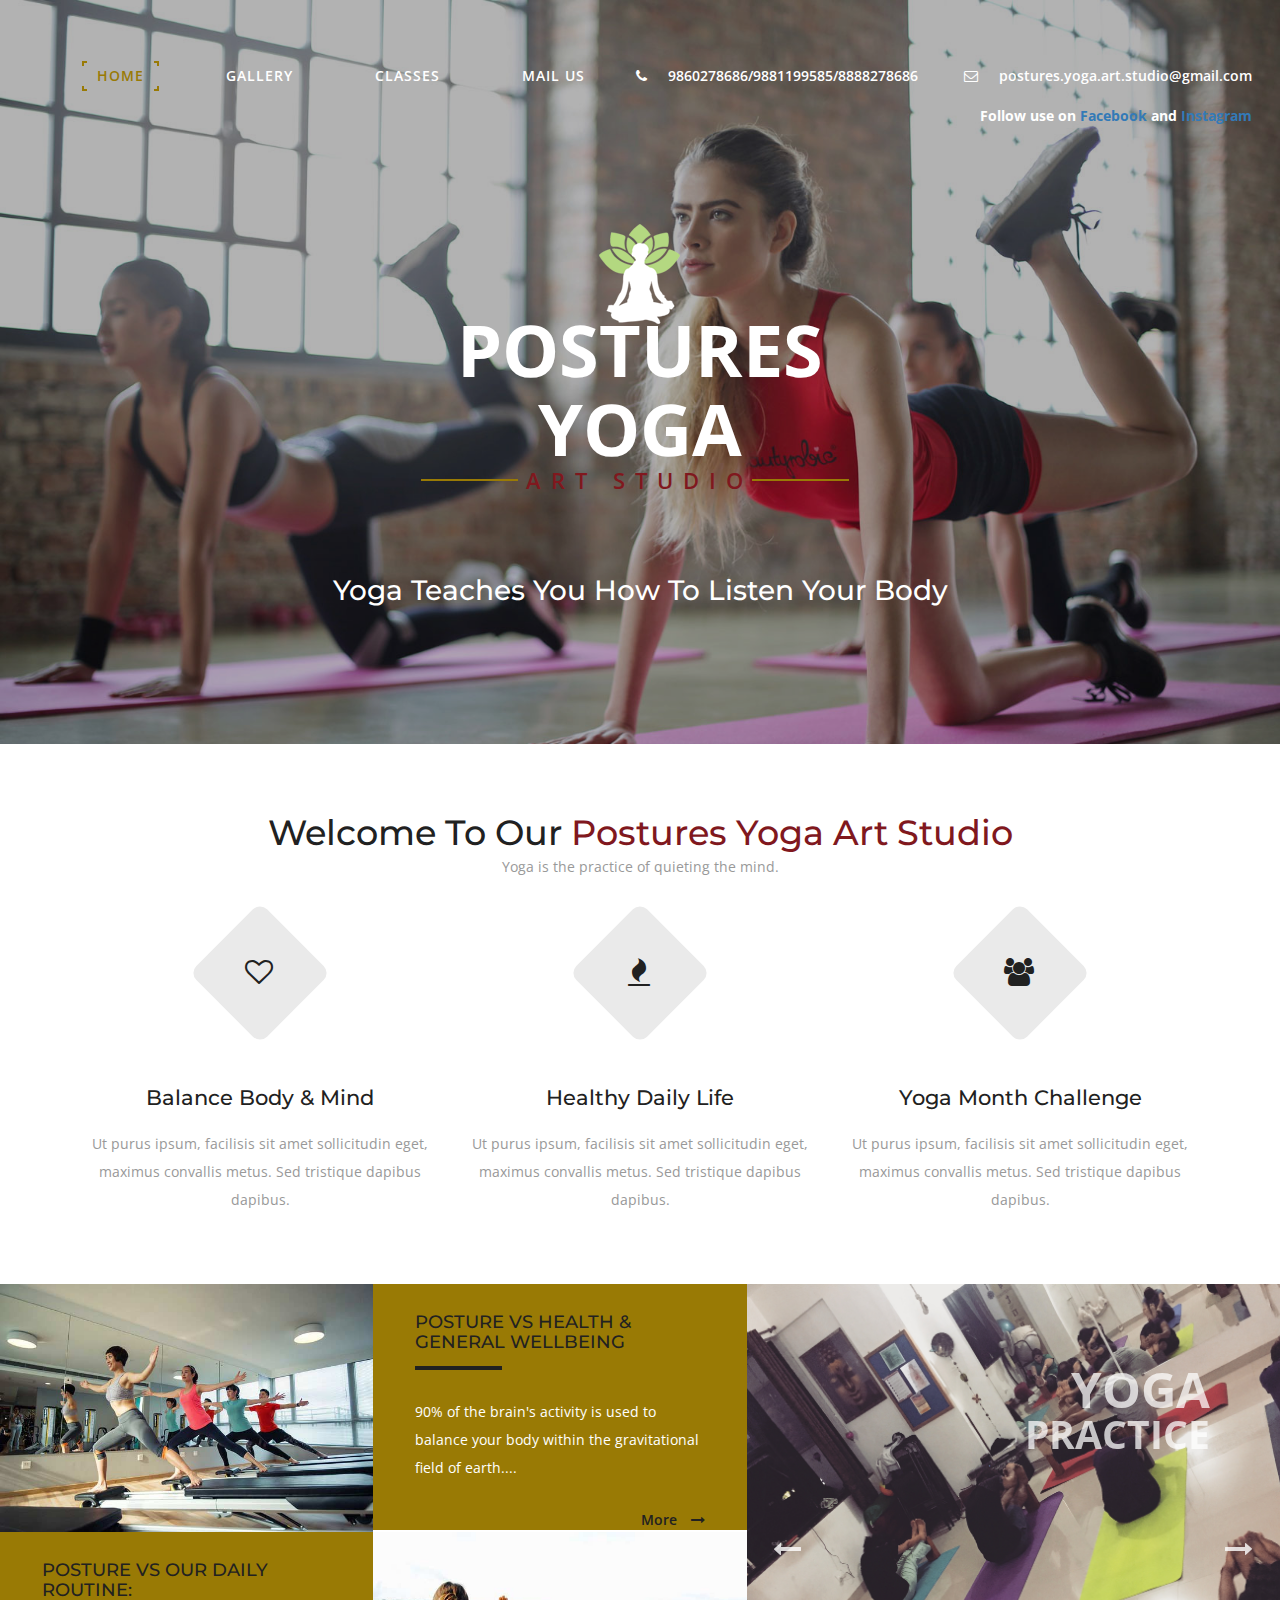
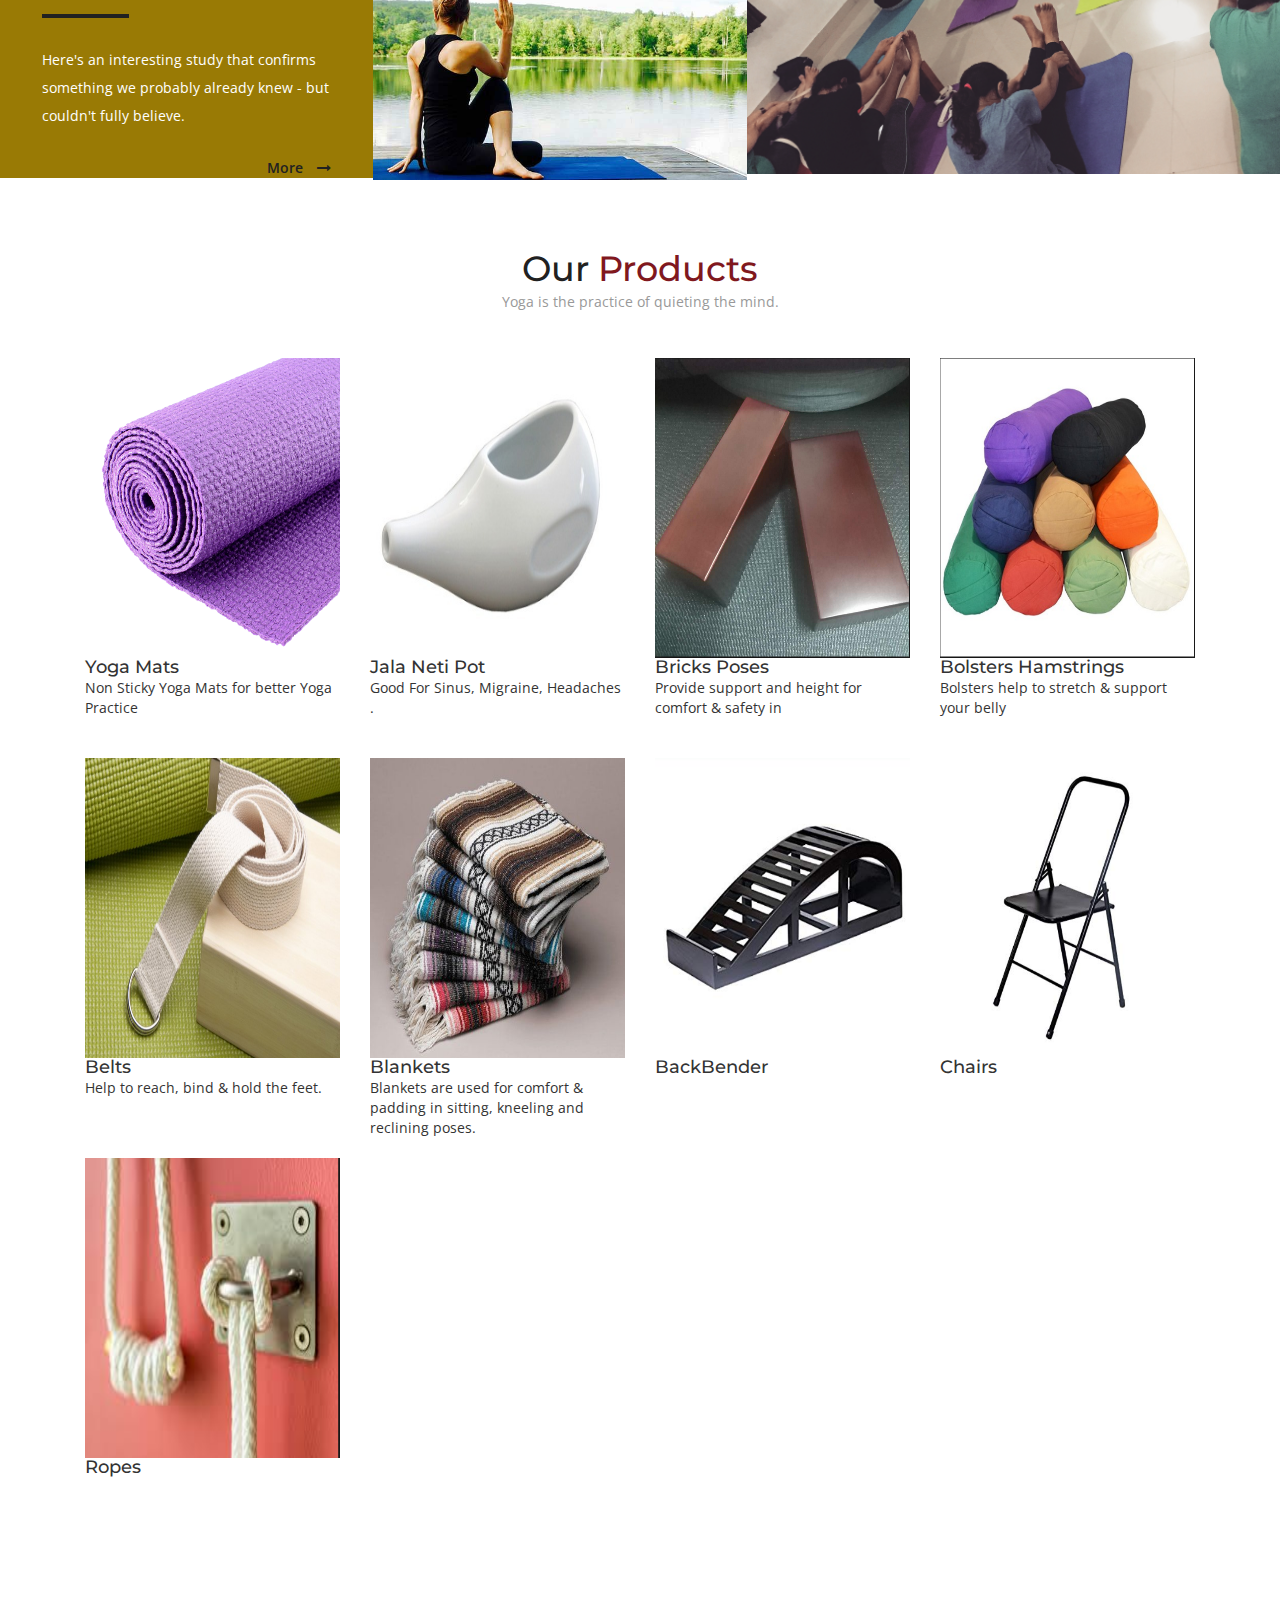
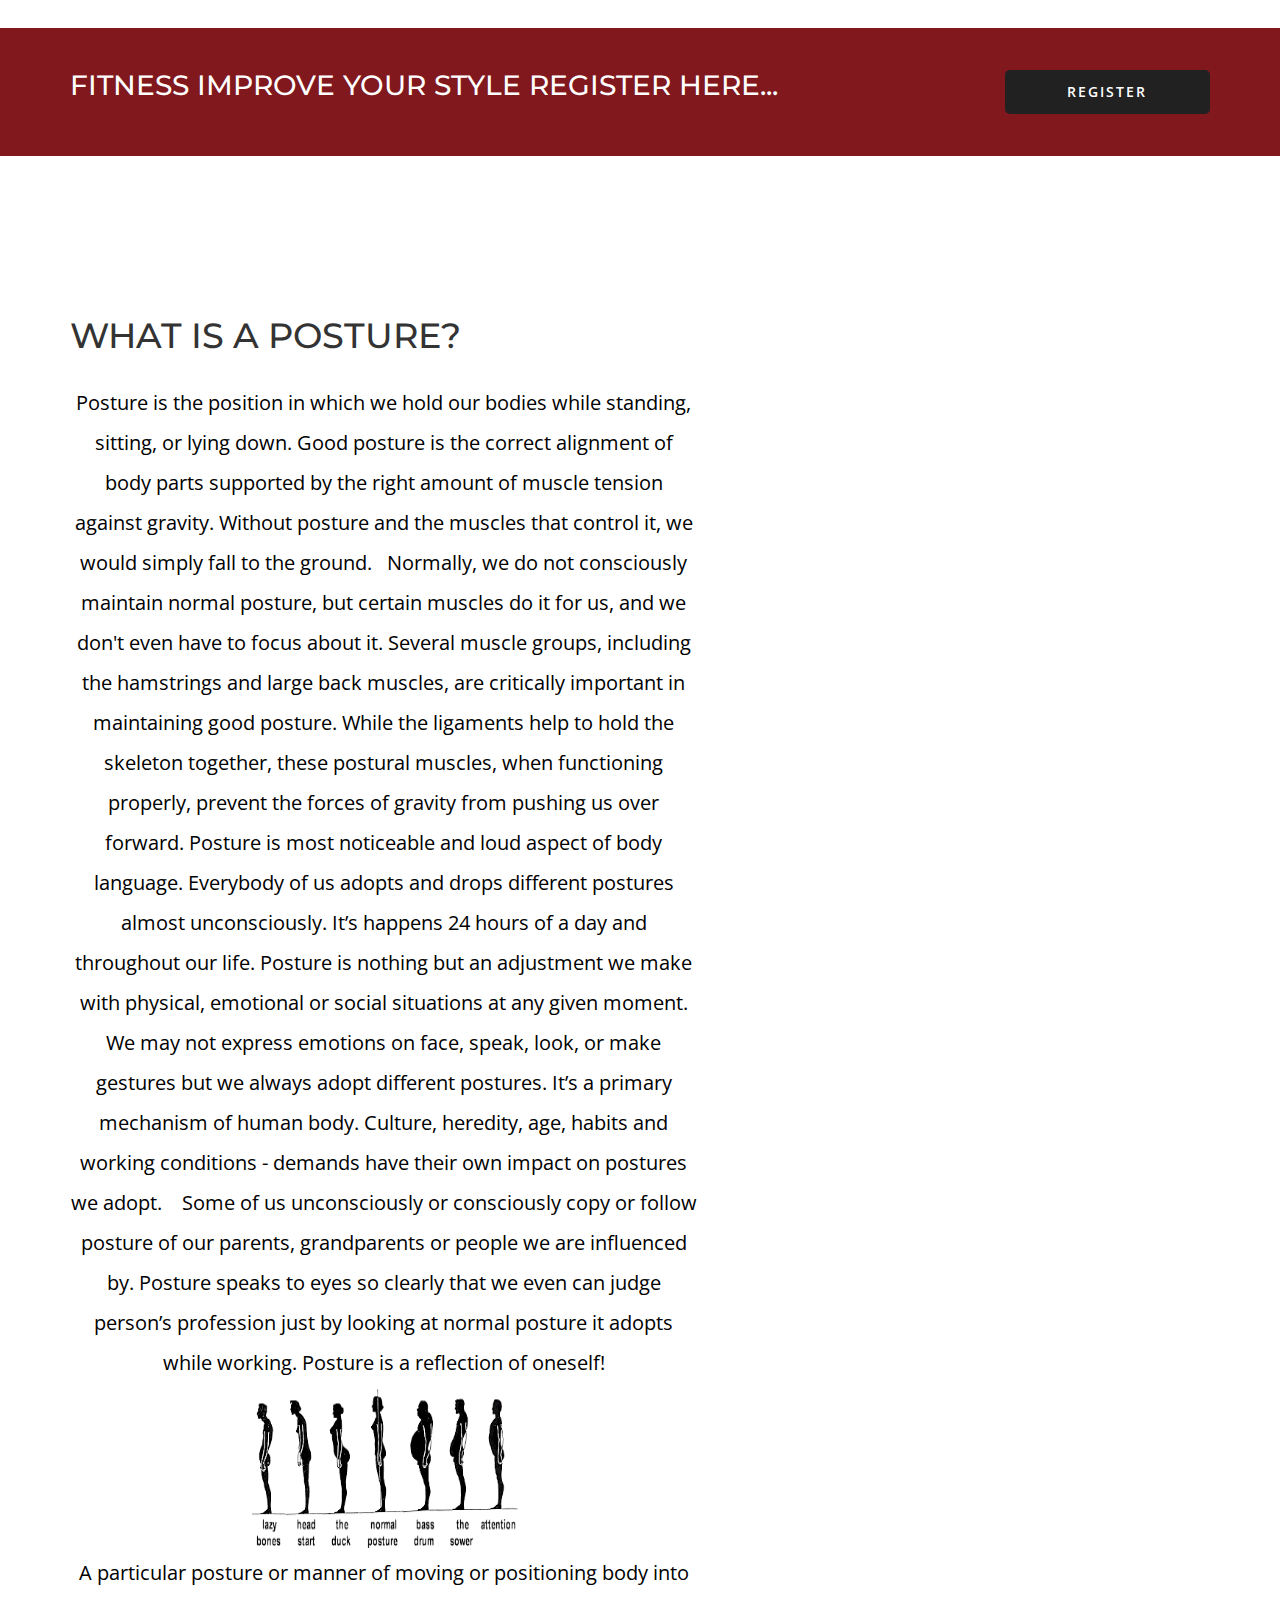
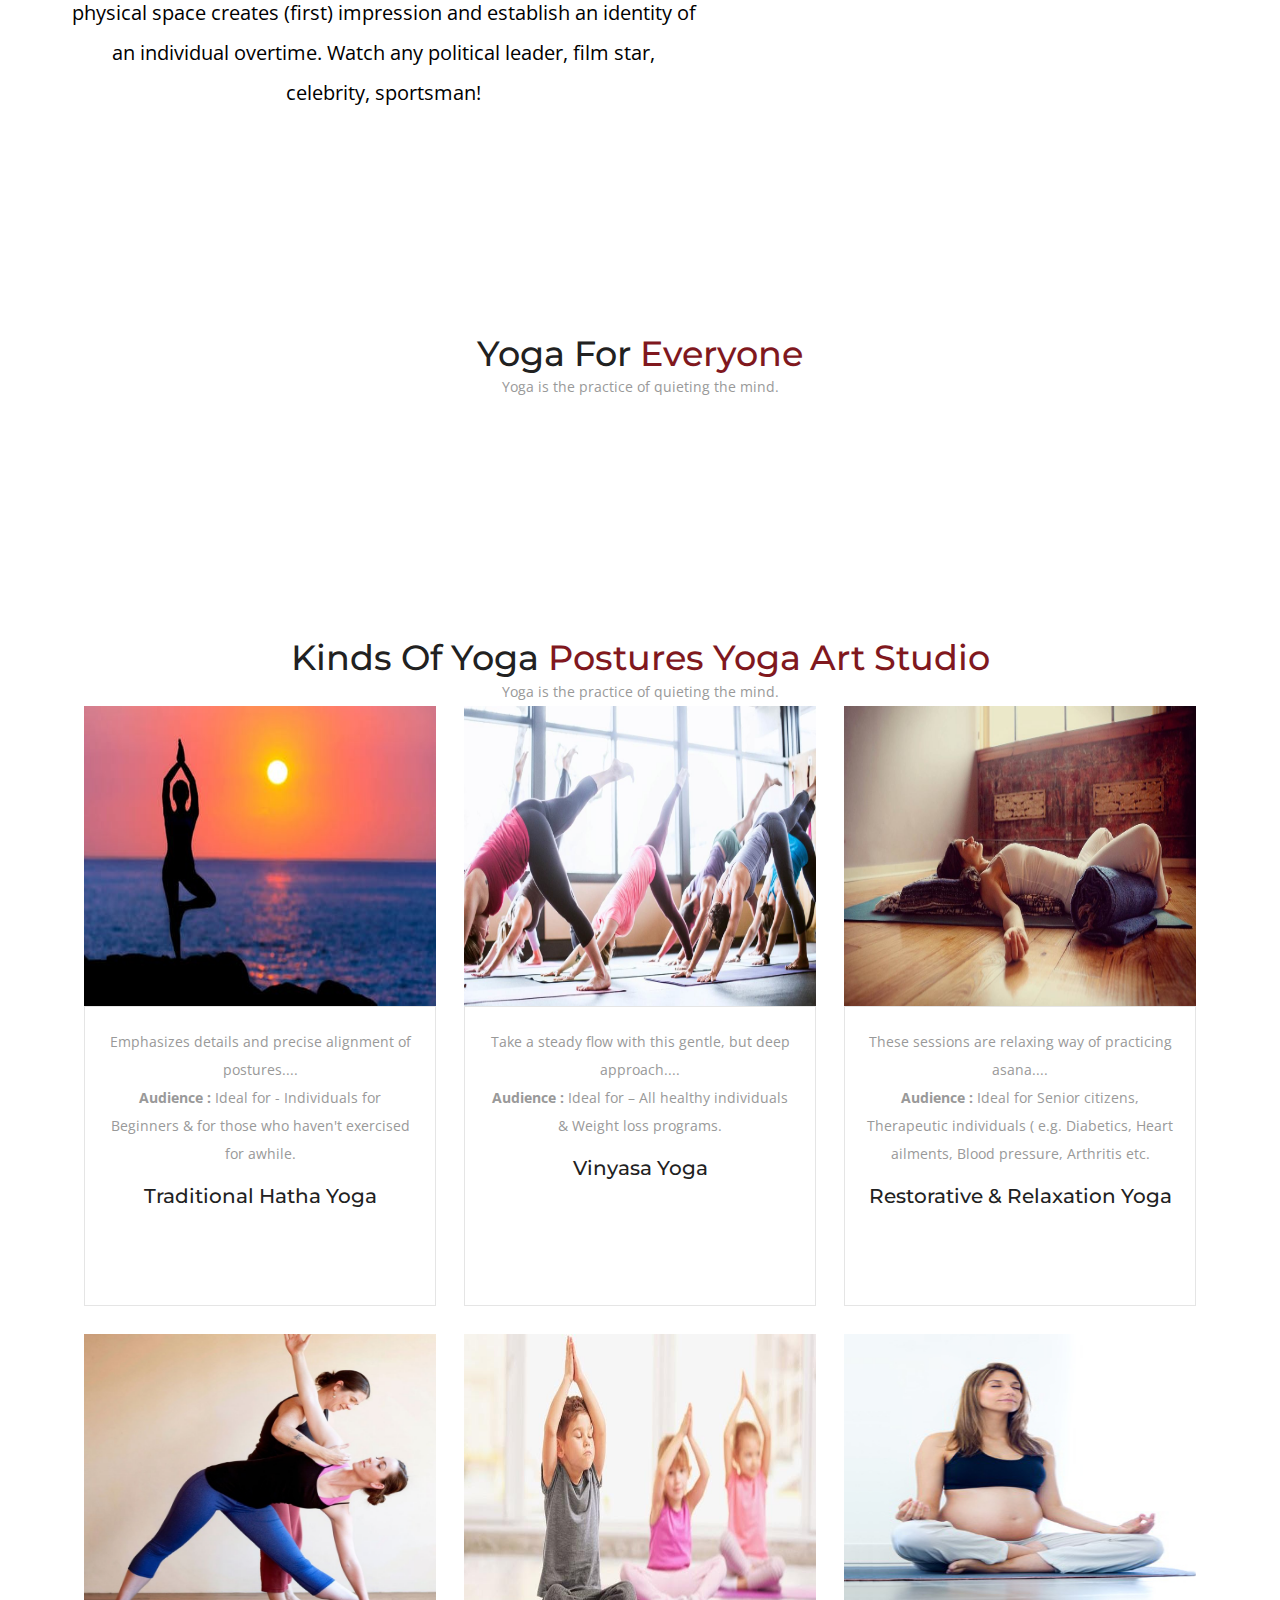
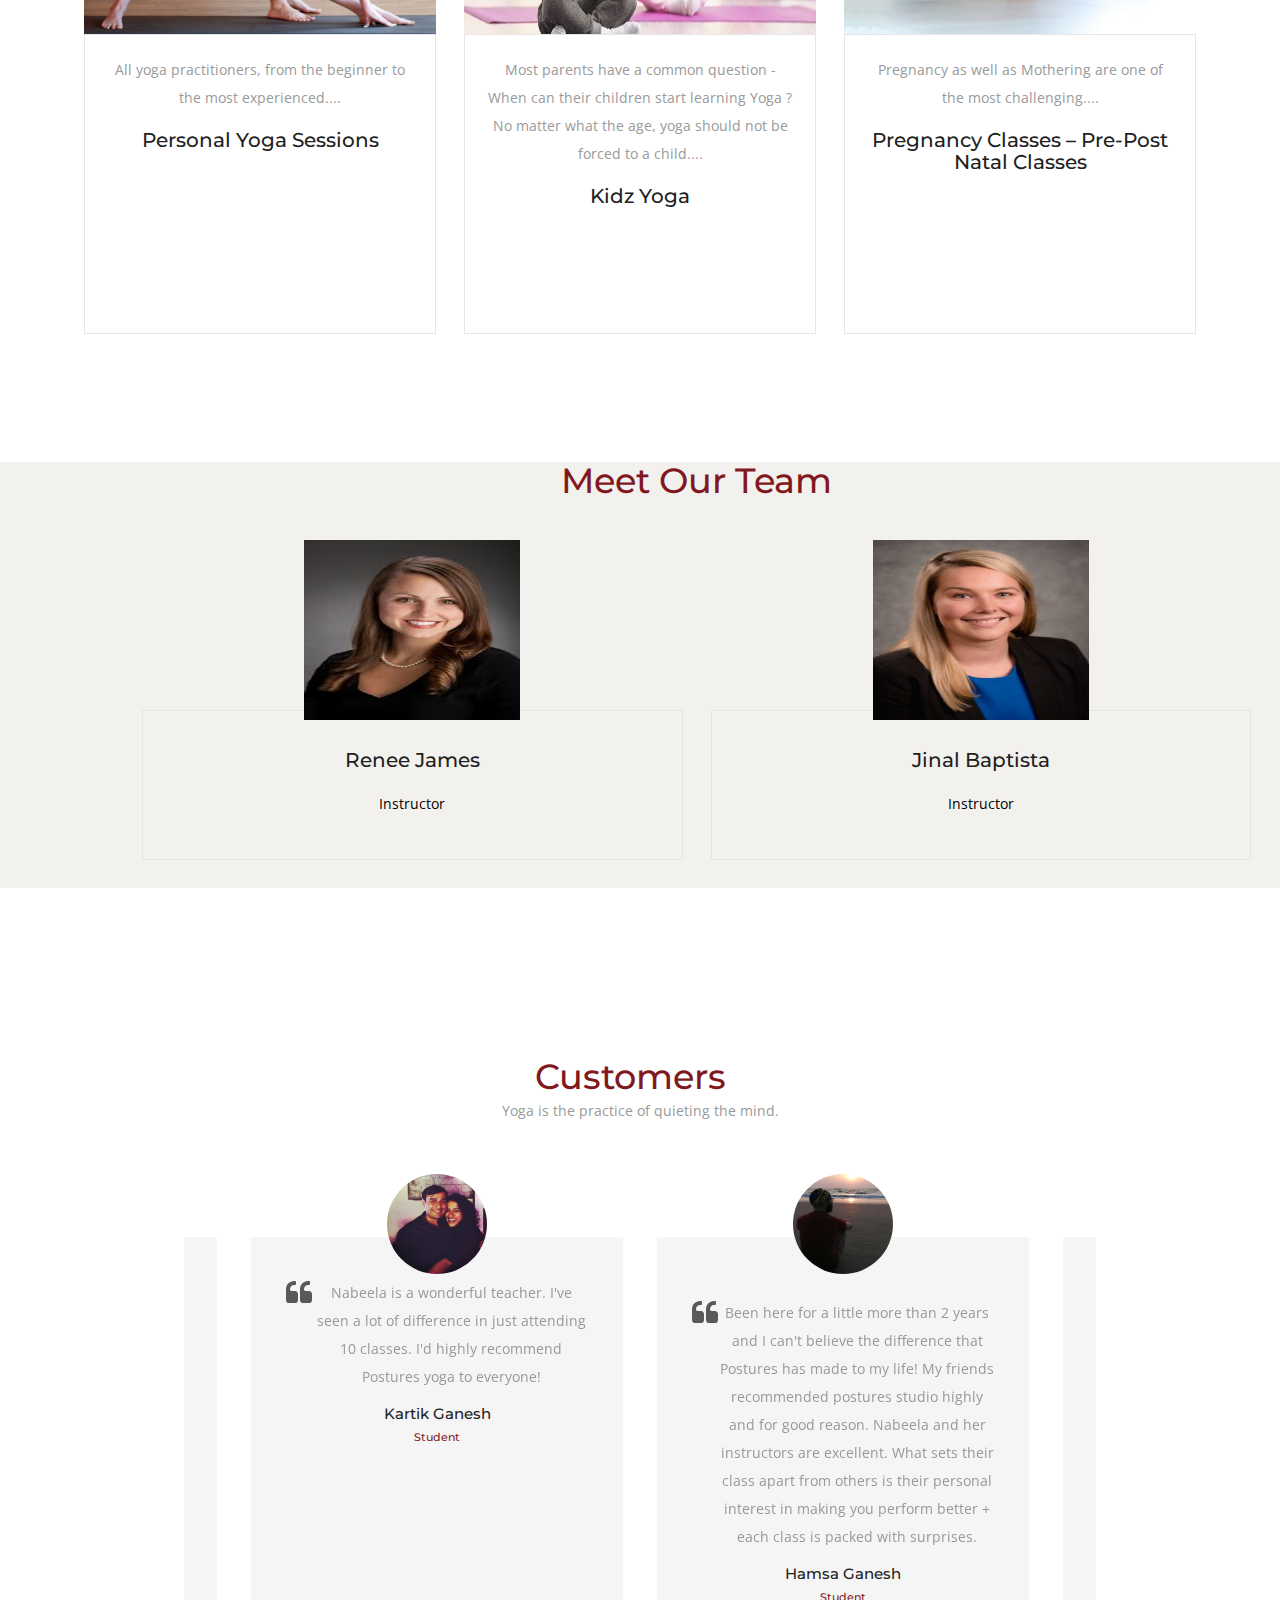
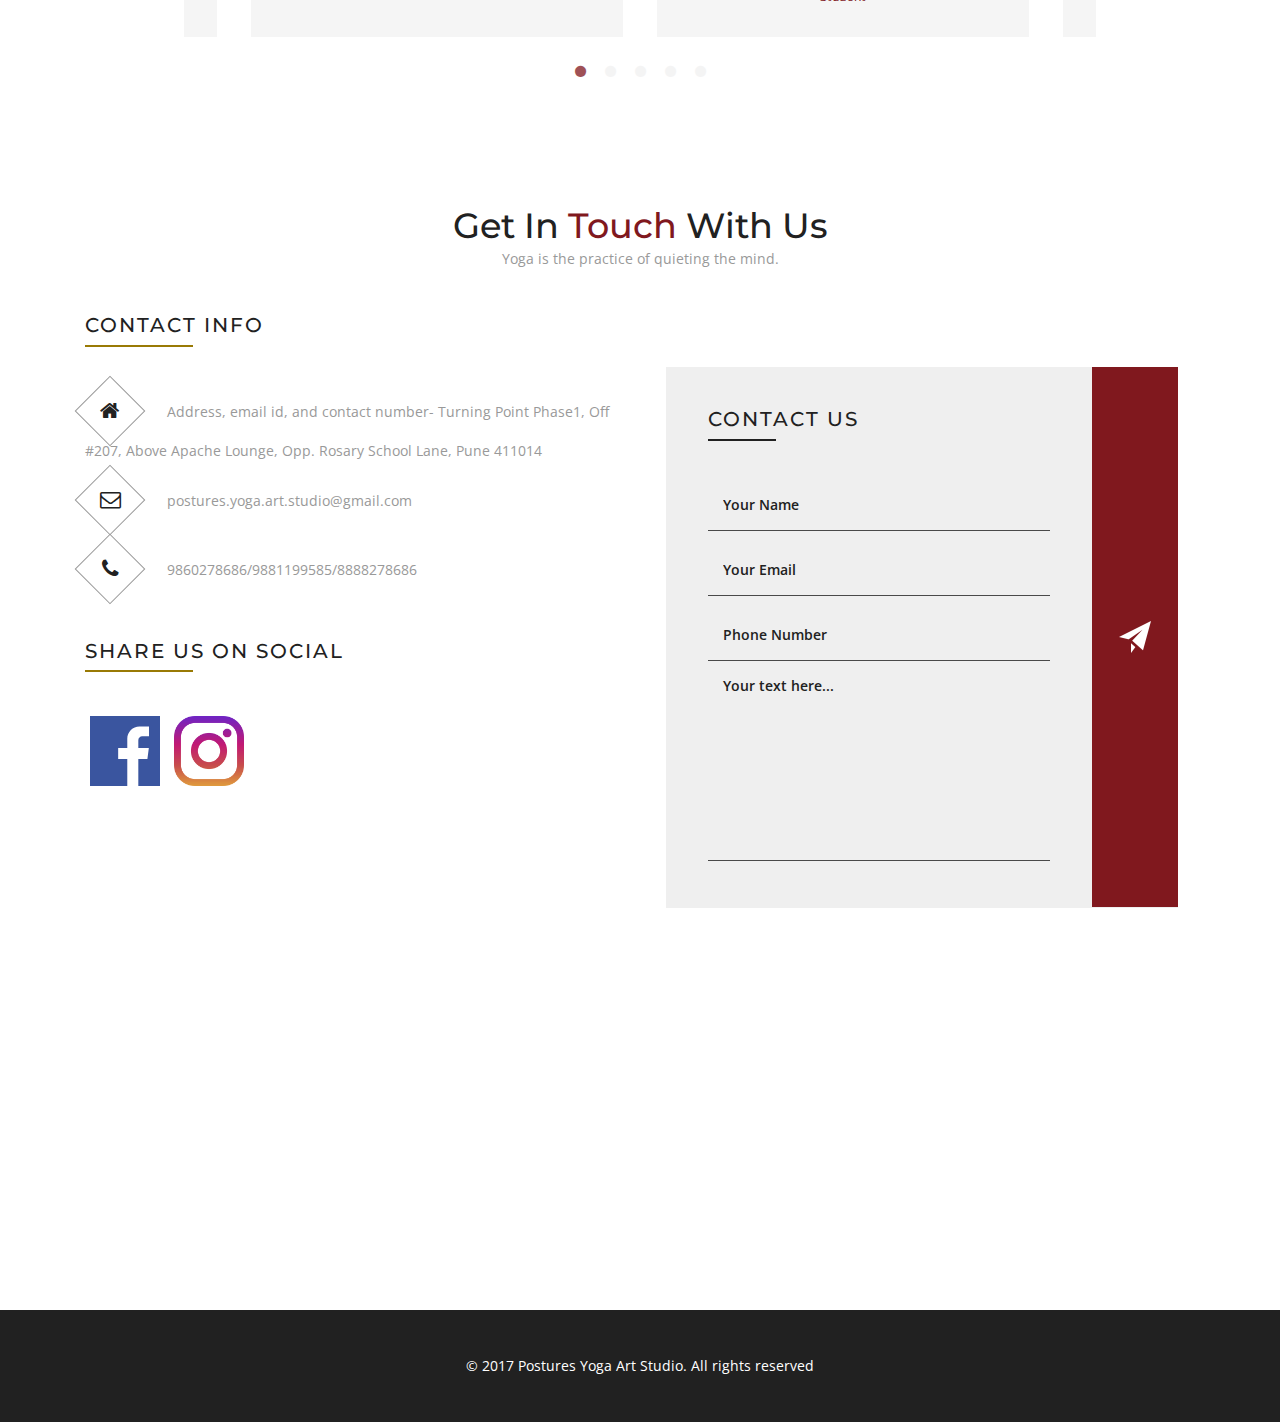
<file: index.html>
<!--
author: W3layouts
author URL: http://w3layouts.com
License: Creative Commons Attribution 3.0 Unported
License URL: http://creativecommons.org/licenses/by/3.0/
-->
<!DOCTYPE html>
<html lang="en">
<head>
<title>Postures Yoga Art Studio a Sports Category Bootstrap Responsive Website Template | Home :: w3layouts</title>
<!-- custom-theme -->
<meta name="viewport" content="width=device-width, initial-scale=1">
<meta http-equiv="Content-Type" content="text/html; charset=utf-8" />
<meta name="keywords" content="Postures Yoga Art Studio Responsive web template, Bootstrap Web Templates, Flat Web Templates, Android Compatible web template, 
Smartphone Compatible web template, free webdesigns for Nokia, Samsung, LG, SonyEricsson, Motorola web design" />
<script type="application/x-javascript"> addEventListener("load", function() { setTimeout(hideURLbar, 0); }, false);
		function hideURLbar(){
			 window.scrollTo(0,1); 
		} </script>
<!-- //custom-theme -->
<link href="css/bootstrap.css" rel="stylesheet" type="text/css" media="all" />
<link href="css/style.css" rel="stylesheet" type="text/css" media="all" />
<!-- js -->
<script type="text/javascript" src="js/jquery-2.1.4.min.js"></script>
<!-- //js -->
<link rel="stylesheet" href="css/flexslider.css" type="text/css" media="screen" property="" />
<link href="css/popup-box.css" rel="stylesheet" type="text/css" media="all" />
<link href="css/simpleLightbox.css" rel="stylesheet" type="text/css" />
<!-- font-awesome-icons -->
<link href="css/font-awesome.css" rel="stylesheet"> 
<!-- //font-awesome-icons -->
<link href="//fonts.googleapis.com/css?family=Montserrat:400,700" rel="stylesheet">
<link href='//fonts.googleapis.com/css?family=Open+Sans:400,300,300italic,400italic,600,600italic,700,700italic,800,800italic' rel='stylesheet' type='text/css'>
</head>
	
<body>
<!-- banner -->
	<div class="banner">
		<div class="center-container"> 
			<div class="w3_agile_header">
				<nav class="navbar navbar-default">
					<div class="navbar-header navbar-left">
						<button type="button" class="navbar-toggle collapsed" data-toggle="collapse" data-target="#bs-example-navbar-collapse-1">
							<span class="sr-only">Toggle navigation</span>
							<span class="icon-bar"></span>
							<span class="icon-bar"></span>
							<span class="icon-bar"></span>
						</button>
					</div>
					<!-- Collect the nav links, forms, and other content for toggling -->
					<div class="collapse navbar-collapse navbar-right" id="bs-example-navbar-collapse-1">
						<nav class="link-effect-14" id="link-effect-14">
							<ul class="nav navbar-nav">
								<li class="active"><a href="index.html"><span>Home</span></a></li>
								<li><a href="#gallery" class="scroll"><span>Gallery</span></a></li>
								<li><a href="#classes" class="scroll"><span>Classes</span></a></li>
								<li><a href="#mail" class="scroll"><span>Mail Us</span></a></li>
							</ul>
							<div class="agile_header_right">
								<ul class="link-effect-14" id="link-effect-14">
									<li ><i class="fa fa-phone" aria-hidden="true" style="color:white"></i>9860278686/9881199585/8888278686</li>
									<li  class="navbar_hover_color"><i class="fa fa-envelope-o" aria-hidden="true" style="color:white"></i><a href="mailto:info@example.com"  style="color:white">postures.yoga.art.studio@gmail.com</a></li>
								</ul><br/>
								<p style="color:white;font-weight: bolder;float: inherit;">Follow use on <a href="https://www.facebook.com/Posturesyogastudio/" target="_blank">Facebook</a> and <a  target="_blank" href="https://www.instagram.com/postures_yoga_art_studio_pune/">Instagram</a></p>
							</div>
						</nav>  
     
					</div>
				</nav>
			</div>
			<!-- <div class="w3_agileits_logo">
				<img src="images/logo.png" alt="Posture yoga Art Studio" class="Posture_logo" />
				 <h1><a href="index.html">Postures Yoga<span> Art Studio</span></a></h1> 
			</div> -->

			<div class="w3_agileits_logo">
				<h1><a href="index.html">Postures Yoga <span>Art Studio</span></a></h1>
			</div>

			<div class="agileits_w3layouts_banner_info">
				<h2>yoga teaches you how to listen your body</h2>
				<!-- <p>Subscribe to our newsletter to get the latest scoop right to your inbox.</p> -->
				
			</div>
		</div>
	</div>
<!-- //banner -->
<!-- banner-bottom -->
	<div id="services" class="banner-bottom">
		<div class="container">
			<h3 class="w3layouts_head">welcome to our <span>Postures Yoga Art Studio</span></h3>
			<p class="w3_para">Yoga is the practice of quieting the mind.</p>
			<div class="w3ls_banner_bottom_grids">
				<div class="col-md-4 agileits_banner_bottom_grid_left">
					<div class="agileinfo_banner_bottom_grid_l_grid">
						<i class="fa fa-heart-o" aria-hidden="true"></i>
					</div>
					<h4>balance body & mind</h4>
					<p>Ut purus ipsum, facilisis sit amet sollicitudin eget, 
						maximus convallis metus. Sed tristique dapibus dapibus.</p>
				</div>
				<div class="col-md-4 agileits_banner_bottom_grid_left">
					<div class="agileinfo_banner_bottom_grid_l_grid">
						<i class="fa fa-fire" aria-hidden="true"></i>
					</div>
					<h4>healthy daily life</h4>
					<p>Ut purus ipsum, facilisis sit amet sollicitudin eget, 
						maximus convallis metus. Sed tristique dapibus dapibus.</p>
				</div>
				<div class="col-md-4 agileits_banner_bottom_grid_left">
					<div class="agileinfo_banner_bottom_grid_l_grid">
						<i class="fa fa-users" aria-hidden="true"></i>
					</div>
					<h4>yoga month challenge</h4>
					<p>Ut purus ipsum, facilisis sit amet sollicitudin eget, 
						maximus convallis metus. Sed tristique dapibus dapibus.</p>
				</div>
				<div class="clearfix"> </div>
			</div>
		</div>
	</div>
<!-- //banner-bottom -->
<!-- services-bottom -->
	<div class="services-bottom">
		<div class="col-md-7 wthree_services_bottom_left">
			<div class="wthree_services_bottom_left_grid">
				<div class="col-md-6 w3_agileits_services_bottom_l_grid">
					<div class="agile_services_bottom_l_grid1">
						<img src="images/1.jpg" alt=" " class="img-responsive" />
						<div class="w3_service_bottom_grid_pos">
							<h3>living skilfully by making yoga</h3>
						</div>
					</div>
				</div>
				<div class="col-md-6 w3_agileits_services_bottom_r_grid">
					<h4>POSTURE Vs HEALTH & General Wellbeing</h4>
					<p style="color:white;">90% of the brain's activity is used to balance your body within the gravitational field of earth....</p>
					<div class="agileits_w3layouts_more">
						<a href="#" data-toggle="modal" data-target="#blog1">More<i class="fa fa-long-arrow-right" aria-hidden="true"></i></a>
					</div>
				</div>
				<div class="clearfix"> </div>
			</div>
			<div class="wthree_services_bottom_left_grid">
				<div class="col-md-6 w3_agileits_services_bottom_r_grid">
					<h4>Posture Vs Our Daily Routine:</h4>
					<p  style="color:white;">
						Here's an interesting study that confirms something we probably already knew - but couldn't fully believe.
					</p>
					<div class="agileits_w3layouts_more">
						<a href="#" data-toggle="modal" data-target="#blog2">More<i class="fa fa-long-arrow-right" aria-hidden="true"></i></a>
					</div>
				</div>
				<div class="col-md-6 w3_agileits_services_bottom_l_grid">
					<div class="agile_services_bottom_l_grid1">
						<img src="images/2.jpg" alt=" " class="img-responsive" />
						<div class="w3_service_bottom_grid_pos">
							<h3>inspiration for joyful living</h3>
						</div>
					</div>
				</div>
				<div class="clearfix"> </div>
			</div>
		</div>
		<div class="col-md-5 wthree_services_bottom_right">
			<section class="slider">
				<div class="flexslider">
					<ul class="slides">
						<li>
							<div class="w3_agile_services_bottom_right_grid">
								<p class="w3layouts_head_slide">Yoga <span>Practice</span></p>
							</div>
						</li>
						<li>
							<div class="w3_agile_services_bottom_right_grid1">
								<p class="w3layouts_head_slide">Yoga <span>Practice</span></p>
							</div>
						</li>
						<li>
							<div class="w3_agile_services_bottom_right_grid2">
								<p class="w3layouts_head_slide">Yoga <span>Practice</span></p>
							</div>
						</li>
					</ul>
				</div>
			</section>
		</div>
		<div class="clearfix"> </div>
	</div>
<!-- //services-bottom -->
<!-- team -->
	<div class="banner-bottom">
		<div class="container">
			<h3 class="w3layouts_head">our <span>products</span></h3>
			<p class="w3_para">Yoga is the practice of quieting the mind.</p>
			<div class="w3ls_banner_bottom_grids">
				<div class="col-md-3 col-s-12 col-xs-12 " style="height: 400px;">
					<div class="w3layouts_team_grid w3layouts_gallery_grid" >

						<img src="images/y1.jpg" alt=" " class="img-responsive" style="width:100%;height:300px;" />
					</div>
					<h4>Yoga Mats</h4>
					<p>Non Sticky Yoga Mats for better Yoga Practice</p>
				</div>
				
				<div class="col-md-3 col-s-12 col-xs-12 " style="height: 400px;">
					<div class="w3layouts_team_grid w3layouts_gallery_grid"  >
						<img src="images/y3.jpg" alt=" " class="img-responsive" style="width:100%;height:300px;" />
					</div>
					<h4>Jala Neti Pot</h4>
					<p>Good For Sinus, Migraine, Headaches .</p>
				</div>
				<div class="col-md-3 col-s-12 col-xs-12 " style="height: 400px;">
					<div class="w3layouts_team_grid w3layouts_gallery_grid"  >
						<img src="images/y4.PNG" alt=" " class="img-responsive" style="width:100%;height:300px;" />
					</div>
					<h4>Bricks Poses</h4>
					<p>Provide support and height for comfort & safety in</p>
				</div>
				<div class="col-md-3 col-s-12 col-xs-12 " style="height: 400px;">
					<div class="w3layouts_team_grid w3layouts_gallery_grid"  >
						<img src="images/y5.PNG" alt=" " class="img-responsive" style="width:100%;height:300px;" />
					</div>
					<h4>Bolsters Hamstrings</h4>
					<p>Bolsters help to stretch & support your belly </p>
				</div>

				<div class="col-md-3 col-s-12 col-xs-12 " style="height: 400px;">
					<div class="w3layouts_team_grid w3layouts_gallery_grid"  >
						<img src="images/y6.PNG" alt=" " class="img-responsive" style="width:100%;height:300px;" />
					</div>
					<h4>Belts</h4>
					<p>Help to reach, bind & hold the feet.</p>
				</div>

				<div class="col-md-3 col-s-12 col-xs-12 " style="height: 400px;">
					<div class="w3layouts_team_grid w3layouts_gallery_grid"  >
						
						<img src="images/y7.jpeg" alt=" " class="img-responsive" style="width:100%;height:300px;" />
					</div>
					<h4>Blankets</h4>
					<p>Blankets are used for comfort & padding in sitting, kneeling    
						and reclining poses.</p>
				</div>

				<div class="col-md-3 col-s-12 col-xs-12 " style="height: 400px;">
						<div class="w3layouts_team_grid w3layouts_gallery_grid"  >
							
							<img src="images/y7.PNG" alt=" " class="img-responsive" style="width:100%;height:300px;" />
						</div>
						<h4>BackBender</h4>
						<p></p>
					</div>

					<div class="col-md-3 col-s-12 col-xs-12 " style="height: 400px;">
							<div class="w3layouts_team_grid w3layouts_gallery_grid"  >
								
								<img src="images/y8.PNG" alt=" " class="img-responsive" style="width:100%;height:300px;" />
							</div>
							<h4>Chairs</h4>
							<p></p>
						</div>


						<div class="col-md-3 col-s-12 col-xs-12 " style="height: 400px;">
								<div class="w3layouts_team_grid w3layouts_gallery_grid"  >
									
									<img src="images/y9.PNG" alt=" " class="img-responsive" style="width:100%;height:300px;" />
								</div>
								<h4>Ropes</h4>
								<p></p>
							</div>

				<div class="clearfix"> </div>
			</div>
		</div>
	</div>
	
<!-- //team -->
<!-- register -->
	<div class="agileits_w3layouts_book">
		<div class="container">
			<div class="agileits_w3layouts_book_left">
				<h3>fitness improve your style register here...</h3>
			</div>
			<div class="agileits_w3layouts_book_right">
				<a href="#small-dialog" class="play-icon popup-with-zoom-anim">Register</a>
			</div>
			<div class="clearfix"> </div>
		</div>
	</div>
	<div class="register">
		<div class="container">
		<div class="agile_register_grid">
				<h3>What is a Posture?</h3>
				<p  style="color:black;font-size:20px;">Posture is the position in which we hold our bodies while standing, sitting, or lying down. Good posture is the correct alignment of body parts supported by the right amount of muscle tension against gravity. Without posture and the muscles that control it, we would simply fall to the ground.
 
						Normally, we do not consciously maintain normal posture, but certain muscles do it for us, and we don't even have to focus about it. Several muscle groups, including the hamstrings and large back muscles, are critically important in maintaining good posture. While the ligaments help to hold the skeleton together, these postural muscles, when functioning properly, prevent the forces of gravity from pushing us over forward.
						
						Posture is most noticeable and loud aspect of body language. Everybody of us adopts and drops different postures almost unconsciously. It’s happens 24 hours of a day and throughout our life. Posture is nothing but an adjustment we make with physical, emotional or social situations at any given moment. We may not express emotions on face, speak, look, or make gestures but we always adopt different postures. It’s a primary mechanism of human body. Culture, heredity, age, habits and working conditions - demands have their own impact on postures we adopt.
						  
					Some of us unconsciously or consciously copy or follow posture of our parents, grandparents or people we are influenced by. Posture speaks to eyes so clearly that we even can judge person’s profession just by looking at normal posture it adopts while working.
						Posture is a reflection of oneself!
						<br/><img src="images/human_posture.png" alt="human_posture" class="Posture_logo" /><br/>
						A particular posture or manner of moving or positioning body into physical space creates (first) impression and establish an identity of an individual overtime. Watch any political leader, film star, celebrity, sportsman!
						</p>
				
			</div>
			
		</div>
	</div>
<!-- //register -->
<!-- gallery -->	
	<div id="gallery" class="gallery">
		<div class="container">
			<h3 class="w3layouts_head">yoga for <span>everyone</span></h3>
			<p class="w3_para">Yoga is the practice of quieting the mind.</p>
		</div>
		<div class="w3ls_banner_bottom_grids">
			<div class="bs-example bs-example-tabs" role="tabpanel" data-example-id="togglable-tabs">
				<ul id="myTab" class="nav nav-tabs" role="tablist" style="visibility: hidden">
					<li role="presentation" class="active"><a href="#home" id="home-tab" role="tab" data-toggle="tab" aria-controls="home" aria-expanded="true">All</a></li>
					<li role="presentation"><a href="#group" role="tab" id="group-tab" data-toggle="tab" aria-controls="group">Group</a></li>
					<li role="presentation"><a href="#asana" role="tab" id="asana-tab" data-toggle="tab" aria-controls="asana">Postures</a></li>
					<!-- <li role="presentation"><a href="#products" role="tab" id="products-tab" data-toggle="tab" aria-controls="products">Products</a></li> -->
				</ul>
				<div id="myTabContent" class="tab-content">
					<div role="tabpanel" class="tab-pane fade in active instagram_pic" id="home" style="height:auto; overflow:auto;margin-bottom: 20px;" aria-labelledby="home-tab">
						
						
						<div class="clearfix"> </div>
					</div>
					
				</div>
			</div>
		</div>
	</div>
<!-- //gallery -->





					<!-- Blogs grid start-->
					<div class="container" style="margin-top:100px;margin-bottom:100px;">
						<h3 class="w3layouts_head">Kinds of yoga <span>Postures Yoga Art Studio</span></h3>
						<p class="w3_para">Yoga is the practice of quieting the mind.</p>	
						<div class="w3_agile_class_grid col-lg-4 col-md-6 col-sm-12 col-xs-12"  >
							<div class="w3layouts_team_grid agileits_w3layouts_class">
								<img src="images/yi1.jpeg" alt=" " class="img-responsive" style="height:300px;width:100%">
								<div class="w3layouts_team_grid_pos">
									<div class="wthree_text">
										<a class="agile_class" href="#" data-toggle="modal" data-target="#yi1">Learn More</a>
									</div>
								</div>
								<div class="agileits_w3layouts_class_pos">
									
								</div>
							</div>
							<div class="w3_agileits_class_grid" style="height:300px;">	
								<p>Emphasizes details and precise alignment 
										of postures.... </p>
								<p>
									<b>Audience : </b> 
									Ideal for -
									Individuals for
									Beginners &  
									for those who 
									haven't exercised 
									for awhile.

								</p>		
								<h4><a href="#" data-toggle="modal" data-target="#yi1">Traditional Hatha Yoga</a></h4>								
							</div>
						</div>


						<div class="w3_agile_class_grid col-lg-4 col-md-6 col-sm-12 col-xs-12" >
							<div class="w3layouts_team_grid agileits_w3layouts_class">
								<img src="images/yi2.jpg" alt=" " class="img-responsive" style="height:300px;width:100%">
								<div class="w3layouts_team_grid_pos">
									<div class="wthree_text">
										<a class="agile_class" href="#" data-toggle="modal" data-target="#yi2">Learn More</a>
									</div>
								</div>
								<div class="agileits_w3layouts_class_pos">
									
								</div>
							</div>
							<div class="w3_agileits_class_grid" style="height:300px;">	
								<p>Take a steady flow with this gentle, but deep approach....
									<p>
										<b>Audience : </b> 
										Ideal for – 
										All healthy individuals &
										Weight loss programs.
	
									</p>
								<h4><a href="#" data-toggle="modal" data-target="#yi2">Vinyasa yoga</a></h4>							
							</div>
						</div>

						<div class="w3_agile_class_grid col-lg-4 col-md-6 col-sm-12 col-xs-12" >
							<div class="w3layouts_team_grid agileits_w3layouts_class">
								<img src="images/yi3.jpg" alt=" " class="img-responsive" style="height:300px;width:100%">
								<div class="w3layouts_team_grid_pos">
									<div class="wthree_text">
										<a class="agile_class" href="#" data-toggle="modal" data-target="#yi3">Learn More</a>
									</div>
								</div>
								<div class="agileits_w3layouts_class_pos">
									
								</div>
							</div>
							<div class="w3_agileits_class_grid" style="height:300px;">	
								<p>These sessions are relaxing way of practicing asana....
									<p>
										<b>Audience : </b> 
										Ideal for  Senior citizens, Therapeutic individuals ( e.g. Diabetics, Heart ailments, Blood pressure, Arthritis etc.
	
									</p>						
											<h4><a href="#" data-toggle="modal" data-target="#yi3">Restorative 
													& Relaxation Yoga</a></h4>							
							</div>
						</div>
							

						<div class="w3_agile_class_grid col-lg-4 col-md-6 col-sm-12 col-xs-12" >
							<div class="w3layouts_team_grid agileits_w3layouts_class">
								<img src="images/yi4.png" alt=" " class="img-responsive" style="height:300px;width:100%">
								<div class="w3layouts_team_grid_pos">
									<div class="wthree_text">
										<a class="agile_class" href="#" data-toggle="modal" data-target="#yi4">Learn More</a>
									</div>
								</div>
								<div class="agileits_w3layouts_class_pos">
									
								</div>
							</div>
							<div class="w3_agileits_class_grid" style="height:300px;">	
								<p>All yoga practitioners, from the beginner to the most experienced....
								</p>
							   
						   <h4><a href="#" data-toggle="modal" data-target="#yi4">Personal Yoga Sessions</a></h4>								
							</div>
						</div>


						<div class="w3_agile_class_grid col-lg-4 col-md-6 col-sm-12 col-xs-12" >
							<div class="w3layouts_team_grid agileits_w3layouts_class">
								<img src="images/yi5.jpg" alt=" " class="img-responsive" style="height:300px;width:100%">
								<div class="w3layouts_team_grid_pos">
									<div class="wthree_text">
										<a class="agile_class" href="#" data-toggle="modal" data-target="#yi5">Learn More</a>
									</div>
								</div>
								<div class="agileits_w3layouts_class_pos">
									
								</div>
							</div>
							<div class="w3_agileits_class_grid" style="height:300px;">	
								<p>
									Most parents have a common question - <br/>
										When can their children start learning Yoga ? <br/>
										No matter what the age, yoga should not be forced to a child....
									</p>
									
								<h4><a href="#" data-toggle="modal" data-target="#yi5">Kidz Yoga</a></h4>		
							</div>
						</div>

						<div class="w3_agile_class_grid col-lg-4 col-md-6 col-sm-12 col-xs-12" >
							<div class="w3layouts_team_grid agileits_w3layouts_class">
								<img src="images/yi6.jpeg" alt=" " class="img-responsive" style="height:300px;width:100%">
								<div class="w3layouts_team_grid_pos">
									<div class="wthree_text">
										<a class="agile_class" href="#" data-toggle="modal" data-target="#yi6">Learn More</a>
									</div>
								</div>
								<div class="agileits_w3layouts_class_pos">
									
								</div>
							</div>
							<div class="w3_agileits_class_grid" style="height:300px;">	
								<p>
									Pregnancy as well as Mothering are one of the most challenging.... 
								</p>		
								<h4><a href="#" data-toggle="modal" data-target="#yi6">Pregnancy Classes – Pre-Post Natal Classes</a></h4>								
							</div>
						</div>
					</div>
					<!--Blogs grid ends-->


<!-- teachers grid starts here-->

<div class="container" style="margin-top:100px;margin-bottom:100px;width:100%;padding-left:10%;background-color: #F3F1EE;">
	<h3 class="w3layouts_head"><span>Meet Our Team</span></h3>
		<br/><br/>
	<div class="w3_agile_class_grid col-lg-6 col-md-6 col-sm-12 col-xs-12"  >
			<div class="w3layouts_team_grid agileits_w3layouts_class" style="display:flex;justify-content: center; margin-bottom: -10px;z-index: 1;">
					<img src="images/t1.jpeg" alt=" " class="img-responsive" style="height: 180px;width: 40%;">
					<div class="w3layouts_team_grid_pos">
						<div class="wthree_text">
							<a class="agile_class" href="#" data-toggle="modal" data-target="#t1">Learn More</a>
						</div>
					</div>
					<div class="agileits_w3layouts_class_pos">
						
					</div>
				</div>
				<div class="w3_agileits_class_grid" style="height:150px;">
						<h4><a href="#" data-toggle="modal" data-target="#t1">Renee James</a></h4>								
	
					<p style="color:black;">
						Instructor
					</p>		
				</div>
		</div>
		<div class="w3_agile_class_grid col-lg-6 col-md-6 col-sm-12 col-xs-12"  >
				<div class="w3layouts_team_grid agileits_w3layouts_class"  style="display:flex;justify-content: center;margin-bottom:-10px; margin-bottom: -10px;z-index: 1;">
						<img src="images/t2.jpg" alt=" " class="img-responsive" style="height: 180px;width: 40%;">
						<div class="w3layouts_team_grid_pos">
							<div class="wthree_text">
								<a class="agile_class" href="#" data-toggle="modal" data-target="#t2">Learn More</a>
							</div>
						</div>
						<div class="agileits_w3layouts_class_pos">
							
						</div>
					</div>
					<div class="w3_agileits_class_grid" style="height:150px;">	
							<h4><a href="#" data-toggle="modal" data-target="#t2">Jinal baptista</a></h4>								

						<p style="color:black;">
							Instructor
						</p>		
					</div>
			</div>
		</div>



<!-- teachers grid ends here-->

	<!-- //stats -->
<!-- stats -->
	<script src="js/jquery.waypoints.min.js"></script>
	<script src="js/jquery.countup.js"></script>
		<script>
			$('.counter').countUp();
		</script>
<!-- //stats -->
<!-- classes -->
	
<!-- //classes -->
<!-- testimonials -->
	<div class="testimonials">
		<div class="container">
			<h3 class="w3layouts_head wthree_head">Our <span>Customers</span> Say's</h3>
			<p class="w3_para">Yoga is the practice of quieting the mind.</p>
			<div class="w3ls_banner_bottom_grids agileinfo_testimonial_grids">
				<section class="center slider">
					<div class="agileits_testimonial_grid">
						<div class="w3l_testimonial_grid" style="height:400px;" >
							<p style="margin-top: 20px;"> Been here for a little more than 2 years and I can't believe the difference that Postures has made to my life! My friends recommended postures studio highly and for good reason. Nabeela and her instructors are excellent. What sets their class apart from others is their personal interest in making you perform better + each class is packed with surprises.</p>
							<h4>Hamsa Ganesh</h4>
							<h5>Student</h5>
							<div class="w3l_testimonial_grid_pos">
								<img src="images/tm1.jpg" alt=" " class="img-responsive testimonials_logo" />
							</div>
						</div>
					</div>


					<div class="agileits_testimonial_grid">
							<div class="w3l_testimonial_grid"  style="height:400px;" >
								<p>  If you are looking for an instructor who will continue to keep the "rigor" high while making sure that you are able to make progress with the postures, then this is the place for you. Props are there to help you (as well as challenge you). </p>
								<h4>Hamsa Ganesh</h4>
								<h5>Student</h5>
								<div class="w3l_testimonial_grid_pos">
									<img src="images/tm2.jpg" alt=" " class="img-responsive testimonials_logo" />
								</div>
							</div>
						</div>


						<div class="agileits_testimonial_grid">
								<div class="w3l_testimonial_grid"  style="height:400px;" >
									<p> The studio in my opinion is unrivalled in this area! The sessions are intense and utmost care,  in terms of appropriate yoga poses, is given to the individual needs/ailments. The teacher emphasises on significant improvement and the methodology is thorough. She helps us in discovering new strength & thinge about our bodies and keeps our feet on the ground. Cheers :)</p>
									<h4>Ankita Narang</h4>
									<h5>Student</h5>
									<div class="w3l_testimonial_grid_pos">
										<img src="images/tm3.png" alt=" " class="img-responsive testimonials_logo" />
									</div>
								</div>
							</div>

							<div class="agileits_testimonial_grid">
									<div class="w3l_testimonial_grid"  style="height:400px;" >
										<p> A class at Postures is the best way to start a morning! The instructions are in both, Hindi and English (if in case Hindi is not your first language). A lot of good vibes and aura in every studio with fantastic instructors Nabeela and Khusboo. 5 stars is an understatement for this venture 😊</p>
										<h4>Jasmine Cain</h4>
										<h5>Student</h5>
										<div class="w3l_testimonial_grid_pos">
											<img src="images/tm4.PNG" alt=" " class="img-responsive testimonials_logo" />
										</div>
									</div>
								</div>
								<div class="agileits_testimonial_grid">
										<div class="w3l_testimonial_grid"  style="height:400px;" >
											<p> Nabeela is a wonderful teacher. I've seen a lot of difference in just attending 10 classes. I'd highly recommend Postures yoga to everyone!</p>
											<h4>Kartik Ganesh</h4>
											<h5>Student</h5>
											<div class="w3l_testimonial_grid_pos">
												<img src="images/tm5.PNG" alt=" " class="img-responsive testimonials_logo" />
											</div>
										</div>
									</div>
					
				</section>
			</div>
		</div>
	</div>
<!-- //testimonials -->
<!-- mail -->
	<div id="mail" class="banner-bottom">
		<div class="container">
			<h3 class="w3layouts_head">Get in <span>touch</span> with us</h3>
			<p class="w3_para">Yoga is the practice of quieting the mind.</p>
			<div class="w3ls_banner_bottom_grids">
				<div class="col-md-6 w3layouts_mail_grid_left">
					<div class="agileits_mail_grid_left">
						<h3>Contact Info</h3>
						<ul>
							<li><label><i class="fa fa-home" aria-hidden="true"></i></label>Address, email id, and contact number-
								Turning Point Phase1, 
								Off #207, Above Apache Lounge, 
								Opp. Rosary School Lane, 
								Pune 411014</li>
							<li><label><i class="fa fa-envelope-o" aria-hidden="true"></i></label><a href="mailto:info@example.com">postures.yoga.art.studio@gmail.com</a></li>
							<li><label><i class="fa fa-phone"  aria-hidden="true"></i></label>9860278686/9881199585/8888278686</li>
						</ul>
					</div>
					<div class="agileits_w3layouts_socila_mail">
						<h3>Share us on social</h3>
						<ul> 
							<a href="https://www.facebook.com/Posturesyogastudio/" target="_blank" ><img src="images/facebook.svg" width="70px" style="margin:5px;" /> </a>
							<a href="https://www.instagram.com/postures_yoga_art_studio_pune/" target="_blank"><img src="images/instagram.png" width="70px"  style="margin:5px;" /></a>

						</ul>
					</div>
				</div>
				<div class="clearfix"> </div>
			</div>
		</div>
	</div>
	<div class="w3_agileits_map">
		<iframe src="https://www.google.com/maps/embed?pb=!1m18!1m12!1m3!1d3782.2267945386407!2d73.9131379508609!3d18.563811287321823!2m3!1f0!2f0!3f0!3m2!1i1024!2i768!4f13.1!3m3!1m2!1s0x3bc2c147b8b3a3bd%3A0xf91ab4d678a3ebd5!2sPostures+Yoga+Art+Studio!5e0!3m2!1sen!2sin!4v1550480253241" width="600" height="450" frameborder="0" style="border:0" allowfullscreen></iframe>		<div class="wthree_mail_pos">
			<form action="#" method="post">
				<div class="col-md-10 w3_agileits_contact_left">
					<h3>Contact Us</h3>
					<input type="text" name="Name" placeholder="Your Name" required="">
					<input type="email" name="Email" placeholder="Your Email" required="">
					<input type="text" name="Phone" placeholder="Phone Number" required="">
					<textarea placeholder="Your text here..." required=""></textarea>
				</div>
				<div class="col-md-2 w3_agileits_contact_right">
					<input type="submit" value="">
				</div>
				<div class="clearfix"> </div>
			</form>
		</div>
	</div>
<!-- //mail -->
<!-- copyright -->
	<div class="w3_agile_copyright">
		<div class="container">
			<p>© 2017 Postures Yoga Art Studio. All rights reserved </p>
		</div>
	</div>
<!-- //copyright -->
<!-- carousal -->
	<script src="js/slick.js" type="text/javascript" charset="utf-8"></script>
	<script type="text/javascript">
		$(document).on('ready', function() {
		  $(".center").slick({
			dots: true,
			infinite: true,
			centerMode: true,
			slidesToShow: 2,
			slidesToScroll: 2,
			responsive: [
				{
				  breakpoint: 768,
				  settings: {
					arrows: true,
					centerMode: false,
					slidesToShow: 2
				  }
				},
				{
				  breakpoint: 480,
				  settings: {
					arrows: true,
					centerMode: false,
					centerPadding: '40px',
					slidesToShow: 1
				  }
				}
			 ]
		  });
		});
	</script>
<!-- //carousal -->
<!-- flexisel -->
	<script type="text/javascript" src="js/jquery.flexisel.js"></script>
	<script type="text/javascript">
		$(window).load(function() {
			$("#flexiselDemo1").flexisel({
				visibleItems: 3,
				animationSpeed: 1000,
				autoPlay: false,
				autoPlaySpeed: 3000,    		
				pauseOnHover: true,
				enableResponsiveBreakpoints: true,
				responsiveBreakpoints: { 
					portrait: { 
						changePoint:480,
						visibleItems: 1
					}, 
					landscape: { 
						changePoint:640,
						visibleItems:2
					},
					tablet: { 
						changePoint:768,
						visibleItems: 3
					}
				}
			});
			
		});
	</script>
<!-- //flexisel -->
<!-- Lightbox -->
	<script src="js/simpleLightbox.js"></script>
	
<!-- //Lightbox -->
<!-- countdown -->
	<script type="text/javascript" src="js/jQuery.yuukCountdown.js" ></script>
    <script>
        $(function(){
            $('#js-countDown').yuukCountDown({
                starttime: '2016/12/17 00:00:00',
                endtime: '2018/6/21 10:59:59',
                notStartCallBack: function(time){
                    console.log("Ready");
                },
                startCallBack: function(time){
                    console.log("Running");
                },
                endCallBack: function(time){
                    console.log("Complete");
                }
            });
        });
    </script>
<!-- //countdown -->
<!-- pop-up-box -->
	<script src="js/jquery.magnific-popup.js" type="text/javascript"></script>
	<script>
		$(document).ready(function() {
		$('.popup-with-zoom-anim').magnificPopup({
			type: 'inline',
			fixedContentPos: false,
			fixedBgPos: true,
			overflowY: 'auto',
			closeBtnInside: true,
			preloader: false,
			midClick: true,
			removalDelay: 300,
			mainClass: 'my-mfp-zoom-in'
		});
																		
		});
	</script>
	<div id="small-dialog" class="mfp-hide w3ls_small_dialog wthree_pop">
		<h3>Register Here...</h3>		
		<div class="agileits_modal_body">
			<form action="#" method="post">
				<div class="col-md-6 wthree_pop_left">
					<label>Your Name</label>
					<div class="agileits_w3layouts_user">
						<i class="fa fa-user" aria-hidden="true"></i>
						<input type="text" name="Your Name" placeholder=" " required="">
					</div>
					<label>Your Email</label>
					<div class="agileits_w3layouts_user">
						<i class="fa fa-envelope-o" aria-hidden="true"></i>
						<input type="email" name="Email" placeholder=" " required="">
					</div>
				</div>
				<div class="col-md-6 wthree_pop_left">
					<label>Phone Number</label>
					<div class="agileits_w3layouts_user">
						<i class="fa fa-phone" aria-hidden="true"></i>
						<input type="text" name="Phone Number" placeholder=" " required="">
					</div>
					<label>Choose your group</label>
					<div class="agileits_w3layouts_user">
						<i class="fa fa-users" aria-hidden="true"></i>
						<select class="w3_agileits_select" onchange="change_country(this.value)" required="">
							<option value="">Hatha Yoga</option>
							<option value="">Iyenger Yoga</option>         
							<option value="">Vinyasa Yoga</option>
							<option value="">Power Yoga</option>
							<option value="">Therapy Yoga</option>
							<option value="">Prenatal / Postnatal Yoga (Pregnancy)</option>         
							<option value="">Kids Yoga</option>
						</select>
					</div>
				</div>
				<div class="clearfix"> </div>
				<div class="wthree_pop_up">
					<div class="wthree_pop_up_grid">
						<label>Choose your class</label>
						<div class="agileits_w3layouts_user agileits_user">
							<i class="fa fa-eye" aria-hidden="true"></i>
							<select class="w3_agileits_select agileinfo_select" onchange="change_country(this.value)" required="">
								<option value="">---</option>
								<option value="">Hatha Yoga</option>
								<option value="">Sadhana Yoga</option>
								<option value="">Kundalini Yoga</option>
								<option value="">Ashtanga Yoga</option>
								<option value="">Advanced Flow</option>
								<option value="">Morning Flow</option>
								<option value="">Yoga Dance</option>
							</select>
						</div>
					</div>
					<div class="wthree_pop_up_grid">
						<label>Comments here..</label>
						<textarea placeholder="" required=""></textarea>
					</div>
				</div>
				<input type="submit" value="Submit Form">
			</form>
		</div>
	</div>
<!-- //pop-up-box -->
<!-- bootstrap-pop-up -->
	<div class="modal video-modal fade" id="blog1" tabindex="-1" role="dialog" aria-labelledby="myModal">
		<div class="modal-dialog" role="document">
			<div class="modal-content">
				<div class="modal-header">
					POSTURE Vs HEALTH & General Wellbeing
					<button type="button" class="close" data-dismiss="modal" aria-label="Close"><span  style="color:white;" aria-hidden="true">&times;</span></button>						
				</div>
				<section>
						<div class="modal-body modal_body_style" >
								<img src="images/1.jpg" alt=" " class="img-responsive"  style="margin:10px;flex-grow: 3;height: 500px;"  />
								<p  style="margin:10px;flex-grow: 4" >
							90% of the brain's activity is used to balance your body within the gravitational field of earth. If your body is mechanically distorted, it will affect the other 10% of the brain's activity, which controls all the other body functions such as breathing, digestion and cognition.

							If the body framework (bone structure and spine) is in an off-balanced or misaligned position it can impede or block the electrical and chemical transmissions of the nervous system, which controls all of your body's functions. This interference to the nervous system can cause or contribute to all kinds of symptoms and illnesses (in other words, the feeling that "I am hurting or I am sick").
							Published research studies indicate that when body balance is restored, the body enters a healing cycle that alleviates pain and symptoms, elevates the immune system, increases blood and oxygen circulation, normalizes nervous system communication and creates more optimum body performance ("I feel good again").
							
							When head tilt develops, the body becomes imbalanced; the brain stem is compressed, restricting the flow of communication between the brain and body.
							Health and healing messages are restricted in the part of the body serviced by these
							compressed nerves. Diminished and impaired function and pain follows. This can cause pain and suffering and decrease the quality of your life.
							When the body is balanced, there is no stress or tension on the brain stem. This allows communications between the brain and body to travel back and forth unimpeded, promoting maximum health and healing.</p>
					</div>

					
				</section>
			</div>
		</div>
	</div>
<!-- //bootstrap-pop-up -->


<!-- bootstrap-pop-up -->
<div class="modal video-modal fade" id="blog2" tabindex="-1" role="dialog" aria-labelledby="myModal">
	<div class="modal-dialog" role="document">
		<div class="modal-content">
			<div class="modal-header">
				Posture Vs Our Daily Routine: 
				<button type="button" class="close" data-dismiss="modal" aria-label="Close"><span  style="color:white;" aria-hidden="true">&times;</span></button>						
			</div>
			<section>
					<div class="modal-body modal_body_style" >
							<img src="images/2.jpg" alt=" " class="img-responsive"  style="margin:10px;flex-grow: 3;height: 500px;"  />
							<div  style="margin:10px;flex-grow: 4" >
								<b>The long-term effects of poor posture are - </b>
								<ul>
									
									<li>Affect bodily systems (such as digestion, elimination, breathing, muscles, joints and ligaments), a person who has poor posture may often be tired or unable to work efficiently or move properly. </li>
									<li>Limit your range of motion - muscles can be permanently shortened or stretched when a slumped over position becomes your normal position. Muscles and ligaments that have been shortened or stretched no longer function, as they should.</li>
									<li>Increase discomfort and pain - it can often cause headaches and pain in the shoulders, arms, hands and around the eyes resulting from a forward-head position. Rounded shoulders can trigger the headaches at the base of your skull where the shoulder muscles attach. </li>
									<li>Create pain in the jaw - a forward-head position can lead to jaw pain. This kind of pain (known as TMJ, temporomandibular joint disease) was once considered only a dental problem. Today we know that TMJ pain also may be caused or aggravated by faulty posture.</li> 
									<li>Decrease lung capacity - reducing the amount of oxygen in your body can decrease the space in your chest cavity, restricting efficient functioning of your lungs. </li>
									<li>Cause low back pain - one of the most common consequences of bad posture. For people over 35, low back pain is often interpreted as a sure sign of age, although it may have been developing since childhood. </li>
									<li>Cause nerve interference - your spine is the basis of posture. If your posture is bad, your spine can be misaligned. Spinal misalignments may cause interference in nerve function. </li>
									<li>Affect proper bowel function - even this important bodily task may be affected by faulty posture. If you have a rounded shoulder, head-forward posture, it may affect your bowels. If your spine arches and sways forward, your intestines may sag and cause constipation. </li>
									<li>Make you look older than you are - when you are slumped over, or hunched over, not standing straight, you can add years to your appearance. For women, the more rounded the shoulders, the more breasts may sag. Any woman, no matter what her age, can help reduce the sag in her breasts by nearly 50% by simply standing tall. </li>
							</ul></div>
								
								
								
					</div>

				
			</section>
		</div>
	</div>
</div>
<!-- //bootstrap-pop-up -->



<!-- bootstrap-pop-up -->
<div class="modal video-modal fade" id="yi1" tabindex="-1" role="dialog" aria-labelledby="myModal">
	<div class="modal-dialog" role="document">
		<div class="modal-content">
			<div class="modal-header">
				Posture & Hormones 
				<button type="button" class="close" data-dismiss="modal" aria-label="Close"><span  style="color:white;" aria-hidden="true">&times;</span></button>						
			</div>
			<section>
					<div class="modal-body modal_body_style" >
							<img src="images/yi1.jpeg" alt=" " class="img-responsive"  style="margin:10px;flex-grow: 3;height: 500px;"  />
							<p  style="margin:10px;flex-grow: 4" >
						What kind of classes are conducted in Traditional yoga class types?
						Each week a different area is focused on to be able to focus on specific types of stretches. Counter-poses are always done at the end of the class.
						<br/><b>Backbends</b> are rejuvenating, give energy and courage and combat depression. The mind and body become alert.
					    <br/><b>Twists</b> are very effective in relieving back aches, headaches and stiffness in the neck and shoulders.
						<br/><b>Standing poses</b> are invigorating. They refresh the body and mind by removing tension, aches and pains.
						<br/><b>Seated poses</b> are calming. They remove fatigue, refresh the brain, and soothe the nerves. They regularise blood pressure, and aid recovery from illness.
						<br/><b>Supine and prone poses</b> stretch the abdomen, and increase the mobility of the spine and hips.
						<br/><b>Inverted poses</b> revitalise the whole system. They improve circulation and tone the glandular system.
						<br/><b>Balancing poses</b> develop lightness, strength and agility. Muscle tone is developed, coordination and concentration is increased.
						Every class has a Relaxation technique like <b>Shavasana</b> - It is a blessing, brings peace to body and mind. Pranayama, the science of breath control, calms and strengthens the mind is also taught as  a part of the program.
					</p>
			
					</div>

				
			</section>
		</div>
	</div>
</div>
<!-- //bootstrap-pop-up -->






<!-- bootstrap-pop-up -->
<div class="modal video-modal fade" id="yi2" tabindex="-1" role="dialog" aria-labelledby="myModal">
	<div class="modal-dialog" role="document">
		<div class="modal-content">
			<div class="modal-header">
					Vinyasa Class 
				<button type="button" class="close" data-dismiss="modal" aria-label="Close"><span  style="color:white;" aria-hidden="true">&times;</span></button>						
			</div>
			<section>
					<div class="modal-body modal_body_style" >
							<img src="images/yi2.jpg" alt=" " class="img-responsive"  style="margin:10px;flex-grow: 3;height: 500px;"  />
							<p  style="margin:10px;flex-grow: 4" >

							Vinyasa yoga focuses on sequences of poses at a faster pace than traditional yoga class. It requires proper breathing techniques. Breathing and meditation develop a mind to body connection in the workout. In addition to increased strength and flexibility, reduced stress and anxiety can lead to a combination of physical, mental and emotional benefits.
							<br/>Vinyasa yoga class participants move through a series of linked poses more quickly. The poses are synchronized to specific breathing patterns designed to lead the participant into the next pose. An example is the Sun Salutation Series, a warmup using all of your muscle groups. The series can move from a standing position to lunging positions, floor poses, back to lunging positions, and end up with a standing position or pranayam.
							<br/>Gentle Vinyasa classes focus on basic movements at a slower pace for beginners to learn proper alignment and breathing. Flowing, sculpting and cardio-based classes are for intermediate to advanced participants, increasing intensity levels and movement speed. Instructional variations include slow to fast sequences, simple to complex and part to whole, focusing on progression through skill levels of students.
							<br/><br/>
							<b>Benefits</b>
							<br/>The increased pace of the Vinyasa yoga class focuses on muscular strength and endurance. Increased circulation and respiration improves cardiovascular endurance levels. 
							<br/>Most poses in a Vinyasa class are exhilarating and enjoyable. They develop speed, alertness and stamina.
					</p>
				</div>

				
			</section>
		</div>
	</div>
</div>
<!-- //bootstrap-pop-up -->



<!-- bootstrap-pop-up -->
<div class="modal video-modal fade" id="yi3" tabindex="-1" role="dialog" aria-labelledby="myModal">
		<div class="modal-dialog" role="document">
			<div class="modal-content">
				<div class="modal-header">
						Restorative-Relaxation Yoga 
					<button type="button" class="close" data-dismiss="modal" aria-label="Close"><span  style="color:white;" aria-hidden="true">&times;</span></button>						
				</div>
				<section>
						<div class="modal-body modal_body_style" >
								<img src="images/yi3.jpg" alt=" " class="img-responsive"  style="margin:10px;flex-grow: 3;height: 500px;"  />
								<p  style="margin:10px;flex-grow: 4" >
								Restorative or Yin Yoga is a practice that allows you to deeply relax, and develop states of restful bliss and inner peace. You will become refocused, rejuvenated and revitalised as you allow your body to be passively stretched, and your mind to focus on the present moment.
								<br/>The Yoga postures are practiced with a big emphasis on the use of Yoga props - bolsters, blocks/bricks, blankets and belts which help your body stretch and open passively, while being held and supported with very little physical effort. This allows you to hold postures longer and focus your mind on the breath or a mantra. The more the body is supported by the props the deeper the relaxation will be. You will feel the sweetness of both body and mind as the restorative energy starts to flow.
								
								<br/>A restorative class starts with some gentle stretching to warm the muscles and open the joint spaces. Similar to any other well structured hatha yoga class your body will be placed in various positions to ensure balance of the physical body, forward bends, backwards bends, twists and inversions are practiced with reliance and trust in the props.
								
								<br/>The benefits speak for itself. The parasympathetic nervous system (rest and digest) is stimulated, immune response is stimulate, regulates blood pressure, increases flexibility, pain relief, helps to rehabilitate injuries, releases stress, improves concentration, helps with developing deeper sleep.
								
								<b>Benefits - </b><br/> Restorative Yoga is grounding and calming. This type of practice is an antidote to a stressful urban lifestyle but is most beneficial as a compliment to your usual Yoga practice.
						</p>
					</div>
	
					
				</section>
			</div>
		</div>
	</div>
	<!-- //bootstrap-pop-up -->


	<!-- bootstrap-pop-up -->
<div class="modal video-modal fade" id="yi4" tabindex="-1" role="dialog" aria-labelledby="myModal">
		<div class="modal-dialog" role="document">
			<div class="modal-content">
				<div class="modal-header">
						Personal YOGA Sessions 
					<button type="button" class="close" data-dismiss="modal" aria-label="Close"><span  style="color:white;" aria-hidden="true">&times;</span></button>						
				</div>
				<section>
						<div class="modal-body modal_body_style" >
								<img src="images/yi4.png" alt=" " class="img-responsive"  style="margin:10px;flex-grow: 3;height: 500px;"  />
								<p  style="margin:10px;flex-grow: 4" >

								<b> Practice</b><br/> 
								All yoga practitioners, from the beginner to the most experienced, benefit from private instruction. Every private yoga experience at Postures Yoga Studio begins with a personalized assessment to ensure your program is designed to address your needs and objectives. This may include practice of asana / poses, instruction on pranayama and meditation, focused alignment work. The variety and amount of this will be tailored based on individual assessment. 
								<br/>
								<b>Why Personal Yoga?</b><br/>
								Personal training can help you discover the untapped potential in your yoga practice. Explore in-depth aspects of yoga practice that include the below and more : <br/>
								<br/><b>Mastering Alignments - </b> <br/> Gain knowledge on how to correct your postures – learn to use proper muscles, breathing and technique to conduct asanas correctly and safely, thereby preventing injuries. 
								<br/><b>Stretching - </b> <br/> Stretching is a joyful way to improve your overall health, detoxify and achieve a leaner look. Improve flexibility, range of motion in your joints, blood circulation and relieve stress. 
								<br/><b>Core Strengthening – </b> <br/> Understand how a strong core is important to many asanas, and develop the core strength to do advanced postures like inversions and strength-oriented asanas.
								<br/><b>Yoga Therapy - </b> <br/> Restore individual imbalances in the neck, shoulder, lower back and knee. Combat fatigue, stress, insomnia, constipation, migraines and digestive problems. 
						</p>
					</div>
	
					
				</section>
			</div>
		</div>
	</div>
	<!-- //bootstrap-pop-up -->

	<!-- bootstrap-pop-up -->
<div class="modal video-modal fade" id="yi5" tabindex="-1" role="dialog" aria-labelledby="myModal">
		<div class="modal-dialog" role="document">
			<div class="modal-content">
				<div class="modal-header">
						KIDZ YOGA  
					<button type="button" class="close" data-dismiss="modal" aria-label="Close"><span  style="color:white;" aria-hidden="true">&times;</span></button>						
				</div>
				<section>
						<div class="modal-body modal_body_style" >
								<img src="images/yi5.jpg" alt=" " class="img-responsive"  style="margin:10px;flex-grow: 3;height: 500px;"  />
								<p  style="margin:10px;flex-grow: 4" >

								Most parents have a common question - <br/>
								When can their children start learning Yoga ? <br/>
								No matter what the age, yoga should not be forced to a child, however the right age to start learning is at the age of six. 
								If you practice Yoga regularly in your home, it is likely that your child may start to imitate you. In that case, let them continue and have fun! 
								Yoga is introduced as a game imitating the positions and sounds of animals. In this way, they are not only learning Yoga positions but also about animals and the sounds they make. Sometimes children imitate the postures & other times they just watch. During these classes, children are also exposed to relaxing music and are able to sing, draw, paint and have a good time. Its loads of fun !
								They are taught how to breathe correctly, these techniques teach them to be calm and deal with challenges whenever they need them.  
								Children have soft bones and joints and it is a great advantage to start practicing Yoga at an early age to keep their bodies flexible and healthy. 
								The effects of Yoga go beyond a healthy and flexible body. It also relaxes the mind and aids the nervous system. Here are some of the many benefits that practicing Yoga can have on your child: 
								<br/>
								<b>- Learn to breathe properly.</b>
								<b>- Be alert and relaxed.</b>
								<b>- Strengthen the immune system.</b>
								<b>- Feel more comfortable and in control of one's surroundings.</b>
							    <b>- Improve physical flexibility.</b>
							    <b>- Calm the nerves.</b>
							    <b>- Sleep deeply and relax.</b>
						        <b>- Relax the mind & improve memory.</b>
					            <b>- Promote a sense of well-being.</b>
								<br/>
								As a final take the teachings of Yoga are not related with any religion or cult, one can practice Yoga regardless of whether they're Hindus, Christian, Muslim, or follow any other belief!
								<br/><br/>
								The regular practice of Yoga allows one to experience a connection with the spiritual world. This connection makes one internally strong!
								<br/>
								There are special SUNDAY batches conducted at the studio. Please ask the teacher for the batch timings.
						</p>
					</div>
	
					
				</section>
			</div>
		</div>
	</div>
	<!-- //bootstrap-pop-up -->



<!-- bootstrap-pop-up -->
<div class="modal video-modal fade" id="yi6" tabindex="-1" role="dialog" aria-labelledby="myModal">
	<div class="modal-dialog" role="document">
		<div class="modal-content">
			<div class="modal-header">
					Pregnancy Classes – Pre-Post Natal Classes 
				<button type="button" class="close" data-dismiss="modal" aria-label="Close"><span aria-hidden="true" style="color:white;">&times;</span></button>						
			</div>
			<section>
				<div class="modal-body modal_body_style" >
					<img src="images/yi6.jpeg" alt=" " class="img-responsive"  style="margin:10px;flex-grow: 3;height: 500px;"  />
					<p  style="margin:10px;flex-grow: 4" >
							Pregnancy as well as Mothering are one of the most challenging and fulfilling times in a woman’s life. An appropriate yoga practice can help stay healthy, happy and calm, both as we prepare for and recover from the baby’s arrival. 
							Pre-natal sequence is designed specifically to help moms-to-be develop the strength, flexibility and mental focus that will help them in the delivery process and also face the new challenges of mothering. Yoga done during pregnancy leads to easy delivery, getting in shape back with ease after delivery. This helps to keep the baby & mother relaxed all 9 months!
							
							The post-natal program addresses the need of the mother who want to get back in shape while also releasing tension and fatigue. 
							A 60-minute routine provides safe ways to build core strength, as well as effective tools for increasing energy and reducing stress. Use of props are encouraged to help attain asanas with ease. 
							There are special batches conducted at the studio. Please ask the teacher for more details on the batch schedule.
					</p>
				</div>

				
			</section>
		</div>
	</div>
</div>
<!-- //bootstrap-pop-up -->

<!-- bootstrap-pop-up -->
<div class="modal video-modal fade" id="t1" tabindex="-1" role="dialog" aria-labelledby="myModal">
		<div class="modal-dialog" role="document">
			<div class="modal-content">
				<div class="modal-header">
						Renee James 
					<button type="button" class="close" data-dismiss="modal" aria-label="Close"><span aria-hidden="true" style="color:white;">&times;</span></button>						
				</div>
				<section>
					<div class="modal-body modal_body_style" >
						<img src="images/t1.jpeg" alt=" " class="img-responsive"  style="margin:10px;flex-grow: 3;height: 500px;"  />
						<p  style="margin:10px;flex-grow: 4" >
								ABOUT MY TEACHINGS.
To begin with I took training under Power Yoga gurus in Singapore and train students for their institute. 
I then studied from Yoga Light Studio in Koregaon Park, Pune. It was here, I learnt yoga in depth. It gave me an opportunity to conduct studio batches & various personal trainings for students having Back issues, Spondilitis & Cervical ailments, Migraine problems, Diabetics, Weight loss & Normal fitness programs. 
It has been a truly enriching experience so far. I thank all my gurus under whom I have done my training thus making me capable of spreading the same knowledge around! 

Yoga with Nabeela 
It is cleansing, refreshing and healing. 
"In my yoga practice with Nabeela, I can extend my limitations, with less effort; hold postures longer and have more confidence and joy in doing my practice.
"I see changes outside my Yoga practice too: I have more energy, more patience in my Training workshops, and I'm not so stressed any more. It has brought a peace and balance within the everyday struggle in life. – Stuti Singh, Training Faculty – WNS Global Services.

While doing yoga with Nabeela, I felt like I was releasing pent-up emotions, discovering new patterns of movement and how to break them. This has definitely expanded my boundaries. I discovered dozens of new ways to move my body, which was elevating. There is no doubt that I will apply these principles in my everyday life. Any routine can be broken...the combination for adjusting my response to any given situation is infinite.-Divya Bhatia, Director – Yellow Tree Consultancy

Before I started doing yoga, Wondered in my head. Will I do it right,  worried about my body – how it will look, is this the right exercise? – or just thinking what could be the best thing I needed to do in my day.
After I began yoga with Nabeela a lot of this was cleared away and I began to connect with the practice. I had this strong feeling of 'coming home' when I practiced yoga. I felt right and comfortable, but also like nowhere I have ever been before. Doing yoga allowed me to drop into the moment and experience the gift of yoga, which to me is a gentle connection to the divinity inside me.
Through this practise feel like a lot of energy blocks have been removed and I am able to connect more physically and spiritually with self. This is actually the biggest change. – Monica, Entrepreneur. 



						</p>
					</div>
	
					
				</section>
			</div>
		</div>
	</div>
	<!-- //bootstrap-pop-up -->

	<!-- bootstrap-pop-up -->
<div class="modal video-modal fade" id="t2" tabindex="-1" role="dialog" aria-labelledby="myModal">
		<div class="modal-dialog" role="document">
			<div class="modal-content">
				<div class="modal-header">
						Pregnancy Classes – Pre-Post Natal Classes 
					<button type="button" class="close" data-dismiss="modal" aria-label="Close"><span aria-hidden="true" style="color:white;">&times;</span></button>						
				</div>
				<section>
					<div class="modal-body modal_body_style" >
						<img src="images/t2.jpg" alt=" " class="img-responsive"  style="margin:10px;flex-grow: 3;height: 500px;"  />
						<p  style="margin:10px;flex-grow: 4" >
								ABOUT MY TEACHINGS.
To begin with I took training under Power Yoga gurus in Singapore and train students for their institute. 
I then studied from Yoga Light Studio in Koregaon Park, Pune. It was here, I learnt yoga in depth. It gave me an opportunity to conduct studio batches & various personal trainings for students having Back issues, Spondilitis & Cervical ailments, Migraine problems, Diabetics, Weight loss & Normal fitness programs. 
It has been a truly enriching experience so far. I thank all my gurus under whom I have done my training thus making me capable of spreading the same knowledge around! 


Yoga with Nabeela 
It is cleansing, refreshing and healing. 
"In my yoga practice with Nabeela, I can extend my limitations, with less effort; hold postures longer and have more confidence and joy in doing my practice.
"I see changes outside my Yoga practice too: I have more energy, more patience in my Training workshops, and I'm not so stressed any more. It has brought a peace and balance within the everyday struggle in life. – Stuti Singh, Training Faculty – WNS Global Services.

While doing yoga with Nabeela, I felt like I was releasing pent-up emotions, discovering new patterns of movement and how to break them. This has definitely expanded my boundaries. I discovered dozens of new ways to move my body, which was elevating. There is no doubt that I will apply these principles in my everyday life. Any routine can be broken...the combination for adjusting my response to any given situation is infinite.-Divya Bhatia, Director – Yellow Tree Consultancy

Before I started doing yoga, Wondered in my head. Will I do it right,  worried about my body – how it will look, is this the right exercise? – or just thinking what could be the best thing I needed to do in my day.
After I began yoga with Nabeela a lot of this was cleared away and I began to connect with the practice. I had this strong feeling of 'coming home' when I practiced yoga. I felt right and comfortable, but also like nowhere I have ever been before. Doing yoga allowed me to drop into the moment and experience the gift of yoga, which to me is a gentle connection to the divinity inside me.
Through this practise feel like a lot of energy blocks have been removed and I am able to connect more physically and spiritually with self. This is actually the biggest change. – Monica, Entrepreneur. 



						</p>
					</div>
	
					
				</section>
			</div>
		</div>
	</div>
	<!-- //bootstrap-pop-up -->

<!-- flexSlider -->
	<script defer src="js/jquery.flexslider.js"></script>
	<script type="text/javascript">
		$(window).load(function(){
		  $('.flexslider').flexslider({
			animation: "slide",
			start: function(slider){
			  $('body').removeClass('loading');
			}
		  });
		});
  </script>
<!-- //flexSlider -->
<!-- for bootstrap working -->
	<script src="js/bootstrap.js"></script>
<!-- //for bootstrap working -->
<!-- start-smooth-scrolling -->
<script type="text/javascript" src="js/move-top.js"></script>
<script type="text/javascript" src="js/easing.js"></script>
<script type="text/javascript">
	jQuery(document).ready(function($) {
		$(".scroll").click(function(event){		
			event.preventDefault();
			$('html,body').animate({scrollTop:$(this.hash).offset().top},1000);
		});
	});
</script>
<!-- start-smooth-scrolling -->
<!-- here stars scrolling icon -->
	<script type="text/javascript">
		$(document).ready(function() {
			/*
				var defaults = {
				containerID: 'toTop', // fading element id
				containerHoverID: 'toTopHover', // fading element hover id
				scrollSpeed: 1200,
				easingType: 'linear' 
				};
			*/
								
			$().UItoTop({ easingType: 'easeOutQuart' });
								
			});
	</script>
<!-- //here ends scrolling icon -->

<!-- get instagram images start-->
<script>
var token = '1769818313.9ce2013.eb7ca56f6c96496f84db40d79a9c3a86', // learn how to obtain it below
    username = 'Postures_yoga_art_studio_pune', // rudrastyh - my username :)
    num_photos = 12;
 
$.ajax({ // the first ajax request returns the ID of user rudrastyh
	url: 'https://api.instagram.com/v1/users/self',
	dataType: 'jsonp',
	type: 'GET',
	data: {access_token: token, q: username}, // actually it is just the search by username
	success: function(data){
		console.log(data);
		$.ajax({
			url: 'https://api.instagram.com/v1/users/self/media/recent', // specify the ID of the first found user
			dataType: 'jsonp',
			type: 'GET',
			data: {access_token: token, count: num_photos},
			success: function(data2){
				console.log(data2);

				for(x in data2.data){

					$('.instagram_pic').append('<div class="col-md-3 w3layouts_gallery_grid_insta">'+
							'<a  href="'+data2.data[x].images.standard_resolution.url+'">'+
								'<div class="w3layouts_team_grid">'+
									'<img src="'+data2.data[x].images.standard_resolution.url+'" style="height:300px;width:100%" alt=" "  class="img-responsive" />'+
									'<div class="w3layouts_team_grid_pos">'+
										'<div class="wthree_text">'+
											'<h4>Postures Yoga Art Studio</h4>'+
										'</div>'+
									'</div>'+
								'</div>'+
							'</a>'+
						'</div>');  

					
					// $('.instagram_pic').append('<li><img src="'+data2.data[x].images.thumbnail.url+'"></li>');  
				}
				$('.w3layouts_gallery_grid_insta a').simpleLightbox();
				// $('.w3layouts_gallery_grid a').simpleLightbox();


    			},
			error: function(data2){
				console.log(data2);
			}
		});
	},
	error: function(data){
		console.log(data);
	}
});

</script>
<!--get instagram images end-->


</body>
</html>
</file>
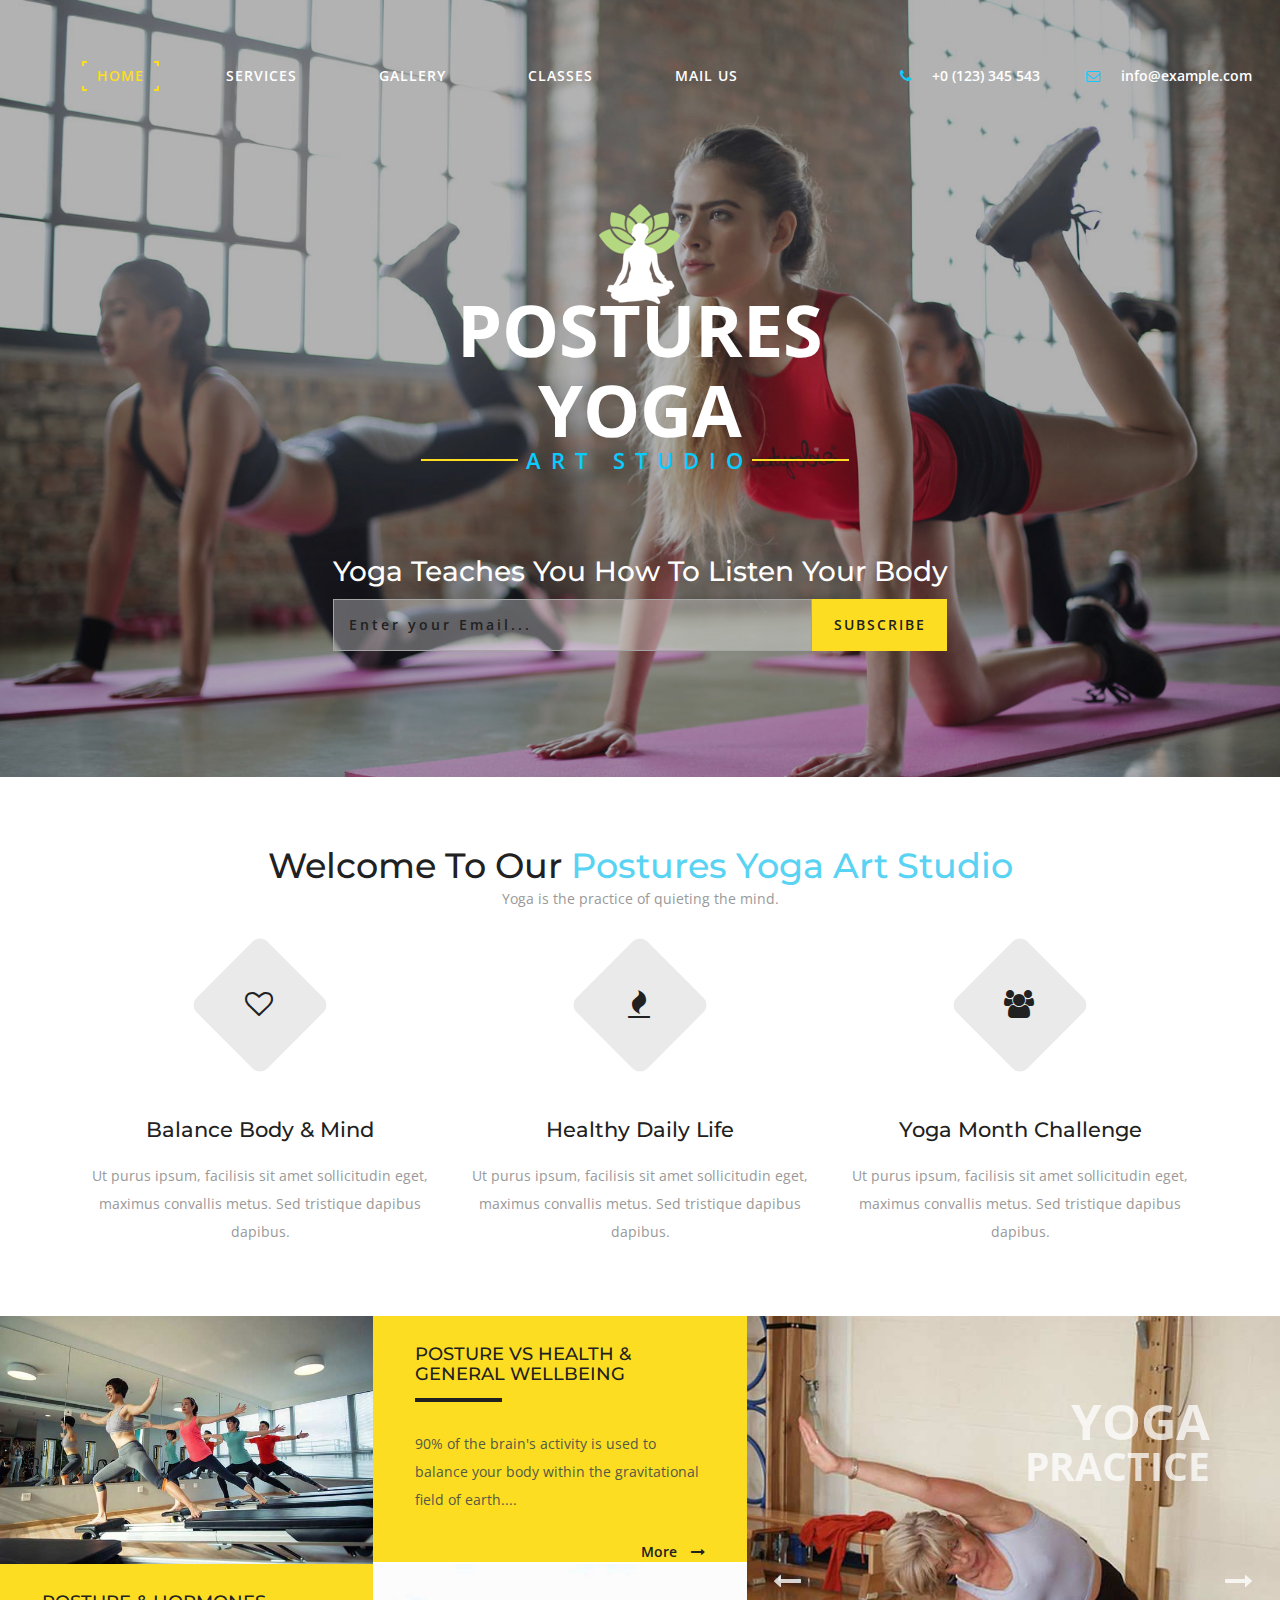
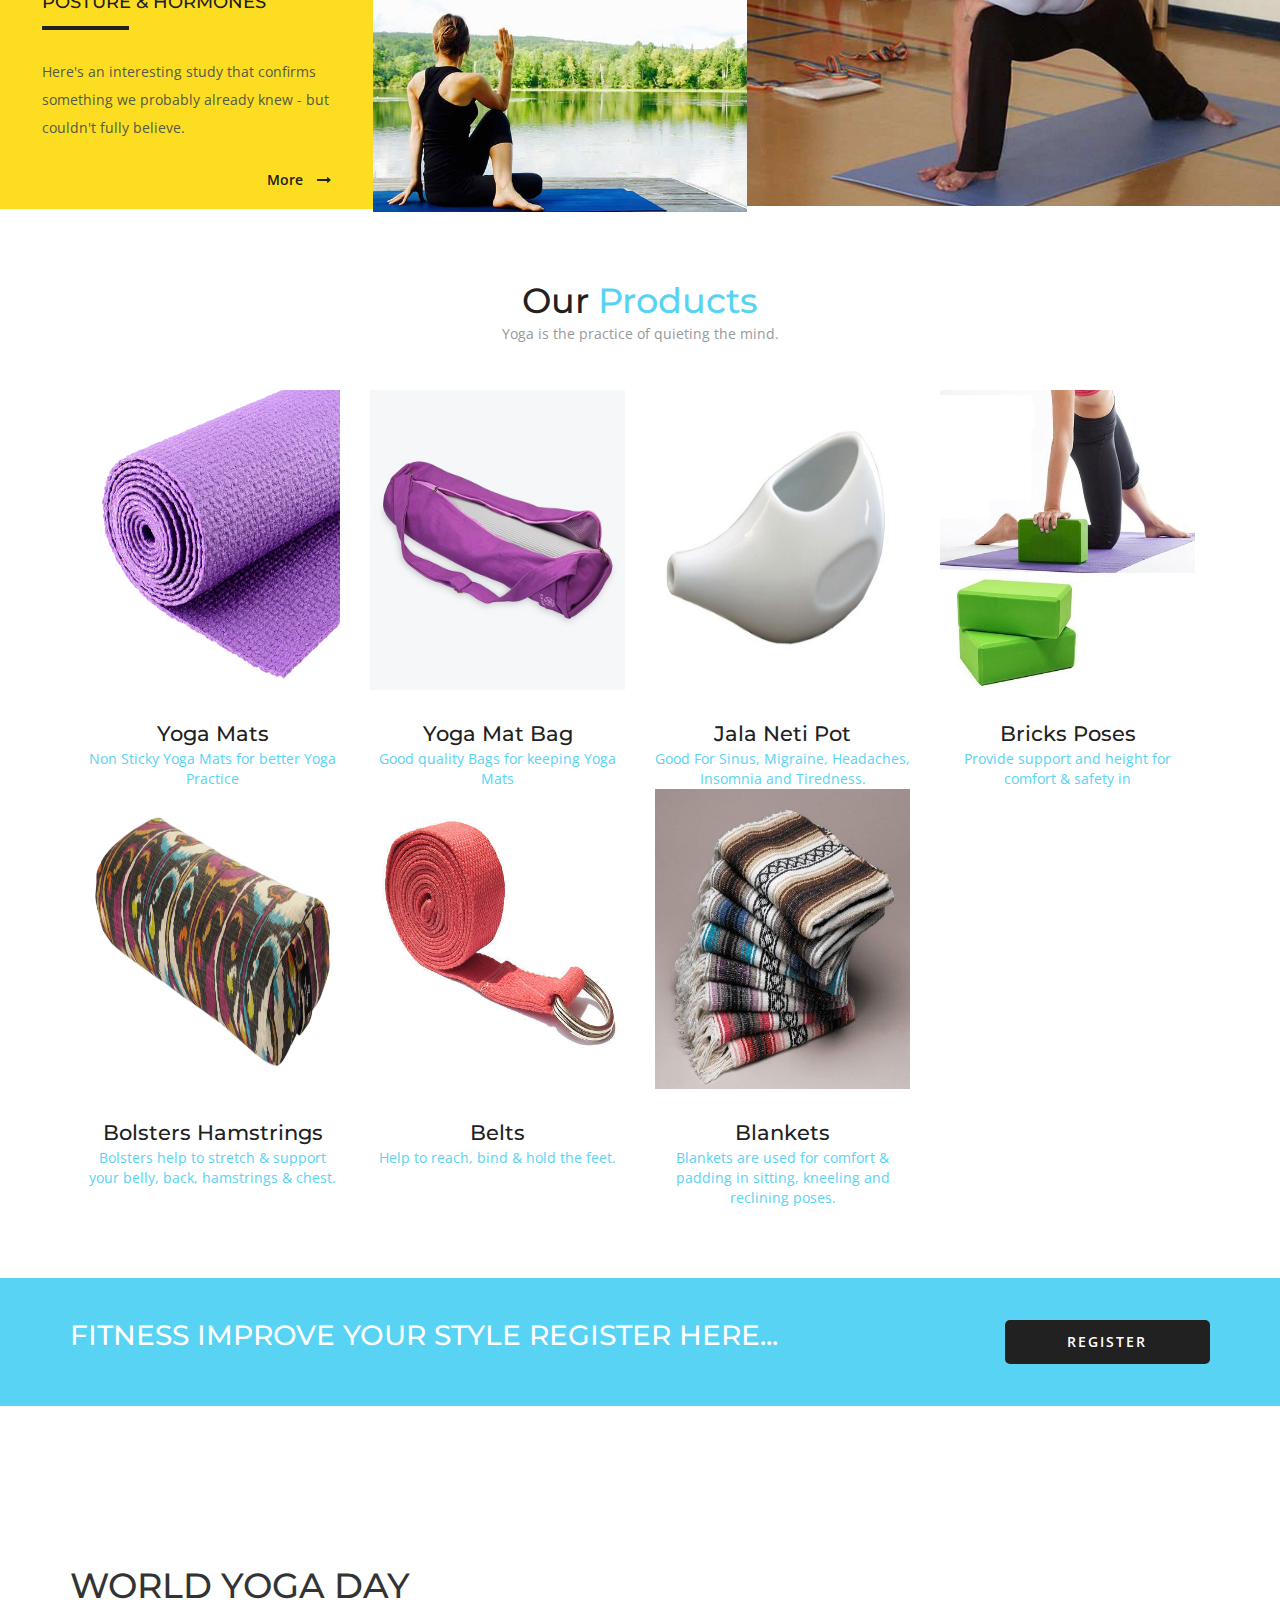
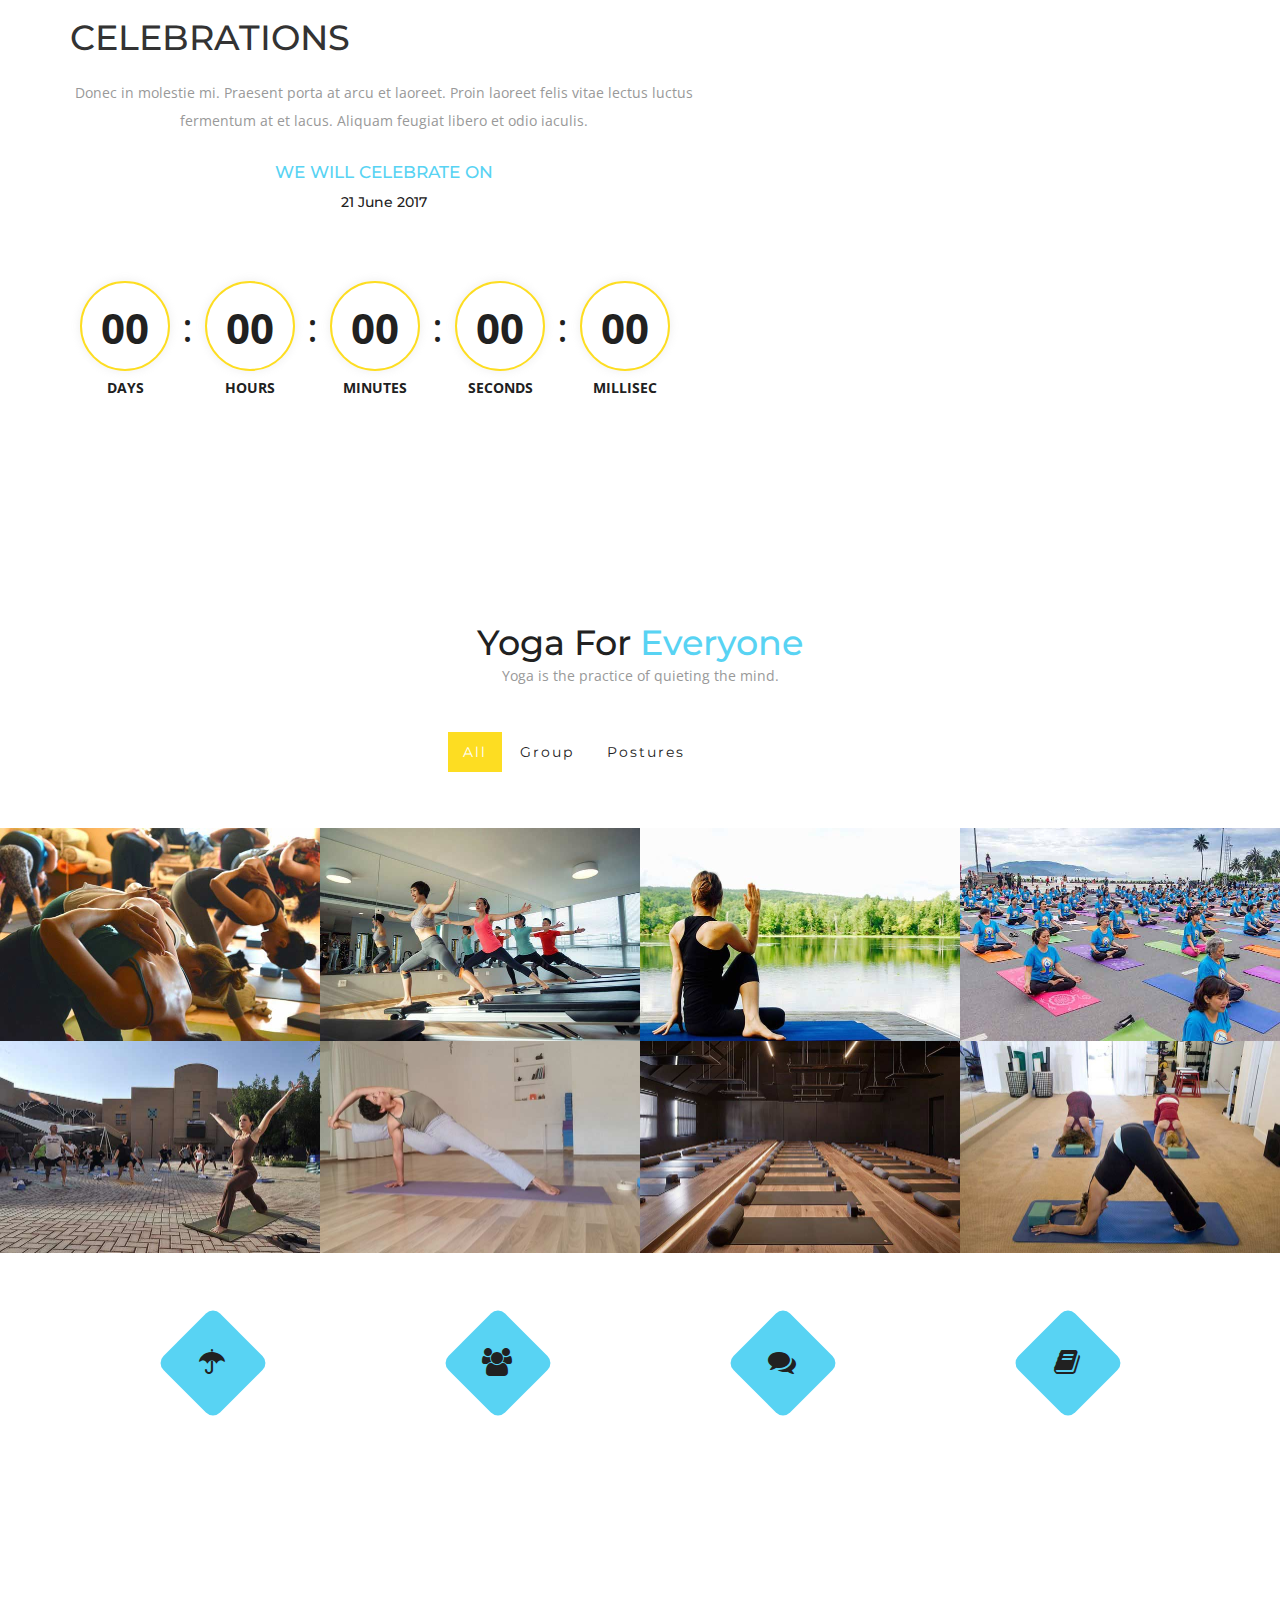
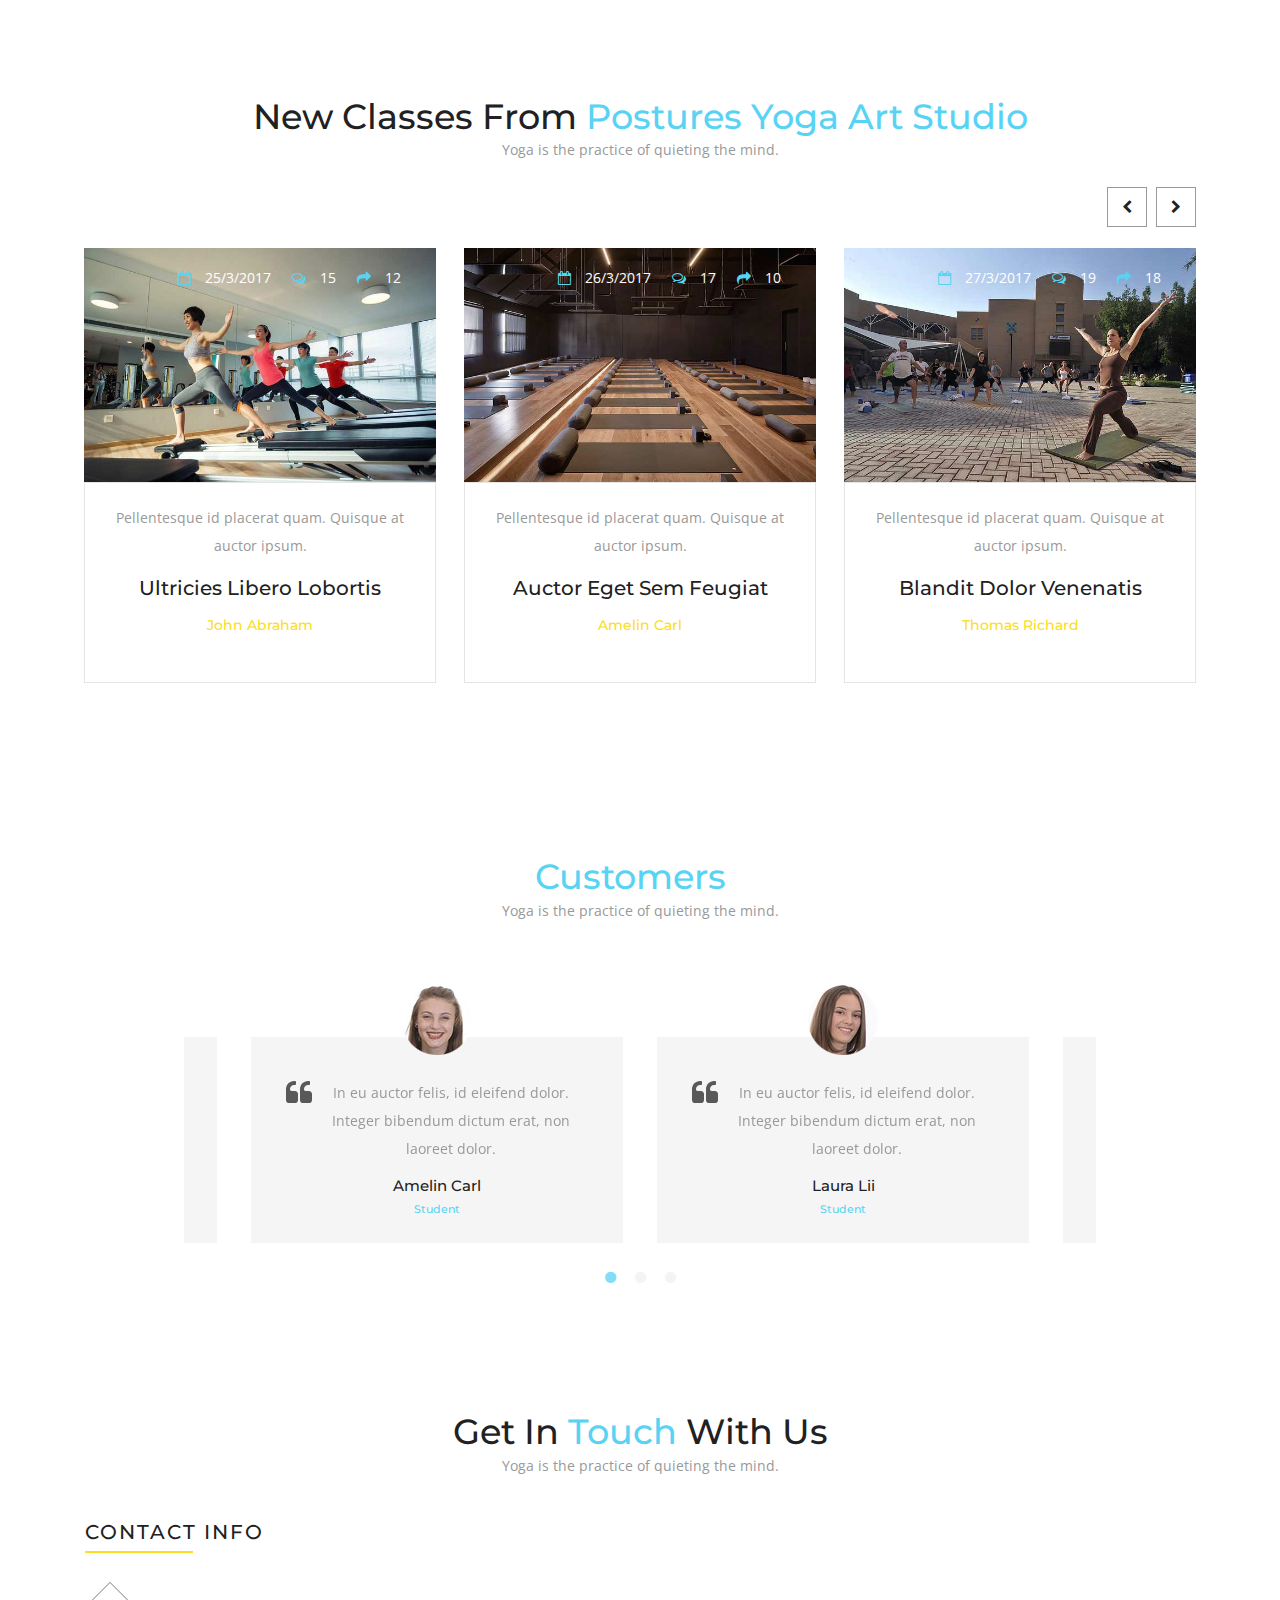
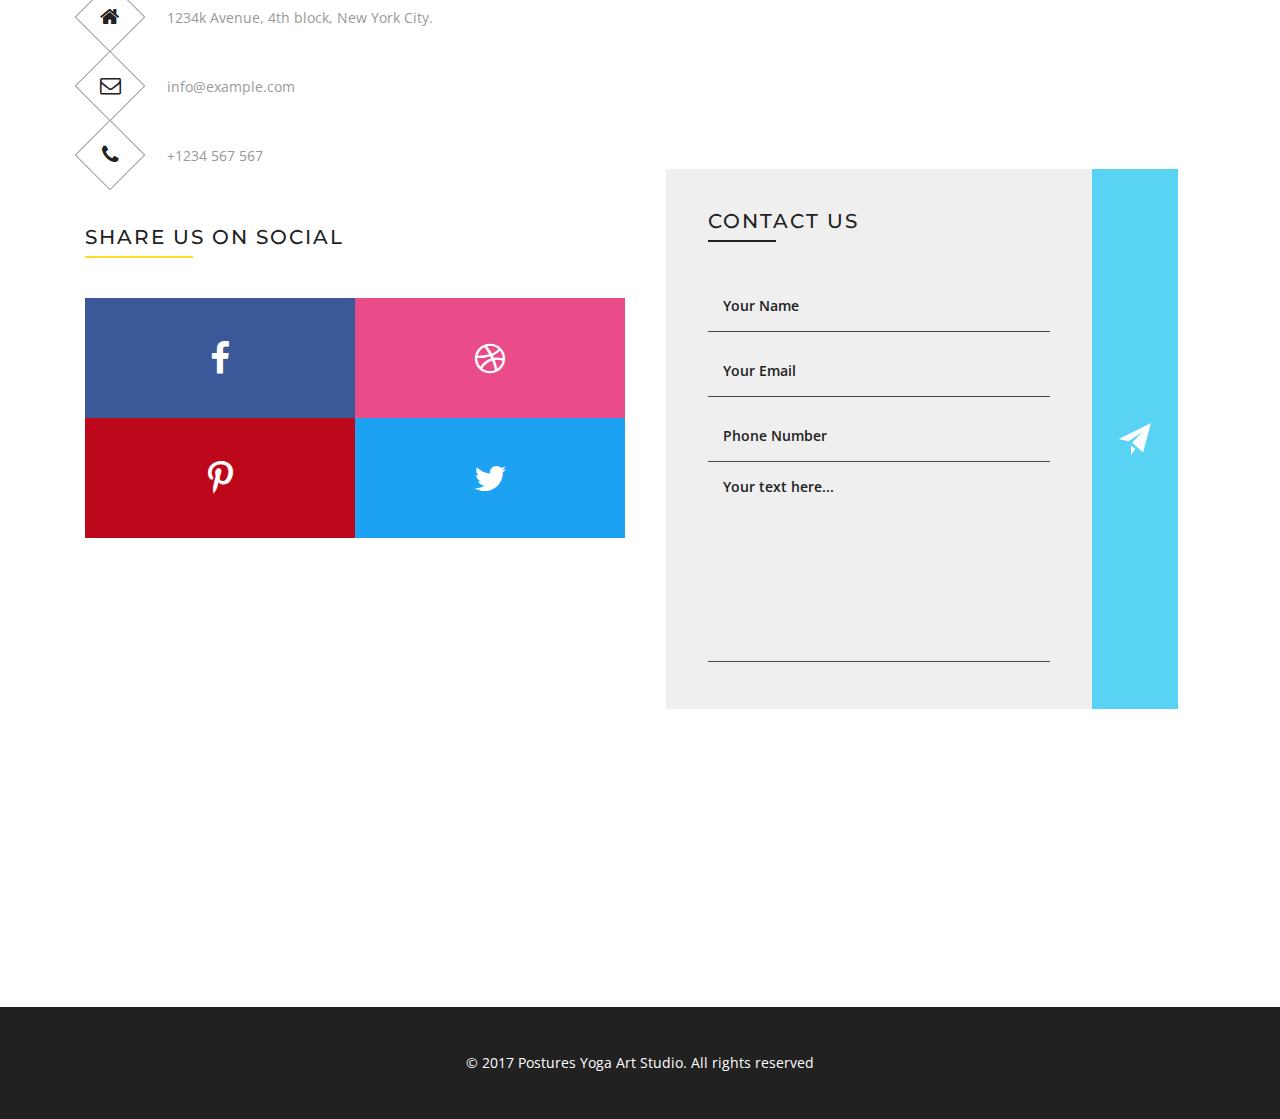
<file: web/index.html>
<!--
author: W3layouts
author URL: http://w3layouts.com
License: Creative Commons Attribution 3.0 Unported
License URL: http://creativecommons.org/licenses/by/3.0/
-->
<!DOCTYPE html>
<html lang="en">
<head>
<title>Postures Yoga Art Studio a Sports Category Bootstrap Responsive Website Template | Home :: w3layouts</title>
<!-- custom-theme -->
<meta name="viewport" content="width=device-width, initial-scale=1">
<meta http-equiv="Content-Type" content="text/html; charset=utf-8" />
<meta name="keywords" content="Postures Yoga Art Studio Responsive web template, Bootstrap Web Templates, Flat Web Templates, Android Compatible web template, 
Smartphone Compatible web template, free webdesigns for Nokia, Samsung, LG, SonyEricsson, Motorola web design" />
<script type="application/x-javascript"> addEventListener("load", function() { setTimeout(hideURLbar, 0); }, false);
		function hideURLbar(){ window.scrollTo(0,1); } </script>
<!-- //custom-theme -->
<link href="css/bootstrap.css" rel="stylesheet" type="text/css" media="all" />
<link href="css/style.css" rel="stylesheet" type="text/css" media="all" />
<!-- js -->
<script type="text/javascript" src="js/jquery-2.1.4.min.js"></script>
<!-- //js -->
<link rel="stylesheet" href="css/flexslider.css" type="text/css" media="screen" property="" />
<link href="css/popup-box.css" rel="stylesheet" type="text/css" media="all" />
<link href="css/simpleLightbox.css" rel="stylesheet" type="text/css" />
<!-- font-awesome-icons -->
<link href="css/font-awesome.css" rel="stylesheet"> 
<!-- //font-awesome-icons -->
<link href="//fonts.googleapis.com/css?family=Montserrat:400,700" rel="stylesheet">
<link href='//fonts.googleapis.com/css?family=Open+Sans:400,300,300italic,400italic,600,600italic,700,700italic,800,800italic' rel='stylesheet' type='text/css'>
</head>
	
<body>
<!-- banner -->
	<div class="banner">
		<div class="center-container">
			<div class="w3_agile_header">
				<nav class="navbar navbar-default">
					<div class="navbar-header navbar-left">
						<button type="button" class="navbar-toggle collapsed" data-toggle="collapse" data-target="#bs-example-navbar-collapse-1">
							<span class="sr-only">Toggle navigation</span>
							<span class="icon-bar"></span>
							<span class="icon-bar"></span>
							<span class="icon-bar"></span>
						</button>
					</div>
					<!-- Collect the nav links, forms, and other content for toggling -->
					<div class="collapse navbar-collapse navbar-right" id="bs-example-navbar-collapse-1">
						<nav class="link-effect-14" id="link-effect-14">
							<ul class="nav navbar-nav">
								<li class="active"><a href="index.html"><span>Home</span></a></li>
								<li><a href="#services" class="scroll"><span>Services</span></a></li>
								<li><a href="#gallery" class="scroll"><span>Gallery</span></a></li>
								<li><a href="#classes" class="scroll"><span>Classes</span></a></li>
								<li><a href="#mail" class="scroll"><span>Mail Us</span></a></li>
							</ul>
							<div class="agile_header_right">
								<ul>
									<li><i class="fa fa-phone" aria-hidden="true"></i>+0 (123) 345 543</li>
									<li><i class="fa fa-envelope-o" aria-hidden="true"></i><a href="mailto:info@example.com">info@example.com</a></li>
								</ul>
							</div>
						</nav>
					</div>
				</nav>
			</div>
			<div class="w3_agileits_logo">
				<h1><a href="index.html">Postures Yoga<span> Art Studio</span></a></h1>
			</div>
			<div class="agileits_w3layouts_banner_info">
				<h2>yoga teaches you how to listen your body</h2>
				<!-- <p>Subscribe to our newsletter to get the latest scoop right to your inbox.</p> -->
				<form action="#" method="post"> 
					<input type="email" name="email" placeholder="Enter your Email..." required="">
					<input type="submit" value="Subscribe">
				</form>
			</div>
		</div>
	</div>
<!-- //banner -->
<!-- banner-bottom -->
	<div id="services" class="banner-bottom">
		<div class="container">
			<h3 class="w3layouts_head">welcome to our <span>Postures Yoga Art Studio</span></h3>
			<p class="w3_para">Yoga is the practice of quieting the mind.</p>
			<div class="w3ls_banner_bottom_grids">
				<div class="col-md-4 agileits_banner_bottom_grid_left">
					<div class="agileinfo_banner_bottom_grid_l_grid">
						<i class="fa fa-heart-o" aria-hidden="true"></i>
					</div>
					<h4>balance body & mind</h4>
					<p>Ut purus ipsum, facilisis sit amet sollicitudin eget, 
						maximus convallis metus. Sed tristique dapibus dapibus.</p>
				</div>
				<div class="col-md-4 agileits_banner_bottom_grid_left">
					<div class="agileinfo_banner_bottom_grid_l_grid">
						<i class="fa fa-fire" aria-hidden="true"></i>
					</div>
					<h4>healthy daily life</h4>
					<p>Ut purus ipsum, facilisis sit amet sollicitudin eget, 
						maximus convallis metus. Sed tristique dapibus dapibus.</p>
				</div>
				<div class="col-md-4 agileits_banner_bottom_grid_left">
					<div class="agileinfo_banner_bottom_grid_l_grid">
						<i class="fa fa-users" aria-hidden="true"></i>
					</div>
					<h4>yoga month challenge</h4>
					<p>Ut purus ipsum, facilisis sit amet sollicitudin eget, 
						maximus convallis metus. Sed tristique dapibus dapibus.</p>
				</div>
				<div class="clearfix"> </div>
			</div>
		</div>
	</div>
<!-- //banner-bottom -->
<!-- services-bottom -->
	<div class="services-bottom">
		<div class="col-md-7 wthree_services_bottom_left">
			<div class="wthree_services_bottom_left_grid">
				<div class="col-md-6 w3_agileits_services_bottom_l_grid">
					<div class="agile_services_bottom_l_grid1">
						<img src="images/1.jpg" alt=" " class="img-responsive" />
						<div class="w3_service_bottom_grid_pos">
							<h3>living skilfully by making yoga</h3>
						</div>
					</div>
				</div>
				<div class="col-md-6 w3_agileits_services_bottom_r_grid">
					<h4>POSTURE Vs HEALTH & General Wellbeing</h4>
					<p>90% of the brain's activity is used to balance your body within the gravitational field of earth....</p>
					<div class="agileits_w3layouts_more">
						<a href="#" data-toggle="modal" data-target="#blog1">More<i class="fa fa-long-arrow-right" aria-hidden="true"></i></a>
					</div>
				</div>
				<div class="clearfix"> </div>
			</div>
			<div class="wthree_services_bottom_left_grid">
				<div class="col-md-6 w3_agileits_services_bottom_r_grid">
					<h4>Posture & Hormones</h4>
					<p>Here's an interesting study that confirms something we probably already knew - but couldn't fully believe.</p>
					<div class="agileits_w3layouts_more">
						<a href="#" data-toggle="modal" data-target="#blog2">More<i class="fa fa-long-arrow-right" aria-hidden="true"></i></a>
					</div>
				</div>
				<div class="col-md-6 w3_agileits_services_bottom_l_grid">
					<div class="agile_services_bottom_l_grid1">
						<img src="images/2.jpg" alt=" " class="img-responsive" />
						<div class="w3_service_bottom_grid_pos">
							<h3>inspiration for joyful living</h3>
						</div>
					</div>
				</div>
				<div class="clearfix"> </div>
			</div>
		</div>
		<div class="col-md-5 wthree_services_bottom_right">
			<section class="slider">
				<div class="flexslider">
					<ul class="slides">
						<li>
							<div class="w3_agile_services_bottom_right_grid">
								<p class="w3layouts_head_slide">Yoga <span>Practice</span></p>
							</div>
						</li>
						<li>
							<div class="w3_agile_services_bottom_right_grid1">
								<p class="w3layouts_head_slide">Yoga <span>Practice</span></p>
							</div>
						</li>
						<li>
							<div class="w3_agile_services_bottom_right_grid2">
								<p class="w3layouts_head_slide">Yoga <span>Practice</span></p>
							</div>
						</li>
					</ul>
				</div>
			</section>
		</div>
		<div class="clearfix"> </div>
	</div>
<!-- //services-bottom -->
<!-- team -->
	<div class="banner-bottom">
		<div class="container">
			<h3 class="w3layouts_head">our <span>products</span></h3>
			<p class="w3_para">Yoga is the practice of quieting the mind.</p>
			<div class="w3ls_banner_bottom_grids">
				<div class="col-md-3 w3_agile_team_grid" >
					<div class="w3layouts_team_grid">
						<img src="images/y1.jpg" alt=" " class="img-responsive" style="width:100%;height:300px;" />
						<div class="w3layouts_team_grid_pos">
							<div class="wthree_text">
								<ul class="agileits_social_list">
									<li><a href="#" class="w3_agile_facebook"><i class="fa fa-facebook" aria-hidden="true"></i></a></li>
									<li><a href="#" class="agile_twitter"><i class="fa fa-twitter" aria-hidden="true"></i></a></li>
									<li><a href="#" class="w3_agile_dribble"><i class="fa fa-dribbble" aria-hidden="true"></i></a></li>
								</ul>
							</div>
						</div>
					</div>
					<h4>Yoga Mats</h4>
					<p>Non Sticky Yoga Mats for better Yoga Practice</p>
				</div>
				<div class="col-md-3 w3_agile_team_grid">
					<div class="w3layouts_team_grid">
						<img src="images/y2.jpg" alt=" " class="img-responsive" style="width:100%;height:300px;"/>
						<div class="w3layouts_team_grid_pos">
							<div class="wthree_text">
								<ul class="agileits_social_list">
									<li><a href="#" class="w3_agile_facebook"><i class="fa fa-facebook" aria-hidden="true"></i></a></li>
									<li><a href="#" class="agile_twitter"><i class="fa fa-twitter" aria-hidden="true"></i></a></li>
									<li><a href="#" class="w3_agile_dribble"><i class="fa fa-dribbble" aria-hidden="true"></i></a></li>
								</ul>
							</div>
						</div>
					</div>
					<h4>Yoga Mat Bag </h4>
					<p>Good quality Bags for keeping Yoga Mats</p>
				</div>
				<div class="col-md-3 w3_agile_team_grid">
					<div class="w3layouts_team_grid">
						<img src="images/y3.jpg" alt=" " class="img-responsive" style="width:100%;height:300px;" />
						<div class="w3layouts_team_grid_pos">
							<div class="wthree_text">
								<ul class="agileits_social_list">
									<li><a href="#" class="w3_agile_facebook"><i class="fa fa-facebook" aria-hidden="true"></i></a></li>
									<li><a href="#" class="agile_twitter"><i class="fa fa-twitter" aria-hidden="true"></i></a></li>
									<li><a href="#" class="w3_agile_dribble"><i class="fa fa-dribbble" aria-hidden="true"></i></a></li>
								</ul>
							</div>
						</div>
					</div>
					<h4>Jala Neti Pot</h4>
					<p>Good For Sinus, Migraine, Headaches, Insomnia and Tiredness.</p>
				</div>
				<div class="col-md-3 w3_agile_team_grid">
					<div class="w3layouts_team_grid">
						<img src="images/y4.jpg" alt=" " class="img-responsive" style="width:100%;height:300px;" />
						<div class="w3layouts_team_grid_pos">
							<div class="wthree_text">
								<ul class="agileits_social_list">
									<li><a href="#" class="w3_agile_facebook"><i class="fa fa-facebook" aria-hidden="true"></i></a></li>
									<li><a href="#" class="agile_twitter"><i class="fa fa-twitter" aria-hidden="true"></i></a></li>
									<li><a href="#" class="w3_agile_dribble"><i class="fa fa-dribbble" aria-hidden="true"></i></a></li>
								</ul>
							</div>
						</div>
					</div>
					<h4>Bricks Poses</h4>
					<p>Provide support and height for comfort & safety in</p>
				</div>
				<div class="col-md-3 w3_agile_team_grid">
					<div class="w3layouts_team_grid">
						<img src="images/y5.jpg" alt=" " class="img-responsive" style="width:100%;height:300px;" />
						<div class="w3layouts_team_grid_pos">
							<div class="wthree_text">
								<ul class="agileits_social_list">
									<li><a href="#" class="w3_agile_facebook"><i class="fa fa-facebook" aria-hidden="true"></i></a></li>
									<li><a href="#" class="agile_twitter"><i class="fa fa-twitter" aria-hidden="true"></i></a></li>
									<li><a href="#" class="w3_agile_dribble"><i class="fa fa-dribbble" aria-hidden="true"></i></a></li>
								</ul>
							</div>
						</div>
					</div>
					<h4>Bolsters Hamstrings</h4>
					<p>Bolsters help to stretch & support your belly, back, hamstrings         
						& chest.</p>
				</div>

				<div class="col-md-3 w3_agile_team_grid">
					<div class="w3layouts_team_grid">
						<img src="images/y6.jpg" alt=" " class="img-responsive" style="width:100%;height:300px;" />
						<div class="w3layouts_team_grid_pos">
							<div class="wthree_text">
								<ul class="agileits_social_list">
									<li><a href="#" class="w3_agile_facebook"><i class="fa fa-facebook" aria-hidden="true"></i></a></li>
									<li><a href="#" class="agile_twitter"><i class="fa fa-twitter" aria-hidden="true"></i></a></li>
									<li><a href="#" class="w3_agile_dribble"><i class="fa fa-dribbble" aria-hidden="true"></i></a></li>
								</ul>
							</div>
						</div>
					</div>
					<h4>Belts</h4>
					<p>Help to reach, bind & hold the feet.</p>
				</div>

				<div class="col-md-3 w3_agile_team_grid">
					<div class="w3layouts_team_grid">
						<img src="images/y7.jpeg" alt=" " class="img-responsive" style="width:100%;height:300px;" />
						<div class="w3layouts_team_grid_pos">
							<div class="wthree_text">
								<ul class="agileits_social_list">
									<li><a href="#" class="w3_agile_facebook"><i class="fa fa-facebook" aria-hidden="true"></i></a></li>
									<li><a href="#" class="agile_twitter"><i class="fa fa-twitter" aria-hidden="true"></i></a></li>
									<li><a href="#" class="w3_agile_dribble"><i class="fa fa-dribbble" aria-hidden="true"></i></a></li>
								</ul>
							</div>
						</div>
					</div>
					<h4>Blankets</h4>
					<p>Blankets are used for comfort & padding in sitting, kneeling    
						and reclining poses.</p>
				</div>

				<div class="clearfix"> </div>
			</div>
		</div>
	</div>
<!-- //team -->
<!-- register -->
	<div class="agileits_w3layouts_book">
		<div class="container">
			<div class="agileits_w3layouts_book_left">
				<h3>fitness improve your style register here...</h3>
			</div>
			<div class="agileits_w3layouts_book_right">
				<a href="#small-dialog" class="play-icon popup-with-zoom-anim">Register</a>
			</div>
			<div class="clearfix"> </div>
		</div>
	</div>
	<div class="register">
		<div class="container">
			<div class="agile_register_grid">
				<h3>world yoga day celebrations</h3>
				<p>Donec in molestie mi. Praesent porta at arcu et laoreet. Proin 
					laoreet felis vitae lectus luctus fermentum at et lacus. Aliquam 
					feugiat libero et odio iaculis.</p>
				<h4>we will celebrate on</h4>
				<h5>21 June 2017</h5>
			</div>
			<div class="countdown agile">
				<div class="countdown-time agileits_w3layouts">
					<ul class="clearfix w3_agileits" id="js-countDown">
						<li class="item"><i class="day">00</i><span>days</span></li>
						<li class="blank">:</li>
						<li class="item"><i class="hour">00</i><span>hours</span></li>
						<li class="blank">:</li>
						<li class="item"><i class="minute">00</i><span>minutes</span></li>
						<li class="blank">:</li>
						<li class="item"><i class="second">00</i><span>seconds</span></li>
						<li class="blank">:</li>
						<li class="item"><i class="ms">00</i><span>millisec</span></li>
					</ul>
				</div>
			</div>
		</div>
	</div>
<!-- //register -->
<!-- gallery -->	
	<div id="gallery" class="gallery">
		<div class="container">
			<h3 class="w3layouts_head">yoga for <span>everyone</span></h3>
			<p class="w3_para">Yoga is the practice of quieting the mind.</p>
		</div>
		<div class="w3ls_banner_bottom_grids">
			<div class="bs-example bs-example-tabs" role="tabpanel" data-example-id="togglable-tabs">
				<ul id="myTab" class="nav nav-tabs" role="tablist">
					<li role="presentation" class="active"><a href="#home" id="home-tab" role="tab" data-toggle="tab" aria-controls="home" aria-expanded="true">All</a></li>
					<li role="presentation"><a href="#group" role="tab" id="group-tab" data-toggle="tab" aria-controls="group">Group</a></li>
					<li role="presentation"><a href="#asana" role="tab" id="asana-tab" data-toggle="tab" aria-controls="asana">Postures</a></li>
					<!-- <li role="presentation"><a href="#products" role="tab" id="products-tab" data-toggle="tab" aria-controls="products">Products</a></li> -->
				</ul>
				<div id="myTabContent" class="tab-content">
					<div role="tabpanel" class="tab-pane fade in active" id="home" aria-labelledby="home-tab">
						<div class="col-md-3 w3layouts_gallery_grid">
							<a title="Donec sapien massa, placerat ac sodales ac, feugiat quis est." href="images/11.jpg">
								<div class="w3layouts_team_grid">
									<img src="images/11.jpg" alt=" " class="img-responsive" />
									<div class="w3layouts_team_grid_pos">
										<div class="wthree_text">
											<h4>Postures Yoga Art Studio</h4>
										</div>
									</div>
								</div>
							</a>
						</div>
						<div class="col-md-3 w3layouts_gallery_grid">
							<a title="Donec sapien massa, placerat ac sodales ac, feugiat quis est." href="images/1.jpg">
								<div class="w3layouts_team_grid">
									<img src="images/1.jpg" alt=" " class="img-responsive" />
									<div class="w3layouts_team_grid_pos">
										<div class="wthree_text">
											<h4>Postures Yoga Art Studio</h4>
										</div>
									</div>
								</div>
							</a>
						</div>
						<div class="col-md-3 w3layouts_gallery_grid">
							<a title="Donec sapien massa, placerat ac sodales ac, feugiat quis est." href="images/2.jpg">
								<div class="w3layouts_team_grid">
									<img src="images/2.jpg" alt=" " class="img-responsive" />
									<div class="w3layouts_team_grid_pos">
										<div class="wthree_text">
											<h4>Postures Yoga Art Studio</h4>
										</div>
									</div>
								</div>
							</a>
						</div>
						<div class="col-md-3 w3layouts_gallery_grid">
							<a title="Donec sapien massa, placerat ac sodales ac, feugiat quis est." href="images/12.jpg">
								<div class="w3layouts_team_grid">
									<img src="images/12.jpg" alt=" " class="img-responsive" />
									<div class="w3layouts_team_grid_pos">
										<div class="wthree_text">
											<h4>Postures Yoga Art Studio</h4>
										</div>
									</div>
								</div>
							</a>
						</div>
						<div class="col-md-3 w3layouts_gallery_grid">
							<a title="Donec sapien massa, placerat ac sodales ac, feugiat quis est." href="images/13.jpg">
								<div class="w3layouts_team_grid">
									<img src="images/13.jpg" alt=" " class="img-responsive" />
									<div class="w3layouts_team_grid_pos">
										<div class="wthree_text">
											<h4>Postures Yoga Art Studio</h4>
										</div>
									</div>
								</div>
							</a>
						</div>
						<div class="col-md-3 w3layouts_gallery_grid">
							<a title="Donec sapien massa, placerat ac sodales ac, feugiat quis est." href="images/14.jpg">
								<div class="w3layouts_team_grid">
									<img src="images/14.jpg" alt=" " class="img-responsive" />
									<div class="w3layouts_team_grid_pos">
										<div class="wthree_text">
											<h4>Postures Yoga Art Studio</h4>
										</div>
									</div>
								</div>
							</a>
						</div>
						<div class="col-md-3 w3layouts_gallery_grid">
							<a title="Donec sapien massa, placerat ac sodales ac, feugiat quis est." href="images/15.jpg">
								<div class="w3layouts_team_grid">
									<img src="images/15.jpg" alt=" " class="img-responsive" />
									<div class="w3layouts_team_grid_pos">
										<div class="wthree_text">
											<h4>Postures Yoga Art Studio</h4>
										</div>
									</div>
								</div>
							</a>
						</div>
						<div class="col-md-3 w3layouts_gallery_grid">
							<a title="Donec sapien massa, placerat ac sodales ac, feugiat quis est." href="images/16.jpg">
								<div class="w3layouts_team_grid">
									<img src="images/16.jpg" alt=" " class="img-responsive" />
									<div class="w3layouts_team_grid_pos">
										<div class="wthree_text">
											<h4>Postures Yoga Art Studio</h4>
										</div>
									</div>
								</div>
							</a>
						</div>
						<div class="clearfix"> </div>
					</div>
					<div role="tabpanel" class="tab-pane fade" id="group" aria-labelledby="group-tab">
						<div class="col-md-3 w3layouts_gallery_grid">
							<a title="Donec sapien massa, placerat ac sodales ac, feugiat quis est." href="images/11.jpg">
								<div class="w3layouts_team_grid">
									<img src="images/11.jpg" alt=" " class="img-responsive">
									<div class="w3layouts_team_grid_pos">
										<div class="wthree_text">
											<h4>Postures Yoga Art Studio</h4>
										</div>
									</div>
								</div>
							</a>
						</div>
						<div class="col-md-3 w3layouts_gallery_grid">
							<a title="Donec sapien massa, placerat ac sodales ac, feugiat quis est." href="images/1.jpg">
								<div class="w3layouts_team_grid">
									<img src="images/1.jpg" alt=" " class="img-responsive">
									<div class="w3layouts_team_grid_pos">
										<div class="wthree_text">
											<h4>Postures Yoga Art Studio</h4>
										</div>
									</div>
								</div>
							</a>
						</div>
						<div class="col-md-3 w3layouts_gallery_grid">
							<a title="Donec sapien massa, placerat ac sodales ac, feugiat quis est." href="images/12.jpg">
								<div class="w3layouts_team_grid">
									<img src="images/12.jpg" alt=" " class="img-responsive">
									<div class="w3layouts_team_grid_pos">
										<div class="wthree_text">
											<h4>Postures Yoga Art Studio</h4>
										</div>
									</div>
								</div>
							</a>
						</div>
						<div class="col-md-3 w3layouts_gallery_grid">
							<a title="Donec sapien massa, placerat ac sodales ac, feugiat quis est." href="images/13.jpg">
								<div class="w3layouts_team_grid">
									<img src="images/13.jpg" alt=" " class="img-responsive">
									<div class="w3layouts_team_grid_pos">
										<div class="wthree_text">
											<h4>Postures Yoga Art Studio</h4>
										</div>
									</div>
								</div>
							</a>
						</div>
						<div class="clearfix"> </div>
					</div>
					<div role="tabpanel" class="tab-pane fade" id="asana" aria-labelledby="asana-tab">
						<div class="col-md-3 w3layouts_gallery_grid">
							<a title="Donec sapien massa, placerat ac sodales ac, feugiat quis est." href="images/2.jpg">
								<div class="w3layouts_team_grid">
									<img src="images/2.jpg" alt=" " class="img-responsive">
									<div class="w3layouts_team_grid_pos">
										<div class="wthree_text">
											<h4>Postures Yoga Art Studio</h4>
										</div>
									</div>
								</div>
							</a>
						</div>
						<div class="col-md-3 w3layouts_gallery_grid">
							<a title="Donec sapien massa, placerat ac sodales ac, feugiat quis est." href="images/11.jpg">
								<div class="w3layouts_team_grid">
									<img src="images/11.jpg" alt=" " class="img-responsive">
									<div class="w3layouts_team_grid_pos">
										<div class="wthree_text">
											<h4>Postures Yoga Art Studio</h4>
										</div>
									</div>
								</div>
							</a>
						</div>
						<div class="col-md-3 w3layouts_gallery_grid">
							<a title="Donec sapien massa, placerat ac sodales ac, feugiat quis est." href="images/14.jpg">
								<div class="w3layouts_team_grid">
									<img src="images/14.jpg" alt=" " class="img-responsive">
									<div class="w3layouts_team_grid_pos">
										<div class="wthree_text">
											<h4>Postures Yoga Art Studio</h4>
										</div>
									</div>
								</div>
							</a>
						</div>
						<div class="col-md-3 w3layouts_gallery_grid">
							<a title="Donec sapien massa, placerat ac sodales ac, feugiat quis est." href="images/1.jpg">
								<div class="w3layouts_team_grid">
									<img src="images/1.jpg" alt=" " class="img-responsive">
									<div class="w3layouts_team_grid_pos">
										<div class="wthree_text">
											<h4>Postures Yoga Art Studio</h4>
										</div>
									</div>
								</div>
							</a>
						</div>
						<div class="col-md-3 w3layouts_gallery_grid">
							<a title="Donec sapien massa, placerat ac sodales ac, feugiat quis est." href="images/12.jpg">
								<div class="w3layouts_team_grid">
									<img src="images/12.jpg" alt=" " class="img-responsive">
									<div class="w3layouts_team_grid_pos">
										<div class="wthree_text">
											<h4>Postures Yoga Art Studio</h4>
										</div>
									</div>
								</div>
							</a>
						</div>
						<div class="col-md-3 w3layouts_gallery_grid">
							<a title="Donec sapien massa, placerat ac sodales ac, feugiat quis est." href="images/13.jpg">
								<div class="w3layouts_team_grid">
									<img src="images/13.jpg" alt=" " class="img-responsive">
									<div class="w3layouts_team_grid_pos">
										<div class="wthree_text">
											<h4>Postures Yoga Art Studio</h4>
										</div>
									</div>
								</div>
							</a>
						</div>
						<div class="clearfix"> </div>
					</div>
					<div role="tabpanel" class="tab-pane fade" id="products" aria-labelledby="products-tab">
						<div class="col-md-3 w3layouts_gallery_grid">
							<a title="Donec sapien massa, placerat ac sodales ac, feugiat quis est." href="images/15.jpg">
								<div class="w3layouts_team_grid">
									<img src="images/15.jpg" alt=" " class="img-responsive">
									<div class="w3layouts_team_grid_pos">
										<div class="wthree_text">
											<h4>Postures Yoga Art Studio</h4>
										</div>
									</div>
								</div>
							</a>
						</div>
						<div class="clearfix"> </div>
					</div>
				</div>
			</div>
		</div>
	</div>
<!-- //gallery -->
<!-- stats -->
	<div class="stats">
		<div class="container">
			<div class="col-md-3 w3_counter_grid">
				<div class="w3_agileits_counter_grid">
					<i class="fa fa-umbrella" aria-hidden="true"></i>
				</div>
				<p class="counter">1,965</p>
				<h3>Work shop</h3>
			</div>
			<div class="col-md-3 w3_counter_grid">
				<div class="w3_agileits_counter_grid">
					<i class="fa fa-users" aria-hidden="true"></i>
				</div>
				<p class="counter">432</p>
				<h3>teachers</h3>
			</div>
			<div class="col-md-3 w3_counter_grid">
				<div class="w3_agileits_counter_grid">
					<i class="fa fa-comments" aria-hidden="true"></i>
				</div>
				<p class="counter">690</p>
				<h3>feedbacks</h3>
			</div>
			<div class="col-md-3 w3_counter_grid">
				<div class="w3_agileits_counter_grid">
					<i class="fa fa-book" aria-hidden="true"></i>
				</div>
				<p class="counter">124</p>
				<h3>Classes</h3>
			</div>
			<div class="clearfix"> </div>
		</div>
	</div>
<!-- //stats -->
<!-- stats -->
	<script src="js/jquery.waypoints.min.js"></script>
	<script src="js/jquery.countup.js"></script>
		<script>
			$('.counter').countUp();
		</script>
<!-- //stats -->
<!-- classes -->
	<div id="classes" class="banner-bottom">
		<div class="container">
			<h3 class="w3layouts_head">new classes from <span>Postures Yoga Art Studio</span></h3>
			<p class="w3_para">Yoga is the practice of quieting the mind.</p>
			<div class="w3layouts_classes_grids">
				<ul id="flexiselDemo1">	
					<li>
						<div class="w3_agile_class_grid">
							<div class="w3layouts_team_grid agileits_w3layouts_class">
								<img src="images/1.jpg" alt=" " class="img-responsive">
								<div class="w3layouts_team_grid_pos">
									<div class="wthree_text">
										<a class="agile_class" href="#" data-toggle="modal" data-target="#myModal">Learn More</a>
									</div>
								</div>
								<div class="agileits_w3layouts_class_pos">
									<ul>
										<li><i class="fa fa-calendar-o" aria-hidden="true"></i>25/3/2017</li>
										<li><i class="fa fa-comments-o" aria-hidden="true"></i><a href="#">15</a></li>
										<li><i class="fa fa-share" aria-hidden="true"></i><a href="#">12</a></li>
									</ul>
								</div>
							</div>
							<div class="w3_agileits_class_grid">	
								<p>Pellentesque id placerat quam. Quisque at auctor ipsum.</p>
								<h4><a href="#" data-toggle="modal" data-target="#myModal">ultricies libero lobortis</a></h4>
								<h5>John Abraham</h5>
								
							</div>
						</div>
					</li>
					<li>
						<div class="w3_agile_class_grid">
							<div class="w3layouts_team_grid agileits_w3layouts_class">
								<img src="images/15.jpg" alt=" " class="img-responsive">
								<div class="w3layouts_team_grid_pos">
									<div class="wthree_text">
										<a class="agile_class" href="#" data-toggle="modal" data-target="#myModal">Learn More</a>
									</div>
								</div>
								<div class="agileits_w3layouts_class_pos">
									<ul>
										<li><i class="fa fa-calendar-o" aria-hidden="true"></i>26/3/2017</li>
										<li><i class="fa fa-comments-o" aria-hidden="true"></i><a href="#">17</a></li>
										<li><i class="fa fa-share" aria-hidden="true"></i><a href="#">10</a></li>
									</ul>
								</div>
							</div>
							<div class="w3_agileits_class_grid">	
								<p>Pellentesque id placerat quam. Quisque at auctor ipsum.</p>
								<h4><a href="#" data-toggle="modal" data-target="#myModal">auctor eget sem feugiat</a></h4>
								<h5>Amelin Carl</h5>
							
							</div>
						</div>
					</li>
					<li>
						<div class="w3_agile_class_grid">
							<div class="w3layouts_team_grid agileits_w3layouts_class">
								<img src="images/13.jpg" alt=" " class="img-responsive">
								<div class="w3layouts_team_grid_pos">
									<div class="wthree_text">
										<a class="agile_class" href="#" data-toggle="modal" data-target="#myModal">Learn More</a>
									</div>
								</div>
								<div class="agileits_w3layouts_class_pos">
									<ul>
										<li><i class="fa fa-calendar-o" aria-hidden="true"></i>27/3/2017</li>
										<li><i class="fa fa-comments-o" aria-hidden="true"></i><a href="#">19</a></li>
										<li><i class="fa fa-share" aria-hidden="true"></i><a href="#">18</a></li>
									</ul>
								</div>
							</div>
							<div class="w3_agileits_class_grid">	
								<p>Pellentesque id placerat quam. Quisque at auctor ipsum.</p>
								<h4><a href="#" data-toggle="modal" data-target="#myModal">blandit dolor venenatis</a></h4>
								<h5>Thomas Richard</h5>
								
							</div>
						</div>
					</li>
					<li>
						<div class="w3_agile_class_grid">
							<div class="w3layouts_team_grid agileits_w3layouts_class">
								<img src="images/14.jpg" alt=" " class="img-responsive">
								<div class="w3layouts_team_grid_pos">
									<div class="wthree_text">
										<a class="agile_class" href="#" data-toggle="modal" data-target="#myModal">Learn More</a>
									</div>
								</div>
								<div class="agileits_w3layouts_class_pos">
									<ul>
										<li><i class="fa fa-calendar-o" aria-hidden="true"></i>28/3/2017</li>
										<li><i class="fa fa-comments-o" aria-hidden="true"></i><a href="#">21</a></li>
										<li><i class="fa fa-share" aria-hidden="true"></i><a href="#">18</a></li>
									</ul>
								</div>
							</div>
							<div class="w3_agileits_class_grid">	
								<p>Pellentesque id placerat quam. Quisque at auctor ipsum.</p>
								<h4><a href="#" data-toggle="modal" data-target="#myModal">cursus urna urna quis</a></h4>
								<h5>Laura Lii</h5>
								
							</div>
						</div>
					</li>
				</ul>
			</div>
		</div>
	</div>
<!-- //classes -->
<!-- testimonials -->
	<div class="testimonials">
		<div class="container">
			<h3 class="w3layouts_head wthree_head">Our <span>Customers</span> Say's</h3>
			<p class="w3_para">Yoga is the practice of quieting the mind.</p>
			<div class="w3ls_banner_bottom_grids agileinfo_testimonial_grids">
				<section class="center slider">
					<div class="agileits_testimonial_grid">
						<div class="w3l_testimonial_grid">
							<p>In eu auctor felis, id eleifend dolor. Integer bibendum dictum erat, 
								non laoreet dolor.</p>
							<h4>Laura Lii</h4>
							<h5>Student</h5>
							<div class="w3l_testimonial_grid_pos">
								<img src="images/4.png" alt=" " class="img-responsive" />
							</div>
						</div>
					</div>
					<div class="agileits_testimonial_grid">
						<div class="w3l_testimonial_grid">
							<p>In eu auctor felis, id eleifend dolor. Integer bibendum dictum erat, 
								non laoreet dolor.</p>
							<h4>John Abraham</h4>
							<h5>Student</h5>
							<div class="w3l_testimonial_grid_pos">
								<img src="images/2.png" alt=" " class="img-responsive" />
							</div>
						</div>
					</div>
					<div class="agileits_testimonial_grid">
						<div class="w3l_testimonial_grid">
							<p>In eu auctor felis, id eleifend dolor. Integer bibendum dictum erat, 
								non laoreet dolor.</p>
							<h4>Amelin Carl</h4>
							<h5>Student</h5>
							<div class="w3l_testimonial_grid_pos">
								<img src="images/3.png" alt=" " class="img-responsive" />
							</div>
						</div>
					</div>
				</section>
			</div>
		</div>
	</div>
<!-- //testimonials -->
<!-- mail -->
	<div id="mail" class="banner-bottom">
		<div class="container">
			<h3 class="w3layouts_head">Get in <span>touch</span> with us</h3>
			<p class="w3_para">Yoga is the practice of quieting the mind.</p>
			<div class="w3ls_banner_bottom_grids">
				<div class="col-md-6 w3layouts_mail_grid_left">
					<div class="agileits_mail_grid_left">
						<h3>Contact Info</h3>
						<ul>
							<li><label><i class="fa fa-home" aria-hidden="true"></i></label>1234k Avenue, 4th block, New York City.</li>
							<li><label><i class="fa fa-envelope-o" aria-hidden="true"></i></label><a href="mailto:info@example.com">info@example.com</a></li>
							<li><label><i class="fa fa-phone" aria-hidden="true"></i></label>+1234 567 567</li>
						</ul>
					</div>
					<div class="agileits_w3layouts_socila_mail">
						<h3>Share us on social</h3>
						<ul>
							<li><a href="#" class="w3_facebook"><i class="fa fa-facebook" aria-hidden="true"></i></a></li>
							<li><a href="#" class="w3l_dribbble"><i class="fa fa-dribbble" aria-hidden="true"></i></a></li>
							<li><a href="#" class="agileits_pinterest"><i class="fa fa-pinterest-p" aria-hidden="true"></i></a></li>
							<li><a href="#" class="w3ls_twitter"><i class="fa fa-twitter" aria-hidden="true"></i></a></li>
						</ul>
					</div>
				</div>
				<div class="clearfix"> </div>
			</div>
		</div>
	</div>
	<div class="w3_agileits_map">
		<iframe src="https://www.google.com/maps/embed?pb=!1m18!1m12!1m3!1d387145.86654334463!2d-74.25818682528057!3d40.70531100753592!2m3!1f0!2f0!3f0!3m2!1i1024!2i768!4f13.1!3m3!1m2!1s0x89c24fa5d33f083b%3A0xc80b8f06e177fe62!2sNew+York%2C+NY%2C+USA!5e0!3m2!1sen!2sin!4v1485763511247" style="border:0"></iframe>
		<div class="wthree_mail_pos">
			<form action="#" method="post">
				<div class="col-md-10 w3_agileits_contact_left">
					<h3>Contact Us</h3>
					<input type="text" name="Name" placeholder="Your Name" required="">
					<input type="email" name="Email" placeholder="Your Email" required="">
					<input type="text" name="Phone" placeholder="Phone Number" required="">
					<textarea placeholder="Your text here..." required=""></textarea>
				</div>
				<div class="col-md-2 w3_agileits_contact_right">
					<input type="submit" value="">
				</div>
				<div class="clearfix"> </div>
			</form>
		</div>
	</div>
<!-- //mail -->
<!-- copyright -->
	<div class="w3_agile_copyright">
		<div class="container">
			<p>© 2017 Postures Yoga Art Studio. All rights reserved </p>
		</div>
	</div>
<!-- //copyright -->
<!-- carousal -->
	<script src="js/slick.js" type="text/javascript" charset="utf-8"></script>
	<script type="text/javascript">
		$(document).on('ready', function() {
		  $(".center").slick({
			dots: true,
			infinite: true,
			centerMode: true,
			slidesToShow: 2,
			slidesToScroll: 2,
			responsive: [
				{
				  breakpoint: 768,
				  settings: {
					arrows: true,
					centerMode: false,
					slidesToShow: 2
				  }
				},
				{
				  breakpoint: 480,
				  settings: {
					arrows: true,
					centerMode: false,
					centerPadding: '40px',
					slidesToShow: 1
				  }
				}
			 ]
		  });
		});
	</script>
<!-- //carousal -->
<!-- flexisel -->
	<script type="text/javascript" src="js/jquery.flexisel.js"></script>
	<script type="text/javascript">
		$(window).load(function() {
			$("#flexiselDemo1").flexisel({
				visibleItems: 3,
				animationSpeed: 1000,
				autoPlay: false,
				autoPlaySpeed: 3000,    		
				pauseOnHover: true,
				enableResponsiveBreakpoints: true,
				responsiveBreakpoints: { 
					portrait: { 
						changePoint:480,
						visibleItems: 1
					}, 
					landscape: { 
						changePoint:640,
						visibleItems:2
					},
					tablet: { 
						changePoint:768,
						visibleItems: 3
					}
				}
			});
			
		});
	</script>
<!-- //flexisel -->
<!-- Lightbox -->
	<script src="js/simpleLightbox.js"></script>
	<script>
		$('.w3layouts_gallery_grid a').simpleLightbox();
	</script>
<!-- //Lightbox -->
<!-- countdown -->
	<script type="text/javascript" src="js/jQuery.yuukCountdown.js" ></script>
    <script>
        $(function(){
            $('#js-countDown').yuukCountDown({
                starttime: '2016/12/17 00:00:00',
                endtime: '2018/6/21 10:59:59',
                notStartCallBack: function(time){
                    console.log("Ready");
                },
                startCallBack: function(time){
                    console.log("Running");
                },
                endCallBack: function(time){
                    console.log("Complete");
                }
            });
        });
    </script>
<!-- //countdown -->
<!-- pop-up-box -->
	<script src="js/jquery.magnific-popup.js" type="text/javascript"></script>
	<script>
		$(document).ready(function() {
		$('.popup-with-zoom-anim').magnificPopup({
			type: 'inline',
			fixedContentPos: false,
			fixedBgPos: true,
			overflowY: 'auto',
			closeBtnInside: true,
			preloader: false,
			midClick: true,
			removalDelay: 300,
			mainClass: 'my-mfp-zoom-in'
		});
																		
		});
	</script>
	<div id="small-dialog" class="mfp-hide w3ls_small_dialog wthree_pop">
		<h3>Register Here...</h3>		
		<div class="agileits_modal_body">
			<form action="#" method="post">
				<div class="col-md-6 wthree_pop_left">
					<label>Your Name</label>
					<div class="agileits_w3layouts_user">
						<i class="fa fa-user" aria-hidden="true"></i>
						<input type="text" name="Your Name" placeholder=" " required="">
					</div>
					<label>Your Email</label>
					<div class="agileits_w3layouts_user">
						<i class="fa fa-envelope-o" aria-hidden="true"></i>
						<input type="email" name="Email" placeholder=" " required="">
					</div>
				</div>
				<div class="col-md-6 wthree_pop_left">
					<label>Phone Number</label>
					<div class="agileits_w3layouts_user">
						<i class="fa fa-phone" aria-hidden="true"></i>
						<input type="text" name="Phone Number" placeholder=" " required="">
					</div>
					<label>Choose your group</label>
					<div class="agileits_w3layouts_user">
						<i class="fa fa-users" aria-hidden="true"></i>
						<select class="w3_agileits_select" onchange="change_country(this.value)" required="">
							<option value="">---</option>
							<option value="">Any Time</option>
							<option value="">Morning Group</option>         
							<option value="">Evening Group</option>
						</select>
					</div>
				</div>
				<div class="clearfix"> </div>
				<div class="wthree_pop_up">
					<div class="wthree_pop_up_grid">
						<label>Choose your class</label>
						<div class="agileits_w3layouts_user agileits_user">
							<i class="fa fa-eye" aria-hidden="true"></i>
							<select class="w3_agileits_select agileinfo_select" onchange="change_country(this.value)" required="">
								<option value="">---</option>
								<option value="">Hatha Yoga</option>
								<option value="">Sadhana Yoga</option>
								<option value="">Kundalini Yoga</option>
								<option value="">Ashtanga Yoga</option>
								<option value="">Advanced Flow</option>
								<option value="">Morning Flow</option>
								<option value="">Yoga Dance</option>
							</select>
						</div>
					</div>
					<div class="wthree_pop_up_grid">
						<label>Comments here..</label>
						<textarea placeholder="" required=""></textarea>
					</div>
				</div>
				<input type="submit" value="Submit Form">
			</form>
		</div>
	</div>
<!-- //pop-up-box -->
<!-- bootstrap-pop-up -->
	<div class="modal video-modal fade" id="blog1" tabindex="-1" role="dialog" aria-labelledby="myModal">
		<div class="modal-dialog" role="document">
			<div class="modal-content">
				<div class="modal-header">
					POSTURE Vs HEALTH & General Wellbeing
					<button type="button" class="close" data-dismiss="modal" aria-label="Close"><span aria-hidden="true">&times;</span></button>						
				</div>
				<section>
					<div class="modal-body">
						<img src="images/1.jpg" alt=" " class="img-responsive" />
						<p>90% of the brain's activity is used to balance your body within the gravitational field of earth. If your body is mechanically distorted, it will affect the other 10% of the brain's activity, which controls all the other body functions such as breathing, digestion and cognition.

							If the body framework (bone structure and spine) is in an off-balanced or misaligned position it can impede or block the electrical and chemical transmissions of the nervous system, which controls all of your body's functions. This interference to the nervous system can cause or contribute to all kinds of symptoms and illnesses (in other words, the feeling that "I am hurting or I am sick").
							Published research studies indicate that when body balance is restored, the body enters a healing cycle that alleviates pain and symptoms, elevates the immune system, increases blood and oxygen circulation, normalizes nervous system communication and creates more optimum body performance ("I feel good again").
							
							When head tilt develops, the body becomes imbalanced; the brain stem is compressed, restricting the flow of communication between the brain and body.
							Health and healing messages are restricted in the part of the body serviced by these
							compressed nerves. Diminished and impaired function and pain follows. This can cause pain and suffering and decrease the quality of your life.
							When the body is balanced, there is no stress or tension on the brain stem. This allows communications between the brain and body to travel back and forth unimpeded, promoting maximum health and healing.</p>
					</div>

					
				</section>
			</div>
		</div>
	</div>
<!-- //bootstrap-pop-up -->


<!-- bootstrap-pop-up -->
<div class="modal video-modal fade" id="blog2" tabindex="-1" role="dialog" aria-labelledby="myModal">
	<div class="modal-dialog" role="document">
		<div class="modal-content">
			<div class="modal-header">
				Posture & Hormones 
				<button type="button" class="close" data-dismiss="modal" aria-label="Close"><span aria-hidden="true">&times;</span></button>						
			</div>
			<section>
				<div class="modal-body">
					<img src="images/1.jpg" alt=" " class="img-responsive" />
					<p>Here's an interesting study that confirms something we probably already knew - but couldn't fully believe:
						Your posture and your expression actually change your hormone levels, and affect your health, the level of pain that you may suffer, your strength, personal power and much more.
						If you act confidently and expressively, and take on dominant postures, then you change your hormone levels for the better. When you act like a peacock spreading its feathers, and assume an expansive, powerful position, you boost your testosterone and decrease your cortisol levels.
						The increased testosterone helps with your energy level, strength, mood, sense of wellbeing, libido and pain tolerance.
						Cortisol is a stress hormone, which in the long term can be extremely damaging to the body under conditions of ongoing worry. Cortisol is one of the major aging hormones. Continual high levels of cortisol cause bone loss, breakdown of collagen in the skin (ie old skin), adrenal stress, and a tendency to metabolic syndrome.
						New habits that reduce cortisol promote a long and healthy life. So next time your boss criticises you, or you have a painful hip, don't cower or roll into a miserable ball. Instead, take a deep breath, and stand tall and confident.</p>
				</div>

				
			</section>
		</div>
	</div>
</div>
<!-- //bootstrap-pop-up -->



<!-- bootstrap-pop-up -->
<div class="modal video-modal fade" id="yt1" tabindex="-1" role="dialog" aria-labelledby="myModal">
	<div class="modal-dialog" role="document">
		<div class="modal-content">
			<div class="modal-header">
				Posture & Hormones 
				<button type="button" class="close" data-dismiss="modal" aria-label="Close"><span aria-hidden="true">&times;</span></button>						
			</div>
			<section>
				<div class="modal-body">
					<img src="images/yi1.jpeg" alt=" " class="img-responsive" />
					<p>
						What kind of classes are conducted in Traditional yoga class types?
						Each week a different area is focused on to be able to focus on specific types of stretches. Counter-poses are always done at the end of the class.
						<b>Backbends</b> are rejuvenating, give energy and courage and combat depression. The mind and body become alert.
					    <b>Twists</b> are very effective in relieving back aches, headaches and stiffness in the neck and shoulders.
						<b>Standing poses</b> are invigorating. They refresh the body and mind by removing tension, aches and pains.
						<b>Seated poses</b> are calming. They remove fatigue, refresh the brain, and soothe the nerves. They regularise blood pressure, and aid recovery from illness.
						<b>Supine and prone poses</b> stretch the abdomen, and increase the mobility of the spine and hips.
						<b>Inverted poses</b> revitalise the whole system. They improve circulation and tone the glandular system.
						<b>Balancing poses</b> develop lightness, strength and agility. Muscle tone is developed, coordination and concentration is increased.
						Every class has a Relaxation technique like <b>Shavasana</b> - It is a blessing, brings peace to body and mind. Pranayama, the science of breath control, calms and strengthens the mind is also taught as  a part of the program.
					</p>
			
					</div>

				
			</section>
		</div>
	</div>
</div>
<!-- //bootstrap-pop-up -->


<!-- bootstrap-pop-up -->
<div class="modal video-modal fade" id="yt2" tabindex="-1" role="dialog" aria-labelledby="myModal">
	<div class="modal-dialog" role="document">
		<div class="modal-content">
			<div class="modal-header">
				Posture & Hormones 
				<button type="button" class="close" data-dismiss="modal" aria-label="Close"><span aria-hidden="true">&times;</span></button>						
			</div>
			<section>
				<div class="modal-body">
					<img src="images/yi2.jpg" alt=" " class="img-responsive" />
					<p>
						</p>
				</div>

				
			</section>
		</div>
	</div>
</div>
<!-- //bootstrap-pop-up -->


<!-- bootstrap-pop-up -->
<div class="modal video-modal fade" id="yt3" tabindex="-1" role="dialog" aria-labelledby="myModal">
	<div class="modal-dialog" role="document">
		<div class="modal-content">
			<div class="modal-header">
				Posture & Hormones 
				<button type="button" class="close" data-dismiss="modal" aria-label="Close"><span aria-hidden="true">&times;</span></button>						
			</div>
			<section>
				<div class="modal-body">
					<img src="images/yi3.jpg" alt=" " class="img-responsive" />
					<p></p>
				</div>

				
			</section>
		</div>
	</div>
</div>
<!-- //bootstrap-pop-up -->



<!-- bootstrap-pop-up -->
<div class="modal video-modal fade" id="yt3" tabindex="-1" role="dialog" aria-labelledby="myModal">
		<div class="modal-dialog" role="document">
			<div class="modal-content">
				<div class="modal-header">
					Posture & Hormones 
					<button type="button" class="close" data-dismiss="modal" aria-label="Close"><span aria-hidden="true">&times;</span></button>						
				</div>
				<section>
					<div class="modal-body">
						<img src="images/yi4.png" alt=" " class="img-responsive" />
						<p></p>
					</div>
	
					
				</section>
			</div>
		</div>
	</div>
	<!-- //bootstrap-pop-up -->


	<!-- bootstrap-pop-up -->
<div class="modal video-modal fade" id="yt3" tabindex="-1" role="dialog" aria-labelledby="myModal">
		<div class="modal-dialog" role="document">
			<div class="modal-content">
				<div class="modal-header">
					Posture & Hormones 
					<button type="button" class="close" data-dismiss="modal" aria-label="Close"><span aria-hidden="true">&times;</span></button>						
				</div>
				<section>
					<div class="modal-body">
						<img src="images/yi5.jpg" alt=" " class="img-responsive" />
						<p></p>
					</div>
	
					
				</section>
			</div>
		</div>
	</div>
	<!-- //bootstrap-pop-up -->

	<!-- bootstrap-pop-up -->
<div class="modal video-modal fade" id="yt3" tabindex="-1" role="dialog" aria-labelledby="myModal">
		<div class="modal-dialog" role="document">
			<div class="modal-content">
				<div class="modal-header">
					Posture & Hormones 
					<button type="button" class="close" data-dismiss="modal" aria-label="Close"><span aria-hidden="true">&times;</span></button>						
				</div>
				<section>
					<div class="modal-body">
						<img src="images/yi1.jpeg" alt=" " class="img-responsive" />
						<p></p>
					</div>
	
					
				</section>
			</div>
		</div>
	</div>
	<!-- //bootstrap-pop-up -->



<!-- bootstrap-pop-up -->
<div class="modal video-modal fade" id="yt4" tabindex="-1" role="dialog" aria-labelledby="myModal">
	<div class="modal-dialog" role="document">
		<div class="modal-content">
			<div class="modal-header">
				Posture & Hormones 
				<button type="button" class="close" data-dismiss="modal" aria-label="Close"><span aria-hidden="true">&times;</span></button>						
			</div>
			<section>
				<div class="modal-body">
					<img src="images/1.jpg" alt=" " class="img-responsive" />
					<p></p>
				</div>

				
			</section>
		</div>
	</div>
</div>
<!-- //bootstrap-pop-up -->



<!-- flexSlider -->
	<script defer src="js/jquery.flexslider.js"></script>
	<script type="text/javascript">
		$(window).load(function(){
		  $('.flexslider').flexslider({
			animation: "slide",
			start: function(slider){
			  $('body').removeClass('loading');
			}
		  });
		});
  </script>
<!-- //flexSlider -->
<!-- for bootstrap working -->
	<script src="js/bootstrap.js"></script>
<!-- //for bootstrap working -->
<!-- start-smooth-scrolling -->
<script type="text/javascript" src="js/move-top.js"></script>
<script type="text/javascript" src="js/easing.js"></script>
<script type="text/javascript">
	jQuery(document).ready(function($) {
		$(".scroll").click(function(event){		
			event.preventDefault();
			$('html,body').animate({scrollTop:$(this.hash).offset().top},1000);
		});
	});
</script>
<!-- start-smooth-scrolling -->
<!-- here stars scrolling icon -->
	<script type="text/javascript">
		$(document).ready(function() {
			/*
				var defaults = {
				containerID: 'toTop', // fading element id
				containerHoverID: 'toTopHover', // fading element hover id
				scrollSpeed: 1200,
				easingType: 'linear' 
				};
			*/
								
			$().UItoTop({ easingType: 'easeOutQuart' });
								
			});
	</script>
<!-- //here ends scrolling icon -->
</body>
</html>
</file>
<file: css/style.css>
/*--
Author: W3layouts
Author URL: http://w3layouts.com
License: Creative Commons Attribution 3.0 Unported
License URL: http://creativecommons.org/licenses/by/3.0/
--*/
body{
	margin:0;
	padding:0;
	background:#fff;
	font-family: 'Open Sans', sans-serif;
 }
 
h1,h2,h3,h4,h5,h6{
	margin:0;	
	font-family: 'Montserrat', sans-serif;
}	
p{
	margin:0;
}
ul{
	margin:0;
	padding:0;
}
p,ul,ol{
	font-size:14px;
}
.background-video {
	position: fixed;
	background-size: cover;
	-webkit-background-size: cover;
	-moz-background-size: cover;
	-o-background-size: cover;
	width: 100%;
	height:100%;
}
input[type="submit"],a,.nbs-flexisel-nav-left,.nbs-flexisel-nav-right{
	transition:.5s ease-in;
	-webkit-transition:.5s ease-in;
	-moz-transition:.5s ease-in;
	-o-transition:.5s ease-in;
	-ms-transition:.5s ease-in;
}
a:hover{
	text-decoration:none;
}
a:focus{
	outline:none;
	text-decoration:none;
}
/*-- banner --*/
.banner {
	background:url('../images/banner.jpg') no-repeat 0px 0px;
	background-size:cover;
	-webkit-background-size:cover;
	-moz-background-size:cover;
	-o-background-size:cover;
	-ms-background-size:cover;
}
.center-container{
	padding:2em 0 9em;
    background: rgba(0, 0, 0, 0.3);
}
.w3_agile_header{
	padding:2em 2em 0;
}
.w3_agile_header_left{
	float:left;
}
.agile_header_right{
	float:right;
	margin-top: .7em;
}
.agile_header_right ul li{
	display:block;
	font-weight:600;
	color:#fff;
	display:inline-block;
}
.agile_header_right ul li i{
	padding-right:1.5em;
	color:#80181E;
}
.agile_header_right ul li a{
	color:#fff;
	text-decoration:none;
}
.agile_header_right ul li a:hover{
	color:#80181E;
}
.agile_header_right ul li a:before,.agile_header_right ul li a:after{
	display:none;
}
.agile_header_right ul li:last-child{
	margin-left:3em;
}
.w3_agileits_logo{
	text-align: center;
    margin:7em auto 5em;
    width: 31%;
}
.w3_agileits_logo h1 a{
	font-size: 2em;
    color: #fff;
    display: block;
    text-decoration: none;
    text-transform: uppercase;
    font-weight: 700;
    background: url(../images/1.png) no-repeat center 0px;
    padding-top: 1.2em;
    font-family: 'Open Sans', sans-serif;
}
.w3_agileits_logo h1 a span{
	display: block;
    font-size: .3em;
    font-weight: 600;
    color:#80181E;
    position: relative;
    letter-spacing: 10px;
}
.w3_agileits_logo h1 a span:before,.w3_agileits_logo h1 a span:after{
	content: '';
    background: #997A05;
    height: 2px;
    width: 20%;
    position: absolute;
    top: 45%;
}
.w3_agileits_logo h1 a span:before{
	left:5%;
}
.w3_agileits_logo h1 a span:after{
	right:7%;
}
.agileits_w3layouts_banner_info{
	width:80%;
	margin:0 auto;
	text-align:center;
}
.agileits_w3layouts_banner_info h2{
	font-size:2em;
	color:#fff;
	text-transform:capitalize;
	line-height:2em;
}
.agileits_w3layouts_banner_info p{
	color:#fff;
	line-height:2em;
	margin: 0 0 5em;
}
.agileits_w3layouts_banner_info form{
	width:60%;
	margin:0 auto;
}
.agileits_w3layouts_banner_info input[type="email"]{
	outline: none;
    width: 78%;
    padding: 15px;
    background: rgba(255, 255, 255, 0.33);
    color: #212121;
    border: 1px solid #a5a5a5;
    font-size: 14px;
    float: left;
	letter-spacing: 3px;
    font-weight: 600;
}
.agileits_w3layouts_banner_info input[type="email"]::-webkit-input-placeholder{
	color:#212121;
}
.agileits_w3layouts_banner_info input[type="submit"]{
	outline: none;
    width: 22%;
    padding: 15px 0;
    background: #997A05;
    color: #212121;
    border: 1px solid #997A05;
    font-size: 14px;
    text-transform: uppercase;
    font-weight: 600;
    letter-spacing: 2px;
}
.agileits_w3layouts_banner_info input[type="submit"]:hover{
	background:#80181E;
	border-color:#80181E;
}
/*-- nav --*/
.navbar-default {
    background: none;
    border: none;
}
.navbar {
    margin-bottom: 0;
}
.navbar-collapse {
    padding: 0;
}
.navbar-right {
    margin-right: 0;
}
.navbar-default .navbar-nav > .active > a, .navbar-default .navbar-nav > .active > a:hover, .navbar-default .navbar-nav > .active > a:focus {
    color:#997A05;
    background:none;
}
.navbar-default .navbar-nav > li > a {
    font-weight: 600;
    letter-spacing: 1px;
}
.navbar-nav > li > a {
    margin: 0 1.5em;
    padding:10px 20px;
    text-transform: uppercase;
}
.navbar-default .navbar-nav > li > a:hover{
    color:#997A05;
}
.navbar-default .navbar-nav > li > a:focus {
    color: #fff;
	outline:none;
}
.navbar-right {
    margin:0;
}
.navbar-default .navbar-nav > .open > a, .navbar-default .navbar-nav > .open > a:hover, .navbar-default .navbar-nav > .open > a:focus {
    color:#80181E;
    background: none;
}
.navbar-default .navbar-nav > li > a {
    color: #fff;
}
.navbar-default .navbar-nav  > .active.open > a:focus {
	background:transparent;
	color: #fff;
}
.navbar-default .navbar-brand,.navbar-default .navbar-brand:hover, .navbar-default .navbar-brand:focus {
    color: #fff;
}
.navbar-right {
    float: none !important;
}
.navbar-nav {
    margin:0 0 0 2em;
}
.agile_short_dropdown {
    border-radius: 0;
    background: #ffffff;
    text-align: center;
	padding:0;
	border: none;
}
.agile_short_dropdown li a{
	text-transform:uppercase;
	color:#212121;
	font-size:13px;
	font-weight:600;
	padding: .8em 0;
}
.agile_short_dropdown > li > a:hover{
    color: #fff;
    text-decoration: none;
    background-color:#ff464f;
}
/*-- nav-effect --*/
.link-effect-14 a {
  overflow: hidden;
  -moz-transition: ease-out 0.3s;
  -o-transition: ease-out 0.3s;
  -webkit-transition: ease-out 0.3s;
  transition: ease-out 0.3s;
}
.link-effect-14 a span::before {
  width: 5px;
  height: 5px;
  background: transparent;
  content: "";
  position: absolute;
  left: 0;
  top: 0;
  border-top: 2px solid #997A05;
  border-left: 2px solid #997A05;
  -moz-transition: 0.3s;
  -o-transition: 0.3s;
  -webkit-transition: 0.3s;
  transition: 0.3s;
  opacity: 0;
}
.link-effect-14 a span::after {
  width: 5px;
  height: 5px;
  background: transparent;
  content: "";
  position: absolute;
  right: 0;
  bottom: 0;
  border-right: 2px solid #997A05;
  border-bottom: 2px solid #997A05;
  -moz-transition: 0.3s;
  -o-transition: 0.3s;
  -webkit-transition: 0.3s;
  transition: 0.3s;
  opacity: 0;
}
.link-effect-14 a::before {
  width: 5px;
  height: 5px;
  background: transparent;
  content: "";
  position: absolute;
  right: 0;
  top: 0;
  border-right: 2px solid #997A05;
  border-top: 2px solid #997A05;
  -moz-transition: 0.3s;
  -o-transition: 0.3s;
  -webkit-transition: 0.3s;
  transition: 0.3s;
  opacity: 0;
}
.link-effect-14 a::after {
  width: 5px;
  height: 5px;
  background: transparent;
  content: "";
  position: absolute;
  left: 0;
  bottom: 0;
  border-left: 2px solid #997A05;
  border-bottom: 2px solid #997A05;
  -moz-transition: 0.3s;
  -o-transition: 0.3s;
  -webkit-transition: 0.3s;
  transition: 0.3s;
  opacity: 0;
}
.link-effect-14 a:hover::before,.navbar-nav li.active a::before {
  opacity: 1;
  right: 5px;
  top: 5px;
}
.link-effect-14 a:hover::after,.navbar-nav li.active a::after {
  opacity: 1;
  left: 5px;
  bottom: 5px;
}
.link-effect-14 a:hover span::before,.navbar-nav li.active a span::before {
  opacity: 1;
  left: 5px;
  top: 5px;
}
.link-effect-14 a:hover span::after,.navbar-nav li.active a span::after {
  opacity: 1;
  right: 5px;
  bottom: 5px;
}
/*-- //nav-effect --*/
/*-- //nav --*/
/*-- //banner --*/
/*-- banner-bottom --*/
.banner-bottom,.stats,.testimonials{
	padding:5em 0;
}
.w3l_lotus{
	text-align: center;
    font-size: 1em;
    color: #212121;
    padding: .5em;
    background: #997A05;
    width: 13%;
    margin: 0 auto 2em;
    letter-spacing: 2px;
    text-transform: capitalize;
}
.w3layouts_head{
	text-transform: capitalize;
    font-size: 2.5em;
    color: #212121;
    text-align: center;
}
.w3layouts_head span{
	color:#80181E;
}
.w3_para{
	color:#999;
	line-height:2em;
	text-align:center;
}
.w3ls_banner_bottom_grids{
	margin:3em 0 0; 
}
.agileits_banner_bottom_grid_left{
	text-align:center;
}
.agileinfo_banner_bottom_grid_l_grid,.w3_agileits_counter_grid{
	width: 100px;
    height: 100px;
    border-radius: 10px;
    background: #eaeaea;
    transform: rotate(-45deg);
	-webkit-transform: rotate(-45deg);
	-moz-transform: rotate(-45deg);
	-o-transform: rotate(-45deg);
	-ms-transform: rotate(-45deg);
    margin: 0 auto;
	overflow:hidden;
	-webkit-transition: all 0.3s ease 0s;
    -moz-transition: all 0.3s ease 0s;
    -ms-transition: all 0.3s ease 0s;
    -o-transition: all 0.3s ease 0s;
    transition: all 0.3s ease 0s;
}
.agileinfo_banner_bottom_grid_l_grid i,.w3_agileits_counter_grid i{
	color:#212121;
	font-size:2em;
	line-height:3.5em;
	transform: rotate(45deg);
	-webkit-transform: rotate(45deg);
	-moz-transform: rotate(45deg);
	-o-transform: rotate(45deg);
	-ms-transform: rotate(45deg);
}
.agileits_banner_bottom_grid_left h4{
	margin: 3em 0 1em;
    color: #212121;
    text-transform: capitalize;
    font-size: 1.5em;
}
.agileits_banner_bottom_grid_left p{
	color:#999;
	line-height:2em;
}
.agileits_banner_bottom_grid_left:hover .agileinfo_banner_bottom_grid_l_grid{
	-webkit-transform: rotate(-90deg);
    -moz-transform: rotate(-90deg);
    -ms-transform: rotate(-90deg);
    -o-transform: rotate(-90deg);
    transform: rotate(-90deg);
}
.agileits_banner_bottom_grid_left:hover .agileinfo_banner_bottom_grid_l_grid i{
	-webkit-transform: rotate(90deg);
    -moz-transform: rotate(90deg);
    -ms-transform: rotate(90deg);
    -o-transform: rotate(90deg);
    transform: rotate(90deg);
}
/*-- //banner-bottom --*/
/*-- services-bottom --*/
.wthree_services_bottom_left,.wthree_services_bottom_right,.w3_agileits_services_bottom_l_grid{
	padding:0;
}
.w3_agileits_services_bottom_r_grid{
	padding:4em 4em 0;
    background: #997A05;
    min-height: 307px;
}
.w3_agileits_services_bottom_r_grid h4{
	text-transform: uppercase;
    letter-spacing: 1px;
    font-size: 1.5em;
    color: #212121;
    position: relative;
    padding-bottom: 1em;
}
.w3_agileits_services_bottom_r_grid h4:after{
	content: '';
    background:#212121;
    width: 30%;
    height: 4px;
    position: absolute;
    bottom: 0%;
    left: 0%;
}
.w3_agileits_services_bottom_r_grid p{
	color: #525a45;
    line-height: 2em;
    margin:3em 0 2em;
}
.agileits_w3layouts_more{
	text-align:right;
}
.agileits_w3layouts_more a{
	font-size:1em;
	color:#212121;
	font-weight:600;
	text-decoration:none;
}
.agileits_w3layouts_more a i{
	padding-left:1em;
}
.agile_services_bottom_l_grid1{
	position:relative;
}
.w3_service_bottom_grid_pos{
    background:rgba(0, 0, 0, 0.76);
    bottom: 75px;
    left: 75px;
    opacity: 0;
    padding: 3em;
    position: absolute;
    right: 75px;
    top: 75px;
    visibility: hidden;
    -webkit-transform: scaleX(-1);
    transform: scaleX(-1);
    -moz-transform: scaleX(-1);
    -o-transform: scaleX(-1);
    -ms-transform: scaleX(-1);
    -webkit-transition: all 0.8s ease;
    transition: all 0.8s ease;
    z-index: 9;
}
.w3_service_bottom_grid_pos h3{
    font-size: 1.5em;
    letter-spacing: 2px;
    text-transform: uppercase;
    color: #fff;
    line-height: 1.5em;
}
.w3_agileits_services_bottom_l_grid:hover .w3_service_bottom_grid_pos {
    opacity: 1;
    visibility: visible;
    -webkit-transform: scaleX(1);
    transform: scaleX(1);
	-moz-transform: scaleX(1);
	-o-transform: scaleX(1);
	-ms-transform: scaleX(1);
}
.w3_agile_services_bottom_right_grid{
	background: url(../images/4.jpg) no-repeat 0px 0px;
    background-size: cover;
    -webkit-background-size: cover;
    -moz-background-size: cover;
    -ms-background-size: cover;
    -o-background-size: cover;
}
.w3_agile_services_bottom_right_grid1{
	background: url(../images/3.jpg) no-repeat 0px -30px;
    background-size: cover;
    -webkit-background-size: cover;
    -moz-background-size: cover;
    -ms-background-size: cover;
    -o-background-size: cover;
}
.w3_agile_services_bottom_right_grid2{
	background: url(../images/5.jpg) no-repeat 0px 0px;
    background-size: cover;
    -webkit-background-size: cover;
    -moz-background-size: cover;
    -ms-background-size: cover;
    -o-background-size: cover;
}
.w3_agile_services_bottom_right_grid,.w3_agile_services_bottom_right_grid1,.w3_agile_services_bottom_right_grid2{
    min-height: 614px;
	padding:5em;
}
.w3layouts_head_slide{
	font-size: 5em;
    color:rgba(255, 255, 255, 0.73);
    text-align: right;
	font-weight:700;
	text-transform: uppercase;
}
.w3layouts_head_slide span{
	display:block;
	font-size:.8em;
	line-height:.5;
}
/*-- //services-bottom --*/
/*-- bootstrap-pop-up --*/
.modal-header {
    font-size: 2em;
    color: #fff;
    font-family:'Montserrat', sans-serif;
    text-align: center;
    text-transform: uppercase;
    letter-spacing: 5px;
    background:#80181E;
}
.close {
    opacity: 1;
}
.modal-body p {
    color: #999;
    text-align: left;
	padding:2em 2em 1em;
	margin: 0 !important;
	line-height:2em;
}
.modal-body p i {
    display: block;
    margin: 1em 0;
    color: #212121;
}
.modal-body {
    padding:0;
}
.modal-content {
    border-radius: 0;
}
button.close {
    font-size: 1.5em;
    color:#212121;
	outline: none;
}
/*-- //bootstrap-pop-up --*/
/*-- team --*/
.w3layouts_team_grid{
    overflow: hidden;
    position: relative;
}
.w3layouts_team_grid_pos{
    opacity: 0;
    position: absolute;
    top: 0;
    left: 0;
    bottom: 0;
    background-color:rgba(0, 0, 0, 0.4);
    right: 0;
    -webkit-transition: all 400ms ease;
    -moz-transition: all 400ms ease;
    transition: all 400ms ease;
}
.w3layouts_team_grid_pos{
    -webkit-transform: scale3d(0,0,1);
    -moz-transform: scale3d(0,0,1);
    -ms-transform: scale3d(0,0,1);
    transform: scale3d(0,0,1);
}
.w3_agile_team_grid:hover .w3layouts_team_grid_pos,.w3layouts_gallery_grid:hover .w3layouts_team_grid_pos,
.w3_agile_class_grid:hover .w3layouts_team_grid_pos{
    opacity:1;
	-webkit-transform: scale3d(1,1,1);
    -moz-transform: scale3d(1,1,1);
    -ms-transform: scale3d(1,1,1);
    transform: scale3d(1,1,1);
}
.w3_agile_team_grid:hover .wthree_text,.w3layouts_gallery_grid:hover .wthree_text,
.w3_agile_class_grid:hover .wthree_text{
    opacity: 1;
	-webkit-transform: translateY(0) scale3d(1,1,1);
    -moz-transform: translateY(0) scale3d(1,1,1);
    -ms-transform: translateY(0) scale3d(1,1,1);
    transform: translateY(0) scale3d(1,1,1);
    -webkit-transition: transform 400ms ease 380ms;
    -moz-transition: transform 400ms ease 380ms;
    transition: transform 400ms ease 380ms;
}
.wthree_text{
    text-align: center;
    position: absolute;
    width: 100%;
    top: 50%;
    opacity: 0;
	    -webkit-transform: translateY(0) scale3d(0,0,1);
    -moz-transform: translateY(0) scale3d(0,0,1);
    -ms-transform: translateY(0) scale3d(0,0,1);
    transform: translateY(0) scale3d(0,0,1);
    -webkit-transition: transform 400ms ease 280ms;
    -moz-transition: transform 400ms ease 280ms;
    transition: transform 400ms ease 280ms;
}
.agileits_social_list li{
	display: inline-block;
}
.agileits_social_list li:nth-child(2){
    margin:0 1.5em;
}
.agileits_social_list li a{
    color: #fff;
    text-align: center;
    display: inline-block;
    font-size: 1em;
    width: 35px;
    height: 35px;
    transform: rotate(-45deg);
	-webkit-transform: rotate(-45deg);
	-moz-transform: rotate(-45deg);
	-o-transform: rotate(-45deg);
	-ms-transform: rotate(-45deg);
}
.agileits_social_list li a i{
	transform: rotate(45deg);
	-webkit-transform: rotate(45deg);
	-moz-transform: rotate(45deg);
	-o-transform: rotate(45deg);
	-ms-transform: rotate(45deg);
	line-height: 2.5em;
}
.agileits_social_list li a:hover{
	background:#fff;
}
a.w3_agile_facebook,.w3_facebook{
	background:#3b5998;
}
a.w3_agile_facebook:hover{
	color:#3b5998;
}
a.agile_twitter,.w3ls_twitter{
	background:#1da1f2;
}
a.w3_agile_dribble,.w3l_dribbble{
	background:#ea4c89;
}
a.w3_agile_vimeo{
	background:#1ab7ea;
}
a.agile_twitter:hover{
	color:#1da1f2;
}
a.w3_agile_dribble:hover{
	color:#ea4c89;
}
a.w3_agile_vimeo:hover{
	color:#1ab7ea;
}
.agile_social_icons_banner {
    float: right;
    margin:1.6em 2em 0 0;
}
.w3_agile_team_grid{
	text-align:center;
}
.w3_agile_team_grid h4{
	font-size: 1.5em;
    color: #212121;
    margin: 1.5em 0 .2em;
}
.w3_agile_team_grid p{
	color:#80181E;
}
/*-- //team --*/
/*-- register --*/
.register{
	background:url(../images/10.jpg) no-repeat 0px 0px;
	background-size:100% 100%;
	-webkit-background-size:100% 100%;
	-moz-background-size:100% 100%;
	-o-background-size:100% 100%;
	-ms-background-size:100% 100%;
	background-attachment:fixed;
	padding:8em 0;
	background-repeat: no-repeat;
}
.agile_register_grid{
	width:55%;
	margin: 5em 0 0;
}
.register h3{
	font-size:2.5em;
	text-transform:uppercase;
	line-height:1.5em;
}
.register p{
    line-height: 2em;
    color: #999;
    text-align: center;
    margin: 1em 0 2em;
}
.agile_register_grid h4{
	text-align:center;
	color:#80181E;
	font-size:1.2em;
	text-transform:uppercase;
}
.agile_register_grid h5{
	text-align:center;
	font-size:1em;
	color:#212121;
	margin: 1em 0 0;
}
/*-- countdown --*/
.countdown {
    padding:5em 0 3em;
}

.countdown-time {
  display: block;
}

.countdown-time ul { display: inline-block; }

.countdown-time li {
	float: left;
	text-align: center;
}

.countdown-time li.blank {
	line-height: 90px;
    width: 15px;
    color: #212121;
    font-size: 3em;
}

.countdown-time li.item { width: 110px; }

.countdown-time i {
	display: block;
    width: 90px;
    height: 90px;
    line-height: 90px;
    font-size: 3em;
    font-weight: bold;
    margin: auto;
    border-radius: 90px;
    box-shadow: 0 0 10px rgba(199, 199, 199, 0.32);
    color: #212121;
    border: 2px solid #997A05;
	font-style:normal;
}

.countdown-time span {
	display: block;
	color: #212121;
	text-transform: uppercase;
	font-size: 14px;
	font-weight: bold;
	line-height: 1;
	margin-top: 10px;
}
.w3_agileits li{
	display:inline-block;
}
/*-- //countdown --*/
.agileits_w3layouts_book{
	padding:3em 0;
	background:#80181E;
}
.agileits_w3layouts_book_left{
	float:left;
}
.agileits_w3layouts_book_left h3{
	text-transform:uppercase;
	font-size:2em;
	color:#fff;
}
.agileits_w3layouts_book_right{
	float:right;
	width:18%;
}
.agileits_w3layouts_book_right a{
	display: block;
    padding: 12px 0;
    background: #212121;
    color: #fff;
    border-radius: 5px;
    text-align: center;
    font-size: 1em;
    font-weight: 600;
    text-transform: uppercase;
    letter-spacing: 2px;
	text-decoration:none;
}
.agileits_w3layouts_book_right a:hover{
	background:#fff;
	color:#212121;
}
.wthree_pop h3{
	font-size: 2em;
    color: #212121;
    margin-bottom: 1.5em;
    border-bottom: 1px solid #cacaca;
    padding-bottom: 1em;
}
.agileits_w3layouts_user {
    position: relative;
}
.wthree_pop_left label,.wthree_pop label{
	font-size: 13px;
    display: block;
    margin-bottom: 1em;
    font-weight: 600;
    text-align: left;
}
.agileits_modal_body input[type="text"], .agileits_modal_body input[type="email"],.w3_agileits_select,.wthree_pop_up textarea{
    outline: none;
    padding: 10px 10px 10px 65px;
    font-size: 14px;
    color: #212121;
    border: 1px solid #dddbdb;
    width: 100%;
    margin-bottom: 2em;
}
.agileits_w3layouts_user i {
    position: absolute;
    top: 2%;
    left: 0.7%;
    font-size: 1em;
    color: #212121;
    padding: 13.2px 0;
    width: 18%;
    background: #997A05;
}
.agileits_user i {
    width: 10% !important;
    left: 0% !important;
}
.wthree_pop_up{
    padding: 0 1em;
}
.wthree_pop_up textarea{
	min-height:150px;
	resize:none;
	padding:15px !important;
}
.agileits_modal_body input[type="submit"]{
	outline: none;
    padding: 10px 0;
    font-size: 1em;
    color: #fff;
    border: none;
    width: 39%;
    background: #80181E;
    font-family: 'Montserrat', sans-serif;
    letter-spacing: 3px;
}
.agileits_modal_body input[type="submit"]:hover{
	background:#997A05;
	color:#212121;
}
/*-- //register --*/
/*-- gallery --*/
.w3layouts_gallery_grid h4{
	text-transform:uppercase;
	font-size:1.5em;
	color:#fff;
}
.w3layouts_gallery_grid{
	padding:0;
}
.nav-tabs > li.active > a, .nav-tabs > li.active > a:hover, .nav-tabs > li.active > a:focus {
    color: #fff;
    cursor: default;
    background-color:#997A05;
    border: none;
    border-bottom-color: transparent;
}
.nav-tabs > li > a {
    margin-right: 3px;
    border-radius: 0;
    font-size: 1em;
    font-family: 'Montserrat', sans-serif;
    color: #212121;
    letter-spacing: 2px;
    border: none;
}
.nav-tabs {
    border-bottom: none;
}
.nav-tabs > li {
    margin-bottom: 0;
}
.nav-tabs {
    margin: 0 0 4em;
}
.nav-tabs > li:nth-child(1) {
	margin-left:43em;
}
.nav-tabs > li > a:hover {
    border: none;
}
.gallery{
	padding-top:5em;
}
/*-- //gallery --*/
/*-- stats --*/
.stats{
	background: url(../images/17.jpg) no-repeat 0px 0px;
    background-size: cover;
    -webkit-background-size: cover;
    -moz-background-size: cover;
    -o-background-size: cover;
    -ms-background-size: cover;
	background-attachment:fixed;
}
.w3_counter_grid p{
	font-size: 4em;
    font-weight: 700;
    letter-spacing: 5px;
    color: #fff;
	margin:0.5em 0;
}
.w3_counter_grid h3{
	font-size:1.2em;
	color:#fff;
	text-transform:uppercase;
}
.w3_counter_grid {
    text-align: center;
}
.w3_agileits_counter_grid{
	background:#80181E;
	width: 80px;
    height: 80px;
}
.w3_agileits_counter_grid i {
    line-height: 2.8em;
}
/*-- //stats --*/
/*-- classes --*/
.w3_agile_class_grid{
	padding:0 1em 2em;
}
.agile_class{
	padding:10px 30px;
	background:#80181E;
	color:#fff;
	font-size:1em;
	text-decoration:none;
	font-family: 'Montserrat', sans-serif;
}
.agile_class:hover{
	background:#997A05;
	color:#212121;
}
.w3_agileits_class_grid{
	padding: 1.5em 1.5em 3.5em;
    border: 1px solid #e5e5e5;
    text-align: center;
    position: relative;
}
.w3_agileits_class_grid p{
	color:#999;
	line-height:2em;
}
.w3_agileits_class_grid h4{
	margin:1em 0;
}
.w3_agileits_class_grid h4 a{
	font-size: 1.1em;
    text-transform: capitalize;
    color: #212121;
    text-decoration: none;
}
.w3_agileits_class_grid h4 a:hover,.w3_agile_class_grid:hover .w3_agileits_class_grid h4 a{
	color:#80181E;
}
.w3_agileits_class_grid h5{
	font-size:1em;
	color:#997A05;
}
.w3_agileits_class_grid_pos{
	position: absolute;
    width: 100%;
    bottom: -18%;
    left: 0;
}
.w3_agileits_class_grid_pos img{
	margin:0 auto;
}
.agileits_w3layouts_class_pos{
	position:absolute;
	top:5%;
	right:10%;
}
.agileits_w3layouts_class_pos ul li{
	display:inline-block;
	color:#fff;
	font-size:1em;
}
.agileits_w3layouts_class_pos ul li i{
	padding-right:1em;
	color:#80181E;
}
.agileits_w3layouts_class_pos ul li a{
	color:#fff;
	text-decoration:none;
}
.agileits_w3layouts_class_pos ul li a:hover{
	color:#80181E;
}
.agileits_w3layouts_class_pos ul li:nth-child(2){
	margin:0 1.5em;
}
.w3layouts_classes_grids{
	margin:6em 0 0;
}
/*-- //classes --*/
/*--flexisel--*/
.flex-slider{	
	background:#222227;
	padding: 70px 0 165px 0;
}
#flexiselDemo1 {
	display: none;
}
.nbs-flexisel-container {
	position: relative;
	max-width: 100%;
}
.nbs-flexisel-ul {
	position: relative;
	width: 9999px;
	margin: 0;
	list-style-type: none;
}
.nbs-flexisel-inner {
	overflow: hidden;
	margin: 0 auto;
	padding:0 0 .5em;
}
.nbs-flexisel-item {
	float: left;
	margin: 0;
	padding: 0px;
	position: relative;
	line-height: 35px;
}
.nbs-flexisel-item > img {
	cursor: pointer;
	position: relative;
}
/*-- Nav --*/
.nbs-flexisel-nav-left, .nbs-flexisel-nav-right {
    width: 40px;
    height: 40px;
    position: absolute;
    cursor: pointer;
    z-index: 100;
    background: none;
    top: -10% !important;
    border: 1px solid #999;
    font-family: FontAwesome;
    text-align: center;
    line-height: 2.8em;
    color: #212121;
}
.nbs-flexisel-nav-left{
	left:91%;
}
.nbs-flexisel-nav-left:before {
	content:"\f053";
}
.nbs-flexisel-nav-right{
	right: 1.2%;
}
.nbs-flexisel-nav-right:after {
	content:"\f054";
}
.nbs-flexisel-nav-left:hover,.nbs-flexisel-nav-right:hover{
	background:#80181E;
	color:#fff;
	border-color:#80181E;
}
/*--//flexisel--*/
/*-- testimonials --*/
.testimonials{
	background: url(../images/18.jpg) no-repeat 0px 0px;
    background-size: cover;
    -webkit-background-size: cover;
    -moz-background-size: cover;
    -o-background-size: cover;
    -ms-background-size: cover;
    background-attachment: fixed;
}
.wthree_head{
	color:#fff;
}
/* Slider */
.slick-slider
{
    position: relative;

    display: block;

    -moz-box-sizing: border-box;
         box-sizing: border-box;

    -webkit-user-select: none;
       -moz-user-select: none;
        -ms-user-select: none;
            user-select: none;

    -webkit-touch-callout: none;
    -khtml-user-select: none;
    -ms-touch-action: pan-y;
        touch-action: pan-y;
    -webkit-tap-highlight-color: transparent;
}

.slick-list
{
    position: relative;

    display: block;
    overflow: hidden;

    margin: 0;
    padding: 0;
}
.slick-list:focus
{
    outline: none;
}
.slick-list.dragging
{
    cursor: pointer;
    cursor: hand;
}

.slick-slider .slick-track,
.slick-slider .slick-list
{
    -webkit-transform: translate3d(0, 0, 0);
       -moz-transform: translate3d(0, 0, 0);
        -ms-transform: translate3d(0, 0, 0);
         -o-transform: translate3d(0, 0, 0);
            transform: translate3d(0, 0, 0);
}

.slick-track
{
    position: relative;
    top: 0;
    left: 0;

    display: block;
}
.slick-track:before,
.slick-track:after
{
    display: table;

    content: '';
}
.slick-track:after
{
    clear: both;
}
.slick-loading .slick-track
{
    visibility: hidden;
}

.slick-slide
{
    display: none;
    float: left;

    height: 100%;
    min-height: 1px;
}
[dir='rtl'] .slick-slide
{
    float: right;
}
.slick-slide img
{
    display: block;
}
.slick-slide.slick-loading img
{
    display: none;
}
.slick-slide.dragging img
{
    pointer-events: none;
}
.slick-initialized .slick-slide
{
    display: block;
}
.slick-loading .slick-slide
{
    visibility: hidden;
}
.slick-vertical .slick-slide
{
    display: block;

    height: auto;

    border: 1px solid transparent;
}
.slick-arrow.slick-hidden {
    display: none;
}
/* Arrows */
.slick-prev,
.slick-next
{
    line-height: 0;
    position: absolute;
    top: 60%;
    display: block;
    width: 50px;
    height: 40px;
    margin-top: 0;
    padding: 0;
    cursor: pointer;
    color: #fff;
    border: none;
    font-size: 1em;
    outline: none;
    background: none;
    border: 1px solid;
    z-index: 9;
}
.slick-prev:hover,
.slick-prev:focus,
.slick-next:hover,
.slick-next:focus
{
    outline: none;
}
.slick-prev:hover,.slick-next:hover{
	background:#997A05;
	border-color:#997A05;
	color:#212121;
}
.slick-prev:hover:before,
.slick-prev:focus:before,
.slick-next:hover:before,
.slick-next:focus:before
{
    opacity: 1;
}
.slick-prev.slick-disabled:before,
.slick-next.slick-disabled:before
{
    opacity: .25;
}

.slick-prev:before,
.slick-next:before
{
    font-family: 'FontAwesome';
    line-height: 1;

    opacity: .75;

    -webkit-font-smoothing: antialiased;
    -moz-osx-font-smoothing: grayscale;
}
.slick-prev:before
{
    content:"\f177";
}
[dir='rtl'] .slick-prev:before
{
    content: "\f177";
}

.slick-next,[dir='rtl'] .slick-prev
{
    right:-6.5%;
}
[dir='rtl'] .slick-next,.slick-prev
{
    right: auto;
    left:-6.5%;
}
.slick-next:before
{
    content: "\f178";
}
[dir='rtl'] .slick-next:before
{
    content: "\f178";
}

/* Dots */
.slick-slider
{
    margin-bottom: 30px;
}

.slick-dots
{
    position: absolute;
    bottom: -45px;

    display: block;

    width: 100%;
    padding: 0;

    list-style: none;

    text-align: center;
}
.slick-dots li
{
    position: relative;

    display: inline-block;

    width: 20px;
    height: 20px;
    margin: 0 5px;
    padding: 0;

    cursor: pointer;
}
.slick-dots li button
{
    font-size: 0;
    line-height: 0;

    display: block;

    width: 20px;
    height: 20px;
    padding: 5px;

    cursor: pointer;

    color: #212121;
    border: 0;
    outline: none;
    background:transparent;
}
.slick-dots li button:hover,
.slick-dots li button:focus
{
    outline: none;
}
.slick-dots li button:hover:before,
.slick-dots li button:focus:before
{
    opacity: 1;
}
.slick-dots li button:before
{
    font-family: 'FontAwesome';
    font-size: 13px;
    line-height: 20px;
    position: absolute;
    top: 0;
    left: 0;
    width: 20px;
    height: 20px;
    content: "\f111";
    text-align: center;
    opacity: .25;
    color:#d7d7d7;
    -webkit-font-smoothing: antialiased;
    -moz-osx-font-smoothing: grayscale;
}
.slick-dots li.slick-active button:before
{
    opacity: .75;
    color: #80181E;
}
.w3l_testimonial_grid{
	padding: 3em 2.5em 2em;
    background: #f5f5f5;
    text-align: center;
    position: relative;
    margin: 5em 1.2em 0;
}
.w3l_testimonial_grid:focus,.agileits_testimonial_grid:focus{
	outline:none;
}
.w3l_testimonial_grid_pos{
	position:absolute;
	width:100%;
	text-align:center;
	top:-25%;
	left:0%;
}
.w3l_testimonial_grid_pos img{
	margin:0 auto;
}
.w3l_testimonial_grid p{
	color:#999;
	line-height:2em;
	position:relative;
	padding-left:2em;
}
.w3l_testimonial_grid p:before{
	content:"\f10d";
	font-size:2em;
	color:#595959;
	font-family:FontAwesome;
	position:absolute;
	top:0%;
	left:0%;
}
.agileits_testimonial_grid h4{
	font-size:1.1em;
	color:#212121;
	margin:1em 0 0.5em;
}
.agileits_testimonial_grid h5{
	font-size:.8em;
	color:#80181E;
}
.agileinfo_testimonial_grids{
	width:80%;
	margin-left:auto;
	margin-right:auto;
}
/*-- //testimonials --*/
/*-- mail --*/
.agileits_mail_grid_left ul li{
	list-style-type:none;
	color:#999;
	margin-bottom:1em;
}
.agileits_mail_grid_left ul li label{
	color: #212121;
    border: 1px solid #999;
    font-size: 1.5em;
    width: 50px;
    height: 50px;
    vertical-align: middle;
    text-align: center;
    transform: rotate(-45deg);
	-webkit-transform: rotate(-45deg);
	-moz-transform: rotate(-45deg);
	-o-transform: rotate(-45deg);
	-ms-transform: rotate(-45deg);
	margin-right: 1.5em;
}
.agileits_mail_grid_left ul li label i{
	transform: rotate(45deg);
	-webkit-transform: rotate(45deg);
	-moz-transform: rotate(45deg);
	-o-transform: rotate(45deg);
	-ms-transform: rotate(45deg);
	line-height: 2.3em;
}
.agileits_mail_grid_left ul li a{
	color:#999;
	text-decoration:none;
}
.agileits_mail_grid_left ul li a:hover{
	color:#212121;
}
.w3layouts_mail_grid_left h3,.wthree_mail_pos h3{
	font-size: 1.4em;
    color: #212121;
    text-transform: uppercase;
    padding-bottom: .5em;
    position: relative;
    letter-spacing: 2px;
    margin-bottom: 2em;
}
.w3layouts_mail_grid_left h3:after,.wthree_mail_pos h3:after{
	content: '';
    background: #997A05;
    width: 20%;
    height: 2px;
    position: absolute;
    bottom: 0%;
    left: 0%;
}
.agileits_w3layouts_socila_mail{
	margin:3em 0 0;
}
.agileits_w3layouts_socila_mail ul li{
	width: 50%;
    display: inline-block;
    float: left;
}
.agileits_w3layouts_socila_mail ul li a{
	padding: 1em 0;
    display: block;
    font-size: 2.5em;
    color: #fff;
    text-align: center;
}
.agileits_pinterest{
	background:#bd081c;
}
.w3_facebook:hover {
    background: #4f7dde;
}
.w3l_dribbble:hover {
    background: #ef679c;
}
.agileits_pinterest:hover {
    background: #e43044;
}
.w3ls_twitter:hover {
    background: #4ab2f3;
}
.w3_agileits_map iframe{
	width:100%;
	min-height:400px;
	margin-bottom:-6px;
}
.w3_agileits_map{
	position:relative;
}
.wthree_mail_pos{
	position: absolute;
    width: 34%;
    background: #efefef;
    right: 14%;
    top: -110%;
}
.wthree_mail_pos h3:after{
	background:#212121;
}
.wthree_mail_pos input[type="text"],.wthree_mail_pos input[type="email"],.wthree_mail_pos textarea{
	outline: none;
    padding: 15px;
    background: none;
    color: #212121;
    font-size: 14px;
    width: 100%;
    border: none;
    border-bottom: 1px solid #494949;
	font-weight: 600;
}
.wthree_mail_pos input[type="text"]::-webkit-input-placeholder,.wthree_mail_pos textarea::-webkit-input-placeholder
,.wthree_mail_pos input[type="email"]::-webkit-input-placeholder{
	color:#212121 !important;
}
.wthree_mail_pos input[type="email"]{
	margin:1em 0;
}
.wthree_mail_pos textarea{
	min-height:200px;
	resize:none;
}
.wthree_mail_pos input[type="submit"]{
	outline: none;
    padding: 15px 0;
    background: url(../images/6.png) no-repeat center center #80181E;
    width: 100%;
    border: none;
    min-height: 540px;
}
.wthree_mail_pos input[type="submit"]:hover{
	background-color:#212121;
}
.w3_agileits_contact_left{
	padding:3em;
}
.w3_agileits_contact_right{
	padding:0;
}
.w3_agile_copyright{
	padding:3em 0;
	background:#212121;
}
.w3_agile_copyright p{
	color:#fff;
	line-height:2em;
	text-align:center;
}
.w3_agile_copyright p a{
	color:#997A05;
	text-decoration:underline;
}
.w3_agile_copyright p a:hover{
	color:#fff;
}
/*-- //mail --*/
/*-- to-top --*/
#toTop {
	display: none;
	text-decoration: none;
	position: fixed;
	bottom: 55px;
	right: 2%;
	overflow: hidden;
	z-index: 999; 
	width: 32px;
	height: 32px;
	border: none;
	text-indent: 100%;
	background: url(../images/arrow.png) no-repeat 0px 0px;
}
#toTopHover {
	width: 32px;
	height: 32px;
	display: block;
	overflow: hidden;
	float: right;
	opacity: 0;
	-moz-opacity: 0;
	filter: alpha(opacity=0);
}

.Posture_logo {

	height:200px;
	width:400px
}

.modal_body_style {

display:flex;
height: 100%;
}

/*-- //to-top --*/
/*-----start-responsive-design------*/
@media (max-width:1680px){
	
	.Posture_logo {

		height:200px;
		width:400px
	}

	.w3_agileits_services_bottom_r_grid {
		min-height: 322px;
	}
	.w3_agile_services_bottom_right_grid, .w3_agile_services_bottom_right_grid1, .w3_agile_services_bottom_right_grid2 {
		min-height: 645px;
	}
	.nav-tabs > li:nth-child(1) {
		margin-left: 46em;
	}
}
@media (max-width:1600px){
		
	.Posture_logo {

		height:200px;
		width:400px
	}

	.w3_agileits_services_bottom_r_grid {
		min-height: 307px;
	}
	.w3_agile_services_bottom_right_grid, .w3_agile_services_bottom_right_grid1, .w3_agile_services_bottom_right_grid2 {
		min-height: 614px;
	}
	.nav-tabs > li:nth-child(1) {
		margin-left: 43em;
	}
}
@media (max-width:1440px){
		
	.Posture_logo {

		height:200px;
		width:400px
	}

	.w3_agileits_logo {
		width: 35%;
	}
	.w3_agileits_services_bottom_r_grid h4 {
		font-size: 1.3em;
	}
	.w3_agileits_services_bottom_r_grid p {
		margin: 2em 0;
	}
	.w3_agileits_services_bottom_r_grid {
		min-height: 276px;
		padding: 3em 3em 0;
	}
	.w3_agile_services_bottom_right_grid, .w3_agile_services_bottom_right_grid1, .w3_agile_services_bottom_right_grid2 {
		min-height: 552px;
	}
	.w3_service_bottom_grid_pos {
		padding: 2.5em;
	}
	.w3_service_bottom_grid_pos h3 {
		font-size: 1.2em;
	}
	.agile_register_grid {
		margin: 3em 0 0;
	}
	.register {
		background-position: -160px 0px;
	}
	.nav-tabs > li:nth-child(1) {
		margin-left: 38em;
	}
}
@media (max-width:1366px){
		
	.Posture_logo {

		height:190px;
		width:390px
	}

	.w3_agileits_logo {
		width: 36%;
	}
	.w3_agileits_services_bottom_r_grid {
		min-height: 262px;
		padding: 2.5em 3em 0;
	}
	.w3_service_bottom_grid_pos {
		padding: 2em;
	}
	.w3_agile_services_bottom_right_grid, .w3_agile_services_bottom_right_grid1, .w3_agile_services_bottom_right_grid2 {
		min-height: 524px;
	}
	.w3layouts_head_slide {
		font-size: 3.5em;
	}
	.nav-tabs > li:nth-child(1) {
		margin-left: 35em;
	}
	.wthree_mail_pos {
		width: 40%;
		right: 8%;
	}
}
@media (max-width: 1280px){
		
	.Posture_logo {

		height:170px;
		width:270px
	}

	.w3_agileits_logo {
		width: 38%;
	}
	.w3_agileits_services_bottom_r_grid h4 {
		letter-spacing: 0px;
	}
	.w3_agileits_services_bottom_r_grid {
		min-height: 245px;
		padding: 2em 3em 0;
	}
	.w3_service_bottom_grid_pos h3 {
		letter-spacing: 1px;
	}
	.w3_service_bottom_grid_pos {
		padding: 1.5em;
	}
	.w3_agile_services_bottom_right_grid, .w3_agile_services_bottom_right_grid1, .w3_agile_services_bottom_right_grid2 {
		min-height: 490px;
	}
	.nav-tabs > li:nth-child(1) {
		margin-left: 32em;
	}
}
@media (max-width: 1080px){
		
	.Posture_logo {

		height:250px;
		width:250px
	}

	.navbar-nav {
		margin: 0;
	}
	.navbar-nav > li > a {
		margin: 0 0.5em;
	}
	.w3_agileits_logo {
		width: 40%;
		margin: 7em auto 3em;
	}
	.w3_agileits_logo h1 a {
		font-size: 1.7em;
		padding-top: 1.5em;
	}
	.agileits_w3layouts_banner_info p {
		margin: 0 0 3em;
	}
	.agileits_w3layouts_banner_info form {
		width: 80%;
	}
	.banner-bottom, .stats, .testimonials {
		padding: 4em 0;
	}
	.agileits_banner_bottom_grid_left h4 {
		margin: 2em 0 1em;
		font-size: 1.3em;
	}
	.w3layouts_head {
		font-size: 2.2em;
	}
	.w3_agileits_services_bottom_r_grid {
		min-height: 206px;
		padding: 2em 1em 0;
	}
	.w3_agileits_services_bottom_r_grid p {
		margin: 1em 0;
	}
	.w3_agileits_services_bottom_r_grid h4 {
		font-size: 1.15em;
	}
	.w3_service_bottom_grid_pos {
		padding: 2em 1em 0;
		bottom: 45px;
		left: 45px;
		top: 45px;
		right: 45px;
	}
	.w3_agile_services_bottom_right_grid, .w3_agile_services_bottom_right_grid1, .w3_agile_services_bottom_right_grid2 {
		min-height: 412px;
	}
	.w3_agile_team_grid h4 {
		font-size: 1.3em;
	}
	.agileits_w3layouts_book_left h3 {
		font-size: 1.8em;
	}
	.register h3 {
		font-size: 2em;
		text-align: center;
	}
	.countdown {
		padding: 5em 0 0em;
	}
	.agile_register_grid {
		width: 75%;
		margin: 0;
	}
	.register {
		background-position: -255px 0px;
	}
	.w3l_lotus {
		width: 18%;
	}
	.nav-tabs > li:nth-child(1) {
		margin-left: 25em;
	}
	.w3_counter_grid p {
		font-size: 3.5em;
	}
	.nbs-flexisel-nav-left {
		left: 89%;
	}
	.w3_agileits_class_grid h4 a {
		font-size: 1em;
	}
	.wthree_text {
		top: 45%;
	}
	.w3l_testimonial_grid_pos {
		top: -18%;
	}
	.slick-next, [dir='rtl'] .slick-prev {
		right: -7.5%;
	}
	[dir='rtl'] .slick-next, .slick-prev {
		left: -7.5%;
	}
	.w3l_testimonial_grid {
		margin: 3.5em 1.2em 0;
	}
}
@media (max-width: 1024px){
		
	.Posture_logo {

		height:120px;
		width:220px
	}

	.w3_agileits_logo {
		width: 42%;
	}
	.agile_header_right ul li:last-child {
		margin-left: 2em;
	}
	.navbar-nav > li > a {
		margin: 0 0.2em;
	}
	.w3_agileits_services_bottom_r_grid {
		min-height: 195px;
	}
	.w3_agileits_services_bottom_r_grid p {
		margin: 1em 0 0.5em;
	}
	.w3_agile_services_bottom_right_grid, .w3_agile_services_bottom_right_grid1, .w3_agile_services_bottom_right_grid2 {
		min-height: 390px;
		padding: 4em;
	}
	.register {
		padding: 7em 0;
	}
	.nav-tabs {
		margin: 0 0 3em;
	}
	.nav-tabs > li:nth-child(1) {
		margin-left: 23em;
	}
}
@media (max-width: 991px){
		
	.Posture_logo {

		height:100px;
		width:200px
	}

	.w3_agile_header {
		padding: 1em 2em 0;
	}
	.w3_agileits_logo {
		margin: 5em auto 3em;
	}
	.agileits_w3layouts_banner_info form {
		width: 90%;
	}
	.center-container {
		padding: 2em 0 7em;
	}
	.agileits_banner_bottom_grid_left {
		float: left;
		width: 33.33%;
	}
	.w3_agileits_services_bottom_l_grid,.w3_agileits_services_bottom_r_grid {
		float: left;
		width: 50%;
	}
	.w3_agileits_services_bottom_r_grid {
		min-height: auto;
		padding: 4em;
	}
	.w3_agileits_services_bottom_r_grid p {
		margin: 2.65em 0;
	}
	.w3_service_bottom_grid_pos {
		padding: 4em 2em 0;
		bottom: 70px;
		left: 70px;
		top: 70px;
		right: 70px;
	}
	.w3_agile_services_bottom_right_grid, .w3_agile_services_bottom_right_grid1, .w3_agile_services_bottom_right_grid2 {
		min-height: 900px;
		padding: 6em;
	}
	.w3_agile_team_grid {
		float: left;
		width: 50%;
	}
	.w3_agile_team_grid:nth-child(2){
		margin-bottom:2em;
	}
	.agileits_w3layouts_book_left {
		float: none;
		text-align: center;
		margin-bottom: 2em;
	}
	.agileits_w3layouts_book_right {
		float: none;
		width: 25%;
		margin: 0 auto;
	}
	.agileits_w3layouts_user i {
		left: 0%;
		width: 10%;
	}
	.w3l_lotus {
		width: 22%;
	}
	.w3layouts_gallery_grid {
		float: left;
		width: 50%;
	}
	.nav-tabs > li:nth-child(1) {
		margin-left: 22em;
	}
	.w3_counter_grid {
		float: left;
		width: 25%;
	}
	.agileinfo_banner_bottom_grid_l_grid, .w3_agileits_counter_grid {
		width: 70px;
		height: 70px;
	}
	.nbs-flexisel-nav-left {
		left: 86%;
	}
	.agileinfo_banner_bottom_grid_l_grid i, .w3_agileits_counter_grid i {
		font-size: 1.5em;
	}
	.w3_agileits_counter_grid i {
		line-height: 3.2em;
	}
	.w3_counter_grid p {
		font-size: 3em;
	}
	.w3_agile_class_grid {
		padding: 0 0.5em 3em;
	}
	.agileits_w3layouts_class_pos ul li:nth-child(2) {
		margin: 0 0.5em;
	}
	.agileits_w3layouts_class_pos ul li i {
		padding-right: .5em;
	}
	.w3_agileits_class_grid h4 a {
		line-height: 1.5em;
	}
	.w3l_testimonial_grid {
		margin: 3.5em 0.5em 0;
		padding: 2.5em 3em 2em;
	}
	.w3l_testimonial_grid p:before {
		font-size: 1.5em;
	}
	.slick-next, [dir='rtl'] .slick-prev {
		right: -12.5%;
	}
	[dir='rtl'] .slick-next, .slick-prev {
		left: -12.5%;
	}
	.wthree_mail_pos {
		width: 100%;
		right: 0%;
		top: 0%;
		position: inherit;
	}
	.w3_agileits_contact_left {
		float: left;
		width: 80%;
	}
	.w3_agileits_contact_right {
		float: right;
		width: 20%;
	}
	.w3_agile_copyright {
		padding: 2em 0;
	}
}
@media (max-width: 900px){

		
	.Posture_logo {

		height:100px;
		width:190px
	}

	.modal_body_style {

		display:flex;
		height: 100%;
		flex-direction: column;
		}
		

	.agile_header_right ul li:last-child {
		margin-left: 1em;
	}
	.navbar-nav > li > a {
		padding: 8px 16px;
		margin: 0 0.1em;
	}
	.w3_agileits_logo h1 a {
		font-size: 1.5em;
		padding-top: 1.7em;
	}
	.agileits_w3layouts_banner_info h2 {
		font-size: 1.8em;
	}
	.agileits_w3layouts_banner_info form {
		width: 100%;
	}
	.w3_agileits_services_bottom_r_grid {
		padding: 3em;
	}
	.w3_agileits_services_bottom_r_grid p {
		margin:2.57em 0;
	}
	.w3_agile_services_bottom_right_grid, .w3_agile_services_bottom_right_grid1, .w3_agile_services_bottom_right_grid2 {
		min-height: 850px;
		padding: 5em;
	}
	.nav-tabs > li:nth-child(1) {
		margin-left: 19em;
	}
}
@media (max-width: 800px){
		
	.Posture_logo {

		height:100px;
		width:170px
	}


	.modal_body_style {

		display:flex;
		height: 100%;
		flex-direction: column;
		}
		

	.navbar-nav > li {
		font-size: 13px;
	}
	.navbar-nav > li > a {
		padding: 8px 14px;
		margin:0;
	}
	.agile_header_right ul li {
		font-size: 13px;
	}
	.agile_header_right ul li i {
		padding-right: 0.5em;
	}
	.w3_agile_header {
		padding: 0em 1em 0;
	}
	.w3_agileits_logo {
		width: 46%;
	}
	.w3_agileits_logo h1 a span:before {
		left: 2%;
	}
	.w3_agileits_logo h1 a span:after {
		right: 4%;
	}
	.w3_agileits_services_bottom_r_grid p {
		margin: 1.36em 0;
	}
	.w3_service_bottom_grid_pos {
		padding: 2.5em 2em 0;
	}
	.w3_agile_services_bottom_right_grid, .w3_agile_services_bottom_right_grid1, .w3_agile_services_bottom_right_grid2 {
		min-height: 725px;
	}
	.nav-tabs > li:nth-child(1) {
		margin-left: 16em;
	}
}
@media (max-width: 768px){
		
	.Posture_logo {

		height:100px;
		width:160px
	}


	.modal_body_style {

		display:flex;
		height: 100%;
		flex-direction: column;
		}
		

	.w3_agileits_logo {
		width: 48%;
	}
	.w3_agileits_services_bottom_r_grid {
		padding: 2.63em;
	}
	.w3_service_bottom_grid_pos {
		padding: 2.2em 2em 0;
	}
	.countdown {
		padding: 3em 0 0em;
	}
	.nav-tabs > li:nth-child(1) {
		margin-left: 14.5em;
	}
	.w3_agileits_class_grid h4 a {
		font-size: .9em;
	}
	.w3l_testimonial_grid {
		margin: 3.9em 0.5em 0;
	}
	.w3_agileits_map iframe {
		min-height: 300px;
	}
}
@media (max-width: 767px){
		
	.Posture_logo {

		height:100px;
		width:150px
	}

	.modal_body_style {

		display:flex;
		height: 100%;
		flex-direction: column;
		}
		

	.navbar-toggle {
		float: none;
		margin: 0;
	}
	.navbar-default .navbar-toggle {
		border-color: #fff;
		background-color:#fff;
	}
	.navbar-default .navbar-toggle .icon-bar {
		background-color: #212121;
	}
	.navbar-default .navbar-toggle:hover, .navbar-default .navbar-toggle:focus {
		background-color: #fff;
	}
	.navbar-header.navbar-left {
		text-align: center;
	}
	.navbar-default .navbar-collapse, .navbar-default .navbar-form {
		border: none;
		position: absolute;
		width: 100%;
		background:rgba(33, 33, 33, 0.97);
		z-index: 999;
	}
	.navbar-collapse {
		box-shadow: none;
	}
	.navbar-nav {
		margin: 0;
		text-align: center;
	}
	.navbar-right {
		padding: 1.5em 0;
		text-align: center;
	}
	.agile_header_right {
		float: none;
	}
	.navbar-nav > li > a {
		padding: 12px 30px;
		display: inline-block;
	}
}
@media (max-width: 736px){
		
	.Posture_logo {

		height:100px;
		width:150px
	}

	.modal_body_style {

		display:flex;
		height: 100%;
		flex-direction: column;
		}
		

	.w3_agileits_logo {
		width: 50%;
		margin: 3em auto;
	}
	.agileits_banner_bottom_grid_left h4 {
		font-size: 1.2em;
	}
	.w3_agileits_services_bottom_r_grid {
		padding: 2.27em;
	}
	.w3_service_bottom_grid_pos {
		padding: 1.8em 1em 0;
	}
	.w3_agile_services_bottom_right_grid, .w3_agile_services_bottom_right_grid1, .w3_agile_services_bottom_right_grid2 {
		min-height: 650px;
	}
	.modal-body img{
		margin:0 auto;
	}
	.agile_register_grid {
		width: 100%;
	}
	.countdown {
		text-align: center;
	}
	.register {
		padding: 5em 0;
		background-position: -370px 0px;
	}
	.nav-tabs > li:nth-child(1) {
		margin-left: 13.5em;
	}
	.w3l_testimonial_grid {
		margin: 3em 0.5em 0;
	}
	.w3layouts_mail_grid_left h3, .wthree_mail_pos h3 {
		font-size: 1.2em;
	}
}
@media (max-width: 667px){
		
	.Posture_logo {

		height:100px;
		width:150px
	}

	.modal_body_style {

		display:flex;
		height: 100%;
		flex-direction: column;
		}
		
	.w3_agileits_logo h1 a {
		font-size: 1.3em;
		background: url(../images/1.png) no-repeat center 0px;
		background-size: 19%;
		padding-top: 1.5em;
	}
	.agileits_w3layouts_banner_info h2 {
		font-size: 1.6em;
	}
	.agileits_w3layouts_banner_info input[type="email"] {
		width: 73%;
	}
	.agileits_w3layouts_banner_info input[type="submit"] {
		width: 27%;
	}
	.w3layouts_head {
		font-size: 2em;
	}
	.w3l_lotus {
		margin: 0 auto 1.5em;
	}
	.agileits_banner_bottom_grid_left h4 {
		font-size: 1.1em;
	}
	.w3_agileits_services_bottom_r_grid {
		padding: 1.45em;
	}
	.w3_service_bottom_grid_pos {
		bottom: 60px;
		left: 60px;
		top: 60px;
		right: 60px;
	}
	.w3_agile_services_bottom_right_grid, .w3_agile_services_bottom_right_grid1, .w3_agile_services_bottom_right_grid2 {
		min-height: 590px;
	}
	.agileits_w3layouts_book_left h3 {
		font-size: 1.6em;
	}
	.agileits_w3layouts_book_right {
		width: 30%;
	}
	.register h3 {
		font-size: 1.8em;
	}
	.countdown-time i {
		font-size: 2.5em;
	}
	.nav-tabs > li:nth-child(1) {
		margin-left: 10.5em;
	}
	.nbs-flexisel-nav-left {
		left: 83%;
	}
	.agileits_w3layouts_class_pos ul li {
		font-size: 13px;
	}
	.w3_agileits_class_grid_pos {
		bottom: -14%;
	}
	.w3l_testimonial_grid {
		margin: 3.5em 0.5em 0;
	}
}
@media (max-width: 640px){
		
	.Posture_logo {

		height:100px;
		width:150px
	}

	.modal_body_style {

		display:flex;
		height: 100%;
		flex-direction: column;
		}
		

	.center-container {
		padding: 2em 0 5em;
	}
	.agileits_banner_bottom_grid_left {
		padding: 0 .5em;
	}
	.banner-bottom, .stats, .testimonials {
		padding: 3em 0;
	}
	.w3_agileits_services_bottom_r_grid p {
		margin: 1.15em 0 0.9em;
	}
	.w3_service_bottom_grid_pos {
		bottom: 50px;
		left: 50px;
		top: 50px;
		right: 50px;
		padding: 2em 1em 0;
	}
	.countdown-time i {
		font-size: 2em;
		width:70px;
		height:70px;
		line-height:70px;
	}
	.countdown-time span {
		font-size: 12px;
	}
	.countdown-time li.blank {
		line-height: 70px;
		font-size: 2em;
	}
	.countdown-time li.item { 
		width: 80px;		
	}
	.w3l_lotus {
		width: 30%;
	}
	.gallery {
		padding-top: 3em;
	}
	.nav-tabs > li:nth-child(1) {
		margin-left: 9.5em;
	}
	.w3_counter_grid p {
		font-size: 2.5em;
		letter-spacing: 3px;
	}
	.w3_agileits_class_grid_pos {
		bottom: -20%;
	}
	.w3l_testimonial_grid {
		padding: 2.5em 1em 2em;
	}
	.w3l_testimonial_grid_pos {
		top: -21%;
	}
}
@media (max-width: 600px){
		
	.Posture_logo {

		height:100px;
		width:150px
	}


	.modal_body_style {

		display:flex;
		height: 100%;
		flex-direction: column;
		}
		

	.w3_agileits_logo {
		width: 55%;
	}
	.agileits_w3layouts_banner_info h2 {
		font-size: 1.5em;
	}
	.agileits_w3layouts_banner_info input[type="email"] {
		width: 70%;
		padding: 12px;
	}
	.agileits_w3layouts_banner_info input[type="submit"] {
		width: 30%;
		padding: 12px 0;
	}
	.w3layouts_head {
		font-size: 1.8em;
	}
	.agileits_banner_bottom_grid_left h4 {
		font-size: 1.06em;
	}
	.w3_agileits_services_bottom_r_grid p {
		margin: 1em 0 0.69em;
		font-size: 13px;
	}
	.w3_service_bottom_grid_pos h3 {
		font-size: 1.1em;
	}
	.w3_service_bottom_grid_pos {
		padding: 1.7em 1em 0;
	}
	.w3_agile_services_bottom_right_grid, .w3_agile_services_bottom_right_grid1, .w3_agile_services_bottom_right_grid2 {
		min-height: 560px;
	}
	.agileits_w3layouts_book_left h3 {
		font-size: 1.5em;
	}
	.nav-tabs > li:nth-child(1) {
		margin-left: 8em;
	}
	.w3_counter_grid h3 {
		font-size: 1em;
	}
}
@media (max-width: 568px){
		
	.Posture_logo {

		height:100px;
		width:150px
	}


	.modal_body_style {

		display:flex;
		height: 100%;
		flex-direction: column;
		}
		

	.agileits_w3layouts_banner_info {
		width: 90%;
	}
	.w3_agileits_logo {
		width: 57%;
	}
	.agileits_banner_bottom_grid_left {
		float: none;
		width: 100%;
	}
	.agileits_banner_bottom_grid_left:nth-child(2) {
		margin:2em 0;
	}
	.agileits_banner_bottom_grid_left h4 {
		font-size: 1.2em;
	}
	.w3_agileits_services_bottom_l_grid, .w3_agileits_services_bottom_r_grid {
		float: none;
		width: 100%;
		margin-bottom: 1em;
	}
	.w3_service_bottom_grid_pos {
		padding: 4em 4em 0;
		bottom: 100px;
		left: 100px;
		top: 100px;
		right: 100px;
	}
	.w3_agileits_services_bottom_r_grid h4 {
		font-size: 1.2em;
	}
	.w3_agileits_services_bottom_r_grid p {
		margin: 2em 0;
		font-size: 14px;
	}
	.w3_agileits_services_bottom_r_grid {
		padding: 2em;
	}
	.w3_agile_services_bottom_right_grid, .w3_agile_services_bottom_right_grid1, .w3_agile_services_bottom_right_grid2 {
		min-height: 500px;
		padding: 4em;
	}
	.w3ls_banner_bottom_grids {
		margin: 2em auto 0;
	}
	.agileits_w3layouts_book_left h3 {
		font-size: 1.4em;
	}
	.agileits_w3layouts_user i {
		width: 13% !important;
	}
	.wthree_pop h3 {
		font-size: 1.7em;
		margin-bottom: 1em;
	}
	.agileits_modal_body input[type="submit"] {
		width: 50%;
	}
	.nbs-flexisel-nav-left {
		left: 81%;
	}
	.w3_agileits_class_grid {
		padding: 1.5em 1em 3.5em;
	}
	.w3l_testimonial_grid {
		margin: 4em 0.5em 0;
	}
}
@media (max-width: 480px){
		
	.Posture_logo {

		height:100px;
		width:150px
	}



	.modal_body_style {

		display:flex;
		height: 100%;
		flex-direction: column;
		}
		

	.w3_agileits_logo {
		width: 68%;
	}
	.agileits_w3layouts_banner_info h2 {
		font-size: 1.3em;
	}
	.banner-bottom, .stats, .testimonials {
		padding: 2em 0;
	}
	.w3_service_bottom_grid_pos {
		padding: 2.2em 3em 0;
	}
	.modal-header {
		font-size: 1.7em;
		letter-spacing: 3px;
	}
	.w3_agile_services_bottom_right_grid, .w3_agile_services_bottom_right_grid1, .w3_agile_services_bottom_right_grid2 {
		min-height: 435px;
	}
	.agileits_w3layouts_book_left h3 {
		font-size: 1.22em;
		line-height:1.5em;
	}
	.agileits_w3layouts_book_right {
		width: 35%;
	}
	.register h3 {
		font-size: 1.6em;
	}
	.register {
		padding: 4em 0;
		background-position: -570px 0px;
	}
	.countdown-time i {
		font-size: 1.7em;
		width:50px;
		height:50px;
		line-height:50px;
	}
	.countdown-time span {
		font-size: 12px;
	}
	.countdown-time li.blank {
		line-height: 50px;
		font-size: 2em;
	}
	.countdown-time li.item { 
		width: 70px;		
	}
	.w3l_lotus {
		width: 35%;
	}
	.nav-tabs > li:nth-child(1) {
		margin-left: 4em;
	}
	.w3_counter_grid {
		width: 50%;
	}
	.w3_counter_grid:nth-child(2){
		margin-bottom:3em;
	}
	.nbs-flexisel-nav-left {
		left: 78%;
	}
	.agileits_w3layouts_class_pos ul li {
		font-size: 14px;
	}
	.agileits_w3layouts_class_pos ul li:nth-child(2) {
		margin: 0 2.5em;
	}
	.w3l_testimonial_grid_pos {
		top: -16%;
	}	
	.gallery {
		padding-top: 2em;
	}
}
@media (max-width: 414px){
		
	.Posture_logo {

		height:100px;
		width:150px
	}



	.modal_body_style {

		display:flex;
		height: 100%;
		flex-direction: column;
		}
		

	.w3_agileits_logo h1 a {
		font-size: 1.1em;
	}
	.w3_agileits_logo h1 a span:before {
		left: -1%;
	}
	.w3_agileits_logo h1 a span:after {
		right: 2%;
	}
	.agileits_w3layouts_banner_info {
		width: 95%;
	}
	.agileits_w3layouts_banner_info h2 {
		font-size: 1.23em;
	}
	.w3layouts_head {
		font-size: 1.6em;
	}
	.w3_service_bottom_grid_pos {
		padding: 2.3em 3em 0;
		bottom: 75px;
		left: 75px;
		top: 75px;
		right: 75px;
	}
	.w3_agile_services_bottom_right_grid, .w3_agile_services_bottom_right_grid1, .w3_agile_services_bottom_right_grid2 {
		min-height: 390px;
		padding: 3em;
	}
	.w3layouts_head_slide {
		font-size: 3em;
	}
	.agileits_social_list li a i {
		line-height: 2.3em;
	}
	.agileits_social_list li a {
		width: 30px;
		height: 30px;
	}
	.agileits_social_list li:nth-child(2) {
		margin: 0 .8em;
	}
	.w3_agile_team_grid h4 {
		font-size: 1.15em;
	}
	.agileits_w3layouts_book {
		padding: 2em 0;
	}
	.agileits_w3layouts_book_right a {
		padding: 10px 0;
	}
	.agileits_w3layouts_book_right {
		width: 40%;
	}
	.register h3 {
		font-size: 1.4em;
	}
	.countdown-time li.item { 
		width: 60px;		
	}
	.w3l_lotus {
		width: 43%;
	}
	.nav-tabs > li:nth-child(1) {
		margin-left: 2em;
	}
	.nav-tabs {
		margin: 0 0 2em;
	}
	.w3layouts_gallery_grid h4 {
		font-size: 1.2em;
	}
	.nbs-flexisel-nav-left {
		left: 74%;
	}
	.w3l_testimonial_grid_pos {
		top: -27%;
	}
	.agileits_mail_grid_left ul li label {
		font-size: 1.2em;
		width: 40px;
		height: 40px;
	}
	.w3_agileits_map iframe {
		min-height: 250px;
	}
	.w3_agileits_contact_left {
		float: none;
		width: 100%;
		padding: 2em;
	}
	.w3_agileits_contact_right {
		float: none;
		width: 100%;
	}
	.wthree_mail_pos input[type="submit"] {
		padding: 22px 0;
		min-height: auto;
	}
}
@media (max-width: 384px){
		
	.Posture_logo {

		height:100px;
		width:150px
	}

	.modal_body_style {

		display:flex;
		height: 100%;
		flex-direction: column;
		}
		

	.w3_agileits_logo {
		width: 73%;
		margin: 2em auto;
	}
	.agileits_w3layouts_banner_info h2 {
		font-size: 1.14em;
	}
	.agileits_w3layouts_banner_info p {
		margin: 0 0 2em;
		font-size: 13px;
	}
	.agileits_w3layouts_banner_info input[type="email"] {
		width: 100%;
	}
	.agileits_w3layouts_banner_info input[type="submit"] {
		width: 100%;
	}
	.w3_service_bottom_grid_pos {
		padding: 1.6em 2em 0;
	}
	.w3_agile_services_bottom_right_grid, .w3_agile_services_bottom_right_grid1, .w3_agile_services_bottom_right_grid2 {
		min-height: 335px;
	}
	.register h3 {
		font-size: 1.3em;
	}
	.countdown {
		padding: 2em 0 0;
	}
	.countdown-time i {
		font-size: 1.4em;
		width:40px;
		height:40px;
		line-height:40px;
	}
	.countdown-time li.blank {
		line-height: 40px;
		font-size: 1.8em;
	}
	.countdown-time li.item { 
		width: 50px;		
	}
	.nav-tabs > li > a {
		letter-spacing: 1px;
		padding: 8px 10px;
	}
	.nav-tabs > li:nth-child(1) {
		margin-left: 3em;
	}
	.agileits_mail_grid_left ul li label {
		margin-right: 1em;
	}
	.wthree_mail_pos textarea {
		min-height: 150px;
	}
}
@media (max-width: 375px){
		
	.Posture_logo {

		height:100px;
		width:150px
	}


	.modal_body_style {

		display:flex;
		height: 100%;
		flex-direction: column;
		}
		

	.w3_agileits_logo {
		width: 74%;
	}
	.agileits_w3layouts_banner_info h2 {
		font-size: 1.1em;
	}
	.w3_service_bottom_grid_pos {
		padding: 1.8em 2em 0;
		bottom: 70px;
		left: 70px;
		top: 70px;
		right: 70px;
	}
	.w3_agile_team_grid {
		padding: 0 .5em;
	}
	.w3_agile_services_bottom_right_grid, .w3_agile_services_bottom_right_grid1, .w3_agile_services_bottom_right_grid2 {
		min-height: 320px;
	}
	.wthree_pop h3 {
		font-size: 1.5em;
	}
	.agileits_w3layouts_user i {
		width: 17% !important;
	}
	.wthree_pop_up textarea {
		min-height: 100px;
	}
	.agileits_modal_body input[type="submit"] {
		width: 91%;
	}
	.agileits_modal_body input[type="text"], .agileits_modal_body input[type="email"], .w3_agileits_select, .wthree_pop_up textarea {
		margin-bottom: 1em;
	}
	.nbs-flexisel-nav-left {
		left: 71%;
	}
	.w3l_testimonial_grid_pos {
		top: -23%;
	}
	.w3layouts_mail_grid_left {
		padding: 0;
	}
	.agileits_w3layouts_socila_mail ul li a {
		font-size: 2em;
	}
}
@media (max-width: 320px){
		
	.Posture_logo {

		height:100px;
		width:150px
	}

	.modal_body_style {

		display:flex;
		height: 100%;
		flex-direction: column;
		}
		

	.w3_agileits_logo h1 a {
		font-size: 1em;
	}
	.w3_agileits_logo {
		width: 82%;
		margin: 1em auto 2em;
	}
	.agileits_w3layouts_banner_info h2 {
		font-size: .94em;
	}
	p,.agileits_w3layouts_class_pos ul li, ul, ol,.agileits_w3layouts_banner_info input[type="email"],.agileits_w3layouts_banner_info input[type="submit"]{
		font-size: 13px;
	}
	.center-container {
		padding: 1.5em 0 3em;
	}
	.w3l_lotus {
		font-size: 13px;
		letter-spacing: 1px;
	}
	.w3layouts_head {
		font-size: 1.3em;
	}
	.agileits_banner_bottom_grid_left h4 {
		font-size: 1.1em;
	}
	.w3_service_bottom_grid_pos {
		padding: 1.6em 1em 0;
		bottom: 55px;
		left: 55px;
		top: 55px;
		right: 55px;
	}
	.w3_agileits_services_bottom_r_grid h4 {
		font-size: 1.1em;
	}
	.w3_agileits_services_bottom_r_grid p {
		margin: 1em 0;
		font-size: 13px;
	}
	.modal-header {
		font-size: 1.4em;
		letter-spacing: 1px;
		padding: 10px;
	}
	.modal-body p {
		padding: 1em 1.5em 1em;
	}
	.w3_agile_team_grid h4 {
		font-size: 1.1em;
	}
	.w3_agile_services_bottom_right_grid, .w3_agile_services_bottom_right_grid1, .w3_agile_services_bottom_right_grid2 {
		min-height: 260px;
	}
	.w3layouts_head_slide {
		font-size: 2em;
	}
	.agileits_social_list li a {
		width: 25px;
		height: 25px;
		font-size: 12px;
	}
	.w3_agile_team_grid:nth-child(2) {
		margin-bottom: 1em;
	}
	.agileits_w3layouts_book_left {
		margin-bottom: 1em;
	}
	.agileits_w3layouts_book_right {
		width: 55%;
	}
	.register {
		padding: 3em 0;
	}
	.register h3 {
		font-size: 1.09em;
	}
	.agile_register_grid h4 {
		font-size: 1em;
	}
	.register p {
		margin: 1em 0;
	}
	.countdown-time i {
		font-size: 1.2em;
		width:35px;
		height:35px;
		line-height:35px;
	}
	.countdown-time li.blank {
		line-height: 35px;
		font-size: 1.8em;
	}
	.countdown-time li.item { 
		width: 40px;		
	}
	.countdown-time span {
		font-size: 10px;
	}
	.nav-tabs > li > a {
		padding: 5px 7px;
	}
	.nav-tabs > li:nth-child(1) {
		margin-left: 1.5em;
	}
	.w3layouts_gallery_grid h4 {
		font-size: 1em;
	}
	.w3_counter_grid p {
		font-size: 2em;
		letter-spacing: 1px;
	}
	.agileinfo_banner_bottom_grid_l_grid, .w3_agileits_counter_grid {
		width: 60px;
		height: 60px;
	}
	.agileinfo_banner_bottom_grid_l_grid i, .w3_agileits_counter_grid i {
		line-height: 2.9em;
	}
	.nbs-flexisel-nav-left {
		left: 65%;
	}
	.agileits_w3layouts_class_pos ul li:nth-child(2) {
		margin: 0 1.5em;
	}
	.w3layouts_mail_grid_left h3, .wthree_mail_pos h3 {
		font-size: 1em;
	}
	.agileits_mail_grid_left ul li label {
		font-size: 1em;
		width: 25px;
		height: 25px;
		margin-right: 0.5em;
	}
	.agileits_mail_grid_left ul li label i {
		line-height: 1.8em;
	}
	.w3_agileits_map iframe {
		min-height: 200px;
	}
	.wthree_mail_pos input[type="text"], .wthree_mail_pos input[type="email"], .wthree_mail_pos textarea {
		padding: 10px;
		font-size: 13px;
	}
}


.staggered_blog {

width:100%;
display:flex ;

}

.staggered_grid_section_first
{
	display:flex ;
	height:  100% ;
	flex-grow: 5;
	flex-direction: column;
     width:30%;
}

.staggered_grid_section_second
{
	flex-grow: 3 ;
	display:flex ;
	height:  100% ;
	width: 10%;
}




.testimonials_logo {
	border-radius: 50%;
    width: 100px;
    height: 100px;
    margin-top: 10% !important;
}


.navbar_hover_color:hover{
	color:#997A05 !important;
}
</file>
<file: css/popup-box.css>
/* Styles for dialog window */
#small-dialog,#small-dialog1{
	background:#fff;
	padding: 2em;
	text-align: left;
	max-width: 620px;
	margin: 40px auto;
	position: relative;
	text-align:center;
}
#small-dialog-it,#small-dialog-in,#small-dialog-fr,#small-dialog-sh,#small-dialog-sf,#small-dialog-su,#small-dialog-me,#small-dialog-ch,#small-dialog-pi,#small-dialog-am {
	background: white;
	padding:0px;
	text-align: left;
	max-width: 450px;
	margin: 40px auto;
	position: relative;
	text-align:center;
}
a.play-icon.popup-with-zoom-anim img:hover {
	opacity: 0.5;
	transition:0.5s all;
	-webkit-transition:0.5s all;
	-o-transition:0.5s all;
	-moz-transition:0.5s all;
	-ms-transition:0.5s all;
}
.portfolio-items{
	text-align:center;
	margin:0 auto;
}
.portfolio-items img{
	width:100%;
}
.portfolio-items h4{
	margin:1em 0;
	font-size:25px;
	color:#a63d56;
}
.portfolio-items p{
	text-align:justify;
}
/**

/**
 * Fade-zoom animation for first dialog
 */

/* start state */
.my-mfp-zoom-in #small-dialog {
opacity: 0;
-webkit-transition: all 0.2s ease-in-out;
-moz-transition: all 0.2s ease-in-out;
-o-transition: all 0.2s ease-in-out;
transition: all 0.2s ease-in-out;
-webkit-transform: scale(0.8);
-moz-transform: scale(0.8);
-ms-transform: scale(0.8);
-o-transform: scale(0.8);
transform: scale(0.8);
}
/* animate in */
.my-mfp-zoom-in.mfp-ready #small-dialog {
opacity: 1;
-webkit-transform: scale(1);
-moz-transform: scale(1);
-ms-transform: scale(1);
-o-transform: scale(1);
transform: scale(1);
}
/* animate out */
.my-mfp-zoom-in.mfp-removing #small-dialog {
-webkit-transform: scale(0.8);
-moz-transform: scale(0.8);
-ms-transform: scale(0.8);
-o-transform: scale(0.8);
transform: scale(0.8);
opacity: 0;
}
/* Dark overlay, start state */
.my-mfp-zoom-in.mfp-bg {
opacity: 0;
-webkit-transition: opacity 0.3s ease-out;
-moz-transition: opacity 0.3s ease-out;
-o-transition: opacity 0.3s ease-out;
transition: opacity 0.3s ease-out;
}
/* animate in */
.my-mfp-zoom-in.mfp-ready.mfp-bg {
opacity: 0.8;
}
/* animate out */
.my-mfp-zoom-in.mfp-removing.mfp-bg {
opacity: 0;
}
/**
/* Magnific Popup CSS */
.mfp-bg {
  top: 0;
  left: 0;
  width: 100%;
  height: 100%;
  z-index: 1042;
  overflow: hidden;
  position: fixed;
  background: #0b0b0b;
  opacity: 0.8;
  filter: alpha(opacity=80); }

.mfp-wrap {
  top: 0;
  left: 0;
  width: 100%;
  height: 100%;
  z-index: 1043;
  position: fixed;
  outline: none !important;
  -webkit-backface-visibility: hidden; }

.mfp-container {
  text-align: center;
  position: absolute;
  width: 100%;
  height: 100%;
  left: 0;
  top: 0;
  padding: 0 8px;
  -webkit-box-sizing: border-box;
  -moz-box-sizing: border-box;
  box-sizing: border-box; }

.mfp-container:before {
  content: '';
  display: inline-block;
  height: 100%;
  vertical-align: middle; }

.mfp-align-top .mfp-container:before {
  display: none; }

.mfp-content {
  position: relative;
  display: inline-block;
  vertical-align: middle;
  margin: 0 auto;
  text-align: left;
  z-index: 1045; }

.mfp-inline-holder .mfp-content,
.mfp-ajax-holder .mfp-content {
  width: 100%;
  cursor: auto; }

.mfp-ajax-cur {
  cursor: progress; }

.mfp-zoom-out-cur,
.mfp-zoom-out-cur .mfp-image-holder .mfp-close {
  cursor: -moz-zoom-out;
  cursor: -webkit-zoom-out;
  cursor: zoom-out; }
.mfp-zoom {
  cursor: pointer;
  cursor: -webkit-zoom-in;
  cursor: -moz-zoom-in;
  cursor: zoom-in; }

.mfp-auto-cursor .mfp-content {
  cursor: auto; }

.mfp-close,
.mfp-arrow,
.mfp-preloader,
.mfp-counter {
  -webkit-user-select: none;
  -moz-user-select: none;
  user-select: none; }

.mfp-loading.mfp-figure {
  display: none; }

.mfp-hide {
  display: none !important; }
.mfp-content iframe{
	width:100%;
	min-height:500px;
}
.mfp-preloader {
  color: #cccccc;
  position: absolute;
  top: 50%;
  width: auto;
  text-align: center;
  margin-top: -0.8em;
  left: 8px;
  right: 8px;
  z-index: 1044; }

.mfp-preloader a {
  color: #cccccc; }

.mfp-preloader a:hover {
  color: white; }

.mfp-s-ready .mfp-preloader {
  display: none; }

.mfp-s-error .mfp-content {
  display: none; }

button.mfp-close,
button.mfp-arrow {
  overflow: visible;
  cursor: pointer;
  border: 0;
   background:#FFF;
  -webkit-appearance: none;
  display: block;
  padding: 0;
  z-index: 1046; }
button::-moz-focus-inner {
  padding: 0;
  border: 0; }

.mfp-close {
	width: 23px;
    height: 30px;
    line-height: 25px;
    position: absolute;
    left: -30px;
    top: -30px;
    text-decoration: none;
    text-align: center;
    padding: 0 0 18px 10px;
    color: white !important;
    font-style: normal;
    font-size: 45px;
    outline: none;
    font-family: 'Open Sans', sans-serif;
 }
  .mfp-close:hover, .mfp-close:focus {
    opacity: 1; }

.mfp-close-btn-in .mfp-close {
  color: #333333; 
  background: none;
  }

.mfp-image-holder .mfp-close,
.mfp-iframe-holder .mfp-close {
  color: white;
  right: -6px;
  text-align: right;
  padding-right: 6px;
  width: 100%; 
}
.login h3,.signup h3{
	margin:1em 0;
	color: #a63d56;
}
.login input[type="text"],.login input[type="password"]{
	width:90%;
	padding:5px;
	margin:3px 0;x
	border: 1px solid #a63d56;
	outline: none !important;
}
.signup input[type="text"]{
	width: 44.5%;
	padding: 5px;
	margin: 10px 0;
	outline: none;
	background: #EBEBEB;
	border: solid 1px #222;
}
.signup input.email[type="text"],.signup input[type="password"]{
	width: 90%;
	padding: 5px;
	margin: 10px 0;
	outline: none;
	background: #EBEBEB;
	border: solid 1px #222;
}
.login input[type="submit"],.signup input[type="submit"]{
	background: #347083;
	border: 0px;
	padding: 5px 10px;
	margin: 10px 10px;
	outline: none;
	font-size: 18px;
	color: #fff;
	text-transform: uppercase;
	width: 17%;	
	-webkit-appearance: none;
}
.login input[type="submit"]:hover,.signup input[type="submit"]:hover{
	background:#163035;
	-webkit-transition: all 0.5s ease-in-out;
	-moz-transition: all 0.5s ease-in-out;
	-o-transition: all 0.5s ease-in-out;
	transition: all 0.5s ease-in-out;
}
@media all and (max-width:667px){
	#small-dialog, #small-dialog1 {
		max-width: 530px;
	}
}
@media all and (max-width:568px){
	#small-dialog, #small-dialog1 {
		max-width: 425px;
	}
}
@media all and (max-width:480px){
	.comments-area textarea{
		height:100px;
	}
	.login input[type="submit"], .signup input[type="submit"] {
		font-size: 14px;
		width: 20%;
	}
	.mfp-close {
		left: 0;
	}
	#small-dialog, #small-dialog1 {
		max-width: 445px;
	}
}
@media all and (max-width:414px){
	#small-dialog, #small-dialog1 {
		padding: 1.5em;
	}
}
@media all and (max-width:375px){
	#small-dialog h2, #small-dialog1 h2 {
		font-size: 1.5em;
	}
}
@media all and (max-width:320px){
	.comments-area span.label,.comments-area span.text-field{
		float:none;
		width:100%;
	}
	.comments-area span{
		padding-bottom:3px;
	}
	.comments-area input[type="text"], .comments-area textarea{
		width:92%;
	}
	.comments-area div{
		padding:2px 0;
	}
	.mfp-content iframe{
		width:100%;
		min-height:250px;
	}
	.login input[type="submit"], .signup input[type="submit"] {
		font-size: 12px;
		width: 29%;
	}
	.signup input[type="text"] {
		width: 90%;
	}
	.mfp-close {
		right: 2px;
		top:-30px;
	}
}
</file>
<file: web/css/style.css>
/*--
Author: W3layouts
Author URL: http://w3layouts.com
License: Creative Commons Attribution 3.0 Unported
License URL: http://creativecommons.org/licenses/by/3.0/
--*/
body{
	margin:0;
	padding:0;
	background:#fff;
	font-family: 'Open Sans', sans-serif;
 }
h1,h2,h3,h4,h5,h6{
	margin:0;	
	font-family: 'Montserrat', sans-serif;
}	
p{
	margin:0;
}
ul{
	margin:0;
	padding:0;
}
p,ul,ol{
	font-size:14px;
}
.background-video {
	position: fixed;
	background-size: cover;
	-webkit-background-size: cover;
	-moz-background-size: cover;
	-o-background-size: cover;
	width: 100%;
	height:100%;
}
input[type="submit"],a,.nbs-flexisel-nav-left,.nbs-flexisel-nav-right{
	transition:.5s ease-in;
	-webkit-transition:.5s ease-in;
	-moz-transition:.5s ease-in;
	-o-transition:.5s ease-in;
	-ms-transition:.5s ease-in;
}
a:hover{
	text-decoration:none;
}
a:focus{
	outline:none;
	text-decoration:none;
}
/*-- banner --*/
.banner {
	background:url('../images/banner.jpg') no-repeat 0px 0px;
	background-size:cover;
	-webkit-background-size:cover;
	-moz-background-size:cover;
	-o-background-size:cover;
	-ms-background-size:cover;
}
.center-container{
	padding:2em 0 9em;
    background: rgba(0, 0, 0, 0.3);
}
.w3_agile_header{
	padding:2em 2em 0;
}
.w3_agile_header_left{
	float:left;
}
.agile_header_right{
	float:right;
	margin-top: .7em;
}
.agile_header_right ul li{
	display:block;
	font-weight:600;
	color:#fff;
	display:inline-block;
}
.agile_header_right ul li i{
	padding-right:1.5em;
	color:#0accff;
}
.agile_header_right ul li a{
	color:#fff;
	text-decoration:none;
}
.agile_header_right ul li a:hover{
	color:#0accff;
}
.agile_header_right ul li a:before,.agile_header_right ul li a:after{
	display:none;
}
.agile_header_right ul li:last-child{
	margin-left:3em;
}
.w3_agileits_logo{
	text-align: center;
    margin:7em auto 5em;
    width: 31%;
}
.w3_agileits_logo h1 a{
	font-size: 2em;
    color: #fff;
    display: block;
    text-decoration: none;
    text-transform: uppercase;
    font-weight: 700;
    background: url(../images/1.png) no-repeat center 0px;
    padding-top: 1.2em;
    font-family: 'Open Sans', sans-serif;
}
.w3_agileits_logo h1 a span{
	display: block;
    font-size: .3em;
    font-weight: 600;
    color:#0accff;
    position: relative;
    letter-spacing: 10px;
}
.w3_agileits_logo h1 a span:before,.w3_agileits_logo h1 a span:after{
	content: '';
    background: #fddd22;
    height: 2px;
    width: 20%;
    position: absolute;
    top: 45%;
}
.w3_agileits_logo h1 a span:before{
	left:5%;
}
.w3_agileits_logo h1 a span:after{
	right:7%;
}
.agileits_w3layouts_banner_info{
	width:80%;
	margin:0 auto;
	text-align:center;
}
.agileits_w3layouts_banner_info h2{
	font-size:2em;
	color:#fff;
	text-transform:capitalize;
	line-height:2em;
}
.agileits_w3layouts_banner_info p{
	color:#fff;
	line-height:2em;
	margin: 0 0 5em;
}
.agileits_w3layouts_banner_info form{
	width:60%;
	margin:0 auto;
}
.agileits_w3layouts_banner_info input[type="email"]{
	outline: none;
    width: 78%;
    padding: 15px;
    background: rgba(255, 255, 255, 0.33);
    color: #212121;
    border: 1px solid #a5a5a5;
    font-size: 14px;
    float: left;
	letter-spacing: 3px;
    font-weight: 600;
}
.agileits_w3layouts_banner_info input[type="email"]::-webkit-input-placeholder{
	color:#212121;
}
.agileits_w3layouts_banner_info input[type="submit"]{
	outline: none;
    width: 22%;
    padding: 15px 0;
    background: #fddd22;
    color: #212121;
    border: 1px solid #fddd22;
    font-size: 14px;
    text-transform: uppercase;
    font-weight: 600;
    letter-spacing: 2px;
}
.agileits_w3layouts_banner_info input[type="submit"]:hover{
	background:#0accff;
	border-color:#0accff;
}
/*-- nav --*/
.navbar-default {
    background: none;
    border: none;
}
.navbar {
    margin-bottom: 0;
}
.navbar-collapse {
    padding: 0;
}
.navbar-right {
    margin-right: 0;
}
.navbar-default .navbar-nav > .active > a, .navbar-default .navbar-nav > .active > a:hover, .navbar-default .navbar-nav > .active > a:focus {
    color:#fddd22;
    background:none;
}
.navbar-default .navbar-nav > li > a {
    font-weight: 600;
    letter-spacing: 1px;
}
.navbar-nav > li > a {
    margin: 0 1.5em;
    padding:10px 20px;
    text-transform: uppercase;
}
.navbar-default .navbar-nav > li > a:hover{
    color:#fddd22;
}
.navbar-default .navbar-nav > li > a:focus {
    color: #fff;
	outline:none;
}
.navbar-right {
    margin:0;
}
.navbar-default .navbar-nav > .open > a, .navbar-default .navbar-nav > .open > a:hover, .navbar-default .navbar-nav > .open > a:focus {
    color:#0accff;
    background: none;
}
.navbar-default .navbar-nav > li > a {
    color: #fff;
}
.navbar-default .navbar-nav  > .active.open > a:focus {
	background:transparent;
	color: #fff;
}
.navbar-default .navbar-brand,.navbar-default .navbar-brand:hover, .navbar-default .navbar-brand:focus {
    color: #fff;
}
.navbar-right {
    float: none !important;
}
.navbar-nav {
    margin:0 0 0 2em;
}
.agile_short_dropdown {
    border-radius: 0;
    background: #ffffff;
    text-align: center;
	padding:0;
	border: none;
}
.agile_short_dropdown li a{
	text-transform:uppercase;
	color:#212121;
	font-size:13px;
	font-weight:600;
	padding: .8em 0;
}
.agile_short_dropdown > li > a:hover{
    color: #fff;
    text-decoration: none;
    background-color:#ff464f;
}
/*-- nav-effect --*/
.link-effect-14 a {
  overflow: hidden;
  -moz-transition: ease-out 0.3s;
  -o-transition: ease-out 0.3s;
  -webkit-transition: ease-out 0.3s;
  transition: ease-out 0.3s;
}
.link-effect-14 a span::before {
  width: 5px;
  height: 5px;
  background: transparent;
  content: "";
  position: absolute;
  left: 0;
  top: 0;
  border-top: 2px solid #fddd22;
  border-left: 2px solid #fddd22;
  -moz-transition: 0.3s;
  -o-transition: 0.3s;
  -webkit-transition: 0.3s;
  transition: 0.3s;
  opacity: 0;
}
.link-effect-14 a span::after {
  width: 5px;
  height: 5px;
  background: transparent;
  content: "";
  position: absolute;
  right: 0;
  bottom: 0;
  border-right: 2px solid #fddd22;
  border-bottom: 2px solid #fddd22;
  -moz-transition: 0.3s;
  -o-transition: 0.3s;
  -webkit-transition: 0.3s;
  transition: 0.3s;
  opacity: 0;
}
.link-effect-14 a::before {
  width: 5px;
  height: 5px;
  background: transparent;
  content: "";
  position: absolute;
  right: 0;
  top: 0;
  border-right: 2px solid #fddd22;
  border-top: 2px solid #fddd22;
  -moz-transition: 0.3s;
  -o-transition: 0.3s;
  -webkit-transition: 0.3s;
  transition: 0.3s;
  opacity: 0;
}
.link-effect-14 a::after {
  width: 5px;
  height: 5px;
  background: transparent;
  content: "";
  position: absolute;
  left: 0;
  bottom: 0;
  border-left: 2px solid #fddd22;
  border-bottom: 2px solid #fddd22;
  -moz-transition: 0.3s;
  -o-transition: 0.3s;
  -webkit-transition: 0.3s;
  transition: 0.3s;
  opacity: 0;
}
.link-effect-14 a:hover::before,.navbar-nav li.active a::before {
  opacity: 1;
  right: 5px;
  top: 5px;
}
.link-effect-14 a:hover::after,.navbar-nav li.active a::after {
  opacity: 1;
  left: 5px;
  bottom: 5px;
}
.link-effect-14 a:hover span::before,.navbar-nav li.active a span::before {
  opacity: 1;
  left: 5px;
  top: 5px;
}
.link-effect-14 a:hover span::after,.navbar-nav li.active a span::after {
  opacity: 1;
  right: 5px;
  bottom: 5px;
}
/*-- //nav-effect --*/
/*-- //nav --*/
/*-- //banner --*/
/*-- banner-bottom --*/
.banner-bottom,.stats,.testimonials{
	padding:5em 0;
}
.w3l_lotus{
	text-align: center;
    font-size: 1em;
    color: #212121;
    padding: .5em;
    background: #fddd22;
    width: 13%;
    margin: 0 auto 2em;
    letter-spacing: 2px;
    text-transform: capitalize;
}
.w3layouts_head{
	text-transform: capitalize;
    font-size: 2.5em;
    color: #212121;
    text-align: center;
}
.w3layouts_head span{
	color:#58d3f3;
}
.w3_para{
	color:#999;
	line-height:2em;
	text-align:center;
}
.w3ls_banner_bottom_grids{
	margin:3em 0 0; 
}
.agileits_banner_bottom_grid_left{
	text-align:center;
}
.agileinfo_banner_bottom_grid_l_grid,.w3_agileits_counter_grid{
	width: 100px;
    height: 100px;
    border-radius: 10px;
    background: #eaeaea;
    transform: rotate(-45deg);
	-webkit-transform: rotate(-45deg);
	-moz-transform: rotate(-45deg);
	-o-transform: rotate(-45deg);
	-ms-transform: rotate(-45deg);
    margin: 0 auto;
	overflow:hidden;
	-webkit-transition: all 0.3s ease 0s;
    -moz-transition: all 0.3s ease 0s;
    -ms-transition: all 0.3s ease 0s;
    -o-transition: all 0.3s ease 0s;
    transition: all 0.3s ease 0s;
}
.agileinfo_banner_bottom_grid_l_grid i,.w3_agileits_counter_grid i{
	color:#212121;
	font-size:2em;
	line-height:3.5em;
	transform: rotate(45deg);
	-webkit-transform: rotate(45deg);
	-moz-transform: rotate(45deg);
	-o-transform: rotate(45deg);
	-ms-transform: rotate(45deg);
}
.agileits_banner_bottom_grid_left h4{
	margin: 3em 0 1em;
    color: #212121;
    text-transform: capitalize;
    font-size: 1.5em;
}
.agileits_banner_bottom_grid_left p{
	color:#999;
	line-height:2em;
}
.agileits_banner_bottom_grid_left:hover .agileinfo_banner_bottom_grid_l_grid{
	-webkit-transform: rotate(-90deg);
    -moz-transform: rotate(-90deg);
    -ms-transform: rotate(-90deg);
    -o-transform: rotate(-90deg);
    transform: rotate(-90deg);
}
.agileits_banner_bottom_grid_left:hover .agileinfo_banner_bottom_grid_l_grid i{
	-webkit-transform: rotate(90deg);
    -moz-transform: rotate(90deg);
    -ms-transform: rotate(90deg);
    -o-transform: rotate(90deg);
    transform: rotate(90deg);
}
/*-- //banner-bottom --*/
/*-- services-bottom --*/
.wthree_services_bottom_left,.wthree_services_bottom_right,.w3_agileits_services_bottom_l_grid{
	padding:0;
}
.w3_agileits_services_bottom_r_grid{
	padding:4em 4em 0;
    background: #fddd22;
    min-height: 307px;
}
.w3_agileits_services_bottom_r_grid h4{
	text-transform: uppercase;
    letter-spacing: 1px;
    font-size: 1.5em;
    color: #212121;
    position: relative;
    padding-bottom: 1em;
}
.w3_agileits_services_bottom_r_grid h4:after{
	content: '';
    background:#212121;
    width: 30%;
    height: 4px;
    position: absolute;
    bottom: 0%;
    left: 0%;
}
.w3_agileits_services_bottom_r_grid p{
	color: #525a45;
    line-height: 2em;
    margin:3em 0 2em;
}
.agileits_w3layouts_more{
	text-align:right;
}
.agileits_w3layouts_more a{
	font-size:1em;
	color:#212121;
	font-weight:600;
	text-decoration:none;
}
.agileits_w3layouts_more a i{
	padding-left:1em;
}
.agile_services_bottom_l_grid1{
	position:relative;
}
.w3_service_bottom_grid_pos{
    background:rgba(0, 0, 0, 0.76);
    bottom: 75px;
    left: 75px;
    opacity: 0;
    padding: 3em;
    position: absolute;
    right: 75px;
    top: 75px;
    visibility: hidden;
    -webkit-transform: scaleX(-1);
    transform: scaleX(-1);
    -moz-transform: scaleX(-1);
    -o-transform: scaleX(-1);
    -ms-transform: scaleX(-1);
    -webkit-transition: all 0.8s ease;
    transition: all 0.8s ease;
    z-index: 9;
}
.w3_service_bottom_grid_pos h3{
    font-size: 1.5em;
    letter-spacing: 2px;
    text-transform: uppercase;
    color: #fff;
    line-height: 1.5em;
}
.w3_agileits_services_bottom_l_grid:hover .w3_service_bottom_grid_pos {
    opacity: 1;
    visibility: visible;
    -webkit-transform: scaleX(1);
    transform: scaleX(1);
	-moz-transform: scaleX(1);
	-o-transform: scaleX(1);
	-ms-transform: scaleX(1);
}
.w3_agile_services_bottom_right_grid{
	background: url(../images/4.jpg) no-repeat 0px 0px;
    background-size: cover;
    -webkit-background-size: cover;
    -moz-background-size: cover;
    -ms-background-size: cover;
    -o-background-size: cover;
}
.w3_agile_services_bottom_right_grid1{
	background: url(../images/3.jpg) no-repeat 0px -30px;
    background-size: cover;
    -webkit-background-size: cover;
    -moz-background-size: cover;
    -ms-background-size: cover;
    -o-background-size: cover;
}
.w3_agile_services_bottom_right_grid2{
	background: url(../images/5.jpg) no-repeat 0px 0px;
    background-size: cover;
    -webkit-background-size: cover;
    -moz-background-size: cover;
    -ms-background-size: cover;
    -o-background-size: cover;
}
.w3_agile_services_bottom_right_grid,.w3_agile_services_bottom_right_grid1,.w3_agile_services_bottom_right_grid2{
    min-height: 614px;
	padding:5em;
}
.w3layouts_head_slide{
	font-size: 5em;
    color:rgba(255, 255, 255, 0.73);
    text-align: right;
	font-weight:700;
	text-transform: uppercase;
}
.w3layouts_head_slide span{
	display:block;
	font-size:.8em;
	line-height:.5;
}
/*-- //services-bottom --*/
/*-- bootstrap-pop-up --*/
.modal-header {
    font-size: 2em;
    color: #fff;
    font-family:'Montserrat', sans-serif;
    text-align: center;
    text-transform: uppercase;
    letter-spacing: 5px;
    background:#58d3f3;
}
.close {
    opacity: 1;
}
.modal-body p {
    color: #999;
    text-align: left;
	padding:2em 2em 1em;
	margin: 0 !important;
	line-height:2em;
}
.modal-body p i {
    display: block;
    margin: 1em 0;
    color: #212121;
}
.modal-body {
    padding:0;
}
.modal-content {
    border-radius: 0;
}
button.close {
    font-size: 1.5em;
    color:#212121;
	outline: none;
}
/*-- //bootstrap-pop-up --*/
/*-- team --*/
.w3layouts_team_grid{
    overflow: hidden;
    position: relative;
}
.w3layouts_team_grid_pos{
    opacity: 0;
    position: absolute;
    top: 0;
    left: 0;
    bottom: 0;
    background-color:rgba(0, 0, 0, 0.4);
    right: 0;
    -webkit-transition: all 400ms ease;
    -moz-transition: all 400ms ease;
    transition: all 400ms ease;
}
.w3layouts_team_grid_pos{
    -webkit-transform: scale3d(0,0,1);
    -moz-transform: scale3d(0,0,1);
    -ms-transform: scale3d(0,0,1);
    transform: scale3d(0,0,1);
}
.w3_agile_team_grid:hover .w3layouts_team_grid_pos,.w3layouts_gallery_grid:hover .w3layouts_team_grid_pos,
.w3_agile_class_grid:hover .w3layouts_team_grid_pos{
    opacity:1;
	-webkit-transform: scale3d(1,1,1);
    -moz-transform: scale3d(1,1,1);
    -ms-transform: scale3d(1,1,1);
    transform: scale3d(1,1,1);
}
.w3_agile_team_grid:hover .wthree_text,.w3layouts_gallery_grid:hover .wthree_text,
.w3_agile_class_grid:hover .wthree_text{
    opacity: 1;
	-webkit-transform: translateY(0) scale3d(1,1,1);
    -moz-transform: translateY(0) scale3d(1,1,1);
    -ms-transform: translateY(0) scale3d(1,1,1);
    transform: translateY(0) scale3d(1,1,1);
    -webkit-transition: transform 400ms ease 380ms;
    -moz-transition: transform 400ms ease 380ms;
    transition: transform 400ms ease 380ms;
}
.wthree_text{
    text-align: center;
    position: absolute;
    width: 100%;
    top: 50%;
    opacity: 0;
	    -webkit-transform: translateY(0) scale3d(0,0,1);
    -moz-transform: translateY(0) scale3d(0,0,1);
    -ms-transform: translateY(0) scale3d(0,0,1);
    transform: translateY(0) scale3d(0,0,1);
    -webkit-transition: transform 400ms ease 280ms;
    -moz-transition: transform 400ms ease 280ms;
    transition: transform 400ms ease 280ms;
}
.agileits_social_list li{
	display: inline-block;
}
.agileits_social_list li:nth-child(2){
    margin:0 1.5em;
}
.agileits_social_list li a{
    color: #fff;
    text-align: center;
    display: inline-block;
    font-size: 1em;
    width: 35px;
    height: 35px;
    transform: rotate(-45deg);
	-webkit-transform: rotate(-45deg);
	-moz-transform: rotate(-45deg);
	-o-transform: rotate(-45deg);
	-ms-transform: rotate(-45deg);
}
.agileits_social_list li a i{
	transform: rotate(45deg);
	-webkit-transform: rotate(45deg);
	-moz-transform: rotate(45deg);
	-o-transform: rotate(45deg);
	-ms-transform: rotate(45deg);
	line-height: 2.5em;
}
.agileits_social_list li a:hover{
	background:#fff;
}
a.w3_agile_facebook,.w3_facebook{
	background:#3b5998;
}
a.w3_agile_facebook:hover{
	color:#3b5998;
}
a.agile_twitter,.w3ls_twitter{
	background:#1da1f2;
}
a.w3_agile_dribble,.w3l_dribbble{
	background:#ea4c89;
}
a.w3_agile_vimeo{
	background:#1ab7ea;
}
a.agile_twitter:hover{
	color:#1da1f2;
}
a.w3_agile_dribble:hover{
	color:#ea4c89;
}
a.w3_agile_vimeo:hover{
	color:#1ab7ea;
}
.agile_social_icons_banner {
    float: right;
    margin:1.6em 2em 0 0;
}
.w3_agile_team_grid{
	text-align:center;
}
.w3_agile_team_grid h4{
	font-size: 1.5em;
    color: #212121;
    margin: 1.5em 0 .2em;
}
.w3_agile_team_grid p{
	color:#58d3f3;
}
/*-- //team --*/
/*-- register --*/
.register{
	background:url(../images/10.jpg) no-repeat 0px 0px;
	background-size:cover;
	-webkit-background-size:cover;
	-moz-background-size:cover;
	-o-background-size:cover;
	-ms-background-size:cover;
	background-attachment:fixed;
	padding:8em 0;
}
.agile_register_grid{
	width:55%;
	margin: 5em 0 0;
}
.register h3{
	font-size:2.5em;
	text-transform:uppercase;
	line-height:1.5em;
}
.register p{
    line-height: 2em;
    color: #999;
    text-align: center;
    margin: 1em 0 2em;
}
.agile_register_grid h4{
	text-align:center;
	color:#58d3f3;
	font-size:1.2em;
	text-transform:uppercase;
}
.agile_register_grid h5{
	text-align:center;
	font-size:1em;
	color:#212121;
	margin: 1em 0 0;
}
/*-- countdown --*/
.countdown {
    padding:5em 0 3em;
}

.countdown-time {
  display: block;
}

.countdown-time ul { display: inline-block; }

.countdown-time li {
	float: left;
	text-align: center;
}

.countdown-time li.blank {
	line-height: 90px;
    width: 15px;
    color: #212121;
    font-size: 3em;
}

.countdown-time li.item { width: 110px; }

.countdown-time i {
	display: block;
    width: 90px;
    height: 90px;
    line-height: 90px;
    font-size: 3em;
    font-weight: bold;
    margin: auto;
    border-radius: 90px;
    box-shadow: 0 0 10px rgba(199, 199, 199, 0.32);
    color: #212121;
    border: 2px solid #fddd22;
	font-style:normal;
}

.countdown-time span {
	display: block;
	color: #212121;
	text-transform: uppercase;
	font-size: 14px;
	font-weight: bold;
	line-height: 1;
	margin-top: 10px;
}
.w3_agileits li{
	display:inline-block;
}
/*-- //countdown --*/
.agileits_w3layouts_book{
	padding:3em 0;
	background:#58d3f3;
}
.agileits_w3layouts_book_left{
	float:left;
}
.agileits_w3layouts_book_left h3{
	text-transform:uppercase;
	font-size:2em;
	color:#fff;
}
.agileits_w3layouts_book_right{
	float:right;
	width:18%;
}
.agileits_w3layouts_book_right a{
	display: block;
    padding: 12px 0;
    background: #212121;
    color: #fff;
    border-radius: 5px;
    text-align: center;
    font-size: 1em;
    font-weight: 600;
    text-transform: uppercase;
    letter-spacing: 2px;
	text-decoration:none;
}
.agileits_w3layouts_book_right a:hover{
	background:#fff;
	color:#212121;
}
.wthree_pop h3{
	font-size: 2em;
    color: #212121;
    margin-bottom: 1.5em;
    border-bottom: 1px solid #cacaca;
    padding-bottom: 1em;
}
.agileits_w3layouts_user {
    position: relative;
}
.wthree_pop_left label,.wthree_pop label{
	font-size: 13px;
    display: block;
    margin-bottom: 1em;
    font-weight: 600;
    text-align: left;
}
.agileits_modal_body input[type="text"], .agileits_modal_body input[type="email"],.w3_agileits_select,.wthree_pop_up textarea{
    outline: none;
    padding: 10px 10px 10px 65px;
    font-size: 14px;
    color: #212121;
    border: 1px solid #dddbdb;
    width: 100%;
    margin-bottom: 2em;
}
.agileits_w3layouts_user i {
    position: absolute;
    top: 2%;
    left: 0.7%;
    font-size: 1em;
    color: #212121;
    padding: 13.2px 0;
    width: 18%;
    background: #fddd22;
}
.agileits_user i {
    width: 10% !important;
    left: 0% !important;
}
.wthree_pop_up{
    padding: 0 1em;
}
.wthree_pop_up textarea{
	min-height:150px;
	resize:none;
	padding:15px !important;
}
.agileits_modal_body input[type="submit"]{
	outline: none;
    padding: 10px 0;
    font-size: 1em;
    color: #fff;
    border: none;
    width: 39%;
    background: #58d3f3;
    font-family: 'Montserrat', sans-serif;
    letter-spacing: 3px;
}
.agileits_modal_body input[type="submit"]:hover{
	background:#fddd22;
	color:#212121;
}
/*-- //register --*/
/*-- gallery --*/
.w3layouts_gallery_grid h4{
	text-transform:uppercase;
	font-size:1.5em;
	color:#fff;
}
.w3layouts_gallery_grid{
	padding:0;
}
.nav-tabs > li.active > a, .nav-tabs > li.active > a:hover, .nav-tabs > li.active > a:focus {
    color: #fff;
    cursor: default;
    background-color:#fddd22;
    border: none;
    border-bottom-color: transparent;
}
.nav-tabs > li > a {
    margin-right: 3px;
    border-radius: 0;
    font-size: 1em;
    font-family: 'Montserrat', sans-serif;
    color: #212121;
    letter-spacing: 2px;
    border: none;
}
.nav-tabs {
    border-bottom: none;
}
.nav-tabs > li {
    margin-bottom: 0;
}
.nav-tabs {
    margin: 0 0 4em;
}
.nav-tabs > li:nth-child(1) {
	margin-left:43em;
}
.nav-tabs > li > a:hover {
    border: none;
}
.gallery{
	padding-top:5em;
}
/*-- //gallery --*/
/*-- stats --*/
.stats{
	background: url(../images/17.jpg) no-repeat 0px 0px;
    background-size: cover;
    -webkit-background-size: cover;
    -moz-background-size: cover;
    -o-background-size: cover;
    -ms-background-size: cover;
	background-attachment:fixed;
}
.w3_counter_grid p{
	font-size: 4em;
    font-weight: 700;
    letter-spacing: 5px;
    color: #fff;
	margin:0.5em 0;
}
.w3_counter_grid h3{
	font-size:1.2em;
	color:#fff;
	text-transform:uppercase;
}
.w3_counter_grid {
    text-align: center;
}
.w3_agileits_counter_grid{
	background:#58d3f3;
	width: 80px;
    height: 80px;
}
.w3_agileits_counter_grid i {
    line-height: 2.8em;
}
/*-- //stats --*/
/*-- classes --*/
.w3_agile_class_grid{
	padding:0 1em 2em;
}
.agile_class{
	padding:10px 30px;
	background:#58d3f3;
	color:#fff;
	font-size:1em;
	text-decoration:none;
	font-family: 'Montserrat', sans-serif;
}
.agile_class:hover{
	background:#fddd22;
	color:#212121;
}
.w3_agileits_class_grid{
	padding: 1.5em 1.5em 3.5em;
    border: 1px solid #e5e5e5;
    text-align: center;
    position: relative;
}
.w3_agileits_class_grid p{
	color:#999;
	line-height:2em;
}
.w3_agileits_class_grid h4{
	margin:1em 0;
}
.w3_agileits_class_grid h4 a{
	font-size: 1.1em;
    text-transform: capitalize;
    color: #212121;
    text-decoration: none;
}
.w3_agileits_class_grid h4 a:hover,.w3_agile_class_grid:hover .w3_agileits_class_grid h4 a{
	color:#58d3f3;
}
.w3_agileits_class_grid h5{
	font-size:1em;
	color:#fddd22;
}
.w3_agileits_class_grid_pos{
	position: absolute;
    width: 100%;
    bottom: -18%;
    left: 0;
}
.w3_agileits_class_grid_pos img{
	margin:0 auto;
}
.agileits_w3layouts_class_pos{
	position:absolute;
	top:5%;
	right:10%;
}
.agileits_w3layouts_class_pos ul li{
	display:inline-block;
	color:#fff;
	font-size:1em;
}
.agileits_w3layouts_class_pos ul li i{
	padding-right:1em;
	color:#58d3f3;
}
.agileits_w3layouts_class_pos ul li a{
	color:#fff;
	text-decoration:none;
}
.agileits_w3layouts_class_pos ul li a:hover{
	color:#58d3f3;
}
.agileits_w3layouts_class_pos ul li:nth-child(2){
	margin:0 1.5em;
}
.w3layouts_classes_grids{
	margin:6em 0 0;
}
/*-- //classes --*/
/*--flexisel--*/
.flex-slider{	
	background:#222227;
	padding: 70px 0 165px 0;
}
#flexiselDemo1 {
	display: none;
}
.nbs-flexisel-container {
	position: relative;
	max-width: 100%;
}
.nbs-flexisel-ul {
	position: relative;
	width: 9999px;
	margin: 0;
	list-style-type: none;
}
.nbs-flexisel-inner {
	overflow: hidden;
	margin: 0 auto;
	padding:0 0 .5em;
}
.nbs-flexisel-item {
	float: left;
	margin: 0;
	padding: 0px;
	position: relative;
	line-height: 35px;
}
.nbs-flexisel-item > img {
	cursor: pointer;
	position: relative;
}
/*-- Nav --*/
.nbs-flexisel-nav-left, .nbs-flexisel-nav-right {
    width: 40px;
    height: 40px;
    position: absolute;
    cursor: pointer;
    z-index: 100;
    background: none;
    top: -13% !important;
    border: 1px solid #999;
    font-family: FontAwesome;
    text-align: center;
    line-height: 2.8em;
    color: #212121;
}
.nbs-flexisel-nav-left{
	left:91%;
}
.nbs-flexisel-nav-left:before {
	content:"\f053";
}
.nbs-flexisel-nav-right{
	right: 1.2%;
}
.nbs-flexisel-nav-right:after {
	content:"\f054";
}
.nbs-flexisel-nav-left:hover,.nbs-flexisel-nav-right:hover{
	background:#58d3f3;
	color:#fff;
	border-color:#58d3f3;
}
/*--//flexisel--*/
/*-- testimonials --*/
.testimonials{
	background: url(../images/18.jpg) no-repeat 0px 0px;
    background-size: cover;
    -webkit-background-size: cover;
    -moz-background-size: cover;
    -o-background-size: cover;
    -ms-background-size: cover;
    background-attachment: fixed;
}
.wthree_head{
	color:#fff;
}
/* Slider */
.slick-slider
{
    position: relative;

    display: block;

    -moz-box-sizing: border-box;
         box-sizing: border-box;

    -webkit-user-select: none;
       -moz-user-select: none;
        -ms-user-select: none;
            user-select: none;

    -webkit-touch-callout: none;
    -khtml-user-select: none;
    -ms-touch-action: pan-y;
        touch-action: pan-y;
    -webkit-tap-highlight-color: transparent;
}

.slick-list
{
    position: relative;

    display: block;
    overflow: hidden;

    margin: 0;
    padding: 0;
}
.slick-list:focus
{
    outline: none;
}
.slick-list.dragging
{
    cursor: pointer;
    cursor: hand;
}

.slick-slider .slick-track,
.slick-slider .slick-list
{
    -webkit-transform: translate3d(0, 0, 0);
       -moz-transform: translate3d(0, 0, 0);
        -ms-transform: translate3d(0, 0, 0);
         -o-transform: translate3d(0, 0, 0);
            transform: translate3d(0, 0, 0);
}

.slick-track
{
    position: relative;
    top: 0;
    left: 0;

    display: block;
}
.slick-track:before,
.slick-track:after
{
    display: table;

    content: '';
}
.slick-track:after
{
    clear: both;
}
.slick-loading .slick-track
{
    visibility: hidden;
}

.slick-slide
{
    display: none;
    float: left;

    height: 100%;
    min-height: 1px;
}
[dir='rtl'] .slick-slide
{
    float: right;
}
.slick-slide img
{
    display: block;
}
.slick-slide.slick-loading img
{
    display: none;
}
.slick-slide.dragging img
{
    pointer-events: none;
}
.slick-initialized .slick-slide
{
    display: block;
}
.slick-loading .slick-slide
{
    visibility: hidden;
}
.slick-vertical .slick-slide
{
    display: block;

    height: auto;

    border: 1px solid transparent;
}
.slick-arrow.slick-hidden {
    display: none;
}
/* Arrows */
.slick-prev,
.slick-next
{
    line-height: 0;
    position: absolute;
    top: 60%;
    display: block;
    width: 50px;
    height: 40px;
    margin-top: 0;
    padding: 0;
    cursor: pointer;
    color: #fff;
    border: none;
    font-size: 1em;
    outline: none;
    background: none;
    border: 1px solid;
    z-index: 9;
}
.slick-prev:hover,
.slick-prev:focus,
.slick-next:hover,
.slick-next:focus
{
    outline: none;
}
.slick-prev:hover,.slick-next:hover{
	background:#fddd22;
	border-color:#fddd22;
	color:#212121;
}
.slick-prev:hover:before,
.slick-prev:focus:before,
.slick-next:hover:before,
.slick-next:focus:before
{
    opacity: 1;
}
.slick-prev.slick-disabled:before,
.slick-next.slick-disabled:before
{
    opacity: .25;
}

.slick-prev:before,
.slick-next:before
{
    font-family: 'FontAwesome';
    line-height: 1;

    opacity: .75;

    -webkit-font-smoothing: antialiased;
    -moz-osx-font-smoothing: grayscale;
}
.slick-prev:before
{
    content:"\f177";
}
[dir='rtl'] .slick-prev:before
{
    content: "\f177";
}

.slick-next,[dir='rtl'] .slick-prev
{
    right:-6.5%;
}
[dir='rtl'] .slick-next,.slick-prev
{
    right: auto;
    left:-6.5%;
}
.slick-next:before
{
    content: "\f178";
}
[dir='rtl'] .slick-next:before
{
    content: "\f178";
}

/* Dots */
.slick-slider
{
    margin-bottom: 30px;
}

.slick-dots
{
    position: absolute;
    bottom: -45px;

    display: block;

    width: 100%;
    padding: 0;

    list-style: none;

    text-align: center;
}
.slick-dots li
{
    position: relative;

    display: inline-block;

    width: 20px;
    height: 20px;
    margin: 0 5px;
    padding: 0;

    cursor: pointer;
}
.slick-dots li button
{
    font-size: 0;
    line-height: 0;

    display: block;

    width: 20px;
    height: 20px;
    padding: 5px;

    cursor: pointer;

    color: #212121;
    border: 0;
    outline: none;
    background:transparent;
}
.slick-dots li button:hover,
.slick-dots li button:focus
{
    outline: none;
}
.slick-dots li button:hover:before,
.slick-dots li button:focus:before
{
    opacity: 1;
}
.slick-dots li button:before
{
    font-family: 'FontAwesome';
    font-size: 13px;
    line-height: 20px;
    position: absolute;
    top: 0;
    left: 0;
    width: 20px;
    height: 20px;
    content: "\f111";
    text-align: center;
    opacity: .25;
    color:#d7d7d7;
    -webkit-font-smoothing: antialiased;
    -moz-osx-font-smoothing: grayscale;
}
.slick-dots li.slick-active button:before
{
    opacity: .75;
    color: #58d3f3;
}
.w3l_testimonial_grid{
	padding: 3em 2.5em 2em;
    background: #f5f5f5;
    text-align: center;
    position: relative;
    margin: 5em 1.2em 0;
}
.w3l_testimonial_grid:focus,.agileits_testimonial_grid:focus{
	outline:none;
}
.w3l_testimonial_grid_pos{
	position:absolute;
	width:100%;
	text-align:center;
	top:-25%;
	left:0%;
}
.w3l_testimonial_grid_pos img{
	margin:0 auto;
}
.w3l_testimonial_grid p{
	color:#999;
	line-height:2em;
	position:relative;
	padding-left:2em;
}
.w3l_testimonial_grid p:before{
	content:"\f10d";
	font-size:2em;
	color:#595959;
	font-family:FontAwesome;
	position:absolute;
	top:0%;
	left:0%;
}
.agileits_testimonial_grid h4{
	font-size:1.1em;
	color:#212121;
	margin:1em 0 0.5em;
}
.agileits_testimonial_grid h5{
	font-size:.8em;
	color:#58d3f3;
}
.agileinfo_testimonial_grids{
	width:80%;
	margin-left:auto;
	margin-right:auto;
}
/*-- //testimonials --*/
/*-- mail --*/
.agileits_mail_grid_left ul li{
	list-style-type:none;
	color:#999;
	margin-bottom:1em;
}
.agileits_mail_grid_left ul li label{
	color: #212121;
    border: 1px solid #999;
    font-size: 1.5em;
    width: 50px;
    height: 50px;
    vertical-align: middle;
    text-align: center;
    transform: rotate(-45deg);
	-webkit-transform: rotate(-45deg);
	-moz-transform: rotate(-45deg);
	-o-transform: rotate(-45deg);
	-ms-transform: rotate(-45deg);
	margin-right: 1.5em;
}
.agileits_mail_grid_left ul li label i{
	transform: rotate(45deg);
	-webkit-transform: rotate(45deg);
	-moz-transform: rotate(45deg);
	-o-transform: rotate(45deg);
	-ms-transform: rotate(45deg);
	line-height: 2.3em;
}
.agileits_mail_grid_left ul li a{
	color:#999;
	text-decoration:none;
}
.agileits_mail_grid_left ul li a:hover{
	color:#212121;
}
.w3layouts_mail_grid_left h3,.wthree_mail_pos h3{
	font-size: 1.4em;
    color: #212121;
    text-transform: uppercase;
    padding-bottom: .5em;
    position: relative;
    letter-spacing: 2px;
    margin-bottom: 2em;
}
.w3layouts_mail_grid_left h3:after,.wthree_mail_pos h3:after{
	content: '';
    background: #fddd22;
    width: 20%;
    height: 2px;
    position: absolute;
    bottom: 0%;
    left: 0%;
}
.agileits_w3layouts_socila_mail{
	margin:3em 0 0;
}
.agileits_w3layouts_socila_mail ul li{
	width: 50%;
    display: inline-block;
    float: left;
}
.agileits_w3layouts_socila_mail ul li a{
	padding: 1em 0;
    display: block;
    font-size: 2.5em;
    color: #fff;
    text-align: center;
}
.agileits_pinterest{
	background:#bd081c;
}
.w3_facebook:hover {
    background: #4f7dde;
}
.w3l_dribbble:hover {
    background: #ef679c;
}
.agileits_pinterest:hover {
    background: #e43044;
}
.w3ls_twitter:hover {
    background: #4ab2f3;
}
.w3_agileits_map iframe{
	width:100%;
	min-height:400px;
	margin-bottom:-6px;
}
.w3_agileits_map{
	position:relative;
}
.wthree_mail_pos{
	position: absolute;
    width: 34%;
    background: #efefef;
    right: 14%;
    top: -110%;
}
.wthree_mail_pos h3:after{
	background:#212121;
}
.wthree_mail_pos input[type="text"],.wthree_mail_pos input[type="email"],.wthree_mail_pos textarea{
	outline: none;
    padding: 15px;
    background: none;
    color: #212121;
    font-size: 14px;
    width: 100%;
    border: none;
    border-bottom: 1px solid #494949;
	font-weight: 600;
}
.wthree_mail_pos input[type="text"]::-webkit-input-placeholder,.wthree_mail_pos textarea::-webkit-input-placeholder
,.wthree_mail_pos input[type="email"]::-webkit-input-placeholder{
	color:#212121 !important;
}
.wthree_mail_pos input[type="email"]{
	margin:1em 0;
}
.wthree_mail_pos textarea{
	min-height:200px;
	resize:none;
}
.wthree_mail_pos input[type="submit"]{
	outline: none;
    padding: 15px 0;
    background: url(../images/6.png) no-repeat center center #58d3f3;
    width: 100%;
    border: none;
    min-height: 540px;
}
.wthree_mail_pos input[type="submit"]:hover{
	background-color:#212121;
}
.w3_agileits_contact_left{
	padding:3em;
}
.w3_agileits_contact_right{
	padding:0;
}
.w3_agile_copyright{
	padding:3em 0;
	background:#212121;
}
.w3_agile_copyright p{
	color:#fff;
	line-height:2em;
	text-align:center;
}
.w3_agile_copyright p a{
	color:#fddd22;
	text-decoration:underline;
}
.w3_agile_copyright p a:hover{
	color:#fff;
}
/*-- //mail --*/
/*-- to-top --*/
#toTop {
	display: none;
	text-decoration: none;
	position: fixed;
	bottom: 55px;
	right: 2%;
	overflow: hidden;
	z-index: 999; 
	width: 32px;
	height: 32px;
	border: none;
	text-indent: 100%;
	background: url(../images/arrow.png) no-repeat 0px 0px;
}
#toTopHover {
	width: 32px;
	height: 32px;
	display: block;
	overflow: hidden;
	float: right;
	opacity: 0;
	-moz-opacity: 0;
	filter: alpha(opacity=0);
}
/*-- //to-top --*/
/*-----start-responsive-design------*/
@media (max-width:1680px){
	.w3_agileits_services_bottom_r_grid {
		min-height: 322px;
	}
	.w3_agile_services_bottom_right_grid, .w3_agile_services_bottom_right_grid1, .w3_agile_services_bottom_right_grid2 {
		min-height: 645px;
	}
	.nav-tabs > li:nth-child(1) {
		margin-left: 46em;
	}
}
@media (max-width:1600px){
	.w3_agileits_services_bottom_r_grid {
		min-height: 307px;
	}
	.w3_agile_services_bottom_right_grid, .w3_agile_services_bottom_right_grid1, .w3_agile_services_bottom_right_grid2 {
		min-height: 614px;
	}
	.nav-tabs > li:nth-child(1) {
		margin-left: 43em;
	}
}
@media (max-width:1440px){
	.w3_agileits_logo {
		width: 35%;
	}
	.w3_agileits_services_bottom_r_grid h4 {
		font-size: 1.3em;
	}
	.w3_agileits_services_bottom_r_grid p {
		margin: 2em 0;
	}
	.w3_agileits_services_bottom_r_grid {
		min-height: 276px;
		padding: 3em 3em 0;
	}
	.w3_agile_services_bottom_right_grid, .w3_agile_services_bottom_right_grid1, .w3_agile_services_bottom_right_grid2 {
		min-height: 552px;
	}
	.w3_service_bottom_grid_pos {
		padding: 2.5em;
	}
	.w3_service_bottom_grid_pos h3 {
		font-size: 1.2em;
	}
	.agile_register_grid {
		margin: 3em 0 0;
	}
	.register {
		background-position: -160px 0px;
	}
	.nav-tabs > li:nth-child(1) {
		margin-left: 38em;
	}
}
@media (max-width:1366px){
	.w3_agileits_logo {
		width: 36%;
	}
	.w3_agileits_services_bottom_r_grid {
		min-height: 262px;
		padding: 2.5em 3em 0;
	}
	.w3_service_bottom_grid_pos {
		padding: 2em;
	}
	.w3_agile_services_bottom_right_grid, .w3_agile_services_bottom_right_grid1, .w3_agile_services_bottom_right_grid2 {
		min-height: 524px;
	}
	.w3layouts_head_slide {
		font-size: 3.5em;
	}
	.nav-tabs > li:nth-child(1) {
		margin-left: 35em;
	}
	.wthree_mail_pos {
		width: 40%;
		right: 8%;
	}
}
@media (max-width: 1280px){
	.w3_agileits_logo {
		width: 38%;
	}
	.w3_agileits_services_bottom_r_grid h4 {
		letter-spacing: 0px;
	}
	.w3_agileits_services_bottom_r_grid {
		min-height: 245px;
		padding: 2em 3em 0;
	}
	.w3_service_bottom_grid_pos h3 {
		letter-spacing: 1px;
	}
	.w3_service_bottom_grid_pos {
		padding: 1.5em;
	}
	.w3_agile_services_bottom_right_grid, .w3_agile_services_bottom_right_grid1, .w3_agile_services_bottom_right_grid2 {
		min-height: 490px;
	}
	.nav-tabs > li:nth-child(1) {
		margin-left: 32em;
	}
}
@media (max-width: 1080px){
	.navbar-nav {
		margin: 0;
	}
	.navbar-nav > li > a {
		margin: 0 0.5em;
	}
	.w3_agileits_logo {
		width: 40%;
		margin: 7em auto 3em;
	}
	.w3_agileits_logo h1 a {
		font-size: 1.7em;
		padding-top: 1.5em;
	}
	.agileits_w3layouts_banner_info p {
		margin: 0 0 3em;
	}
	.agileits_w3layouts_banner_info form {
		width: 80%;
	}
	.banner-bottom, .stats, .testimonials {
		padding: 4em 0;
	}
	.agileits_banner_bottom_grid_left h4 {
		margin: 2em 0 1em;
		font-size: 1.3em;
	}
	.w3layouts_head {
		font-size: 2.2em;
	}
	.w3_agileits_services_bottom_r_grid {
		min-height: 206px;
		padding: 2em 1em 0;
	}
	.w3_agileits_services_bottom_r_grid p {
		margin: 1em 0;
	}
	.w3_agileits_services_bottom_r_grid h4 {
		font-size: 1.15em;
	}
	.w3_service_bottom_grid_pos {
		padding: 2em 1em 0;
		bottom: 45px;
		left: 45px;
		top: 45px;
		right: 45px;
	}
	.w3_agile_services_bottom_right_grid, .w3_agile_services_bottom_right_grid1, .w3_agile_services_bottom_right_grid2 {
		min-height: 412px;
	}
	.w3_agile_team_grid h4 {
		font-size: 1.3em;
	}
	.agileits_w3layouts_book_left h3 {
		font-size: 1.8em;
	}
	.register h3 {
		font-size: 2em;
		text-align: center;
	}
	.countdown {
		padding: 5em 0 0em;
	}
	.agile_register_grid {
		width: 75%;
		margin: 0;
	}
	.register {
		background-position: -255px 0px;
	}
	.w3l_lotus {
		width: 18%;
	}
	.nav-tabs > li:nth-child(1) {
		margin-left: 25em;
	}
	.w3_counter_grid p {
		font-size: 3.5em;
	}
	.nbs-flexisel-nav-left {
		left: 89%;
	}
	.w3_agileits_class_grid h4 a {
		font-size: 1em;
	}
	.wthree_text {
		top: 45%;
	}
	.w3l_testimonial_grid_pos {
		top: -18%;
	}
	.slick-next, [dir='rtl'] .slick-prev {
		right: -7.5%;
	}
	[dir='rtl'] .slick-next, .slick-prev {
		left: -7.5%;
	}
	.w3l_testimonial_grid {
		margin: 3.5em 1.2em 0;
	}
}
@media (max-width: 1024px){
	.w3_agileits_logo {
		width: 42%;
	}
	.agile_header_right ul li:last-child {
		margin-left: 2em;
	}
	.navbar-nav > li > a {
		margin: 0 0.2em;
	}
	.w3_agileits_services_bottom_r_grid {
		min-height: 195px;
	}
	.w3_agileits_services_bottom_r_grid p {
		margin: 1em 0 0.5em;
	}
	.w3_agile_services_bottom_right_grid, .w3_agile_services_bottom_right_grid1, .w3_agile_services_bottom_right_grid2 {
		min-height: 390px;
		padding: 4em;
	}
	.register {
		padding: 7em 0;
	}
	.nav-tabs {
		margin: 0 0 3em;
	}
	.nav-tabs > li:nth-child(1) {
		margin-left: 23em;
	}
}
@media (max-width: 991px){
	.w3_agile_header {
		padding: 1em 2em 0;
	}
	.w3_agileits_logo {
		margin: 5em auto 3em;
	}
	.agileits_w3layouts_banner_info form {
		width: 90%;
	}
	.center-container {
		padding: 2em 0 7em;
	}
	.agileits_banner_bottom_grid_left {
		float: left;
		width: 33.33%;
	}
	.w3_agileits_services_bottom_l_grid,.w3_agileits_services_bottom_r_grid {
		float: left;
		width: 50%;
	}
	.w3_agileits_services_bottom_r_grid {
		min-height: auto;
		padding: 4em;
	}
	.w3_agileits_services_bottom_r_grid p {
		margin: 2.65em 0;
	}
	.w3_service_bottom_grid_pos {
		padding: 4em 2em 0;
		bottom: 70px;
		left: 70px;
		top: 70px;
		right: 70px;
	}
	.w3_agile_services_bottom_right_grid, .w3_agile_services_bottom_right_grid1, .w3_agile_services_bottom_right_grid2 {
		min-height: 900px;
		padding: 6em;
	}
	.w3_agile_team_grid {
		float: left;
		width: 50%;
	}
	.w3_agile_team_grid:nth-child(2){
		margin-bottom:2em;
	}
	.agileits_w3layouts_book_left {
		float: none;
		text-align: center;
		margin-bottom: 2em;
	}
	.agileits_w3layouts_book_right {
		float: none;
		width: 25%;
		margin: 0 auto;
	}
	.agileits_w3layouts_user i {
		left: 0%;
		width: 10%;
	}
	.w3l_lotus {
		width: 22%;
	}
	.w3layouts_gallery_grid {
		float: left;
		width: 50%;
	}
	.nav-tabs > li:nth-child(1) {
		margin-left: 22em;
	}
	.w3_counter_grid {
		float: left;
		width: 25%;
	}
	.agileinfo_banner_bottom_grid_l_grid, .w3_agileits_counter_grid {
		width: 70px;
		height: 70px;
	}
	.nbs-flexisel-nav-left {
		left: 86%;
	}
	.agileinfo_banner_bottom_grid_l_grid i, .w3_agileits_counter_grid i {
		font-size: 1.5em;
	}
	.w3_agileits_counter_grid i {
		line-height: 3.2em;
	}
	.w3_counter_grid p {
		font-size: 3em;
	}
	.w3_agile_class_grid {
		padding: 0 0.5em 3em;
	}
	.agileits_w3layouts_class_pos ul li:nth-child(2) {
		margin: 0 0.5em;
	}
	.agileits_w3layouts_class_pos ul li i {
		padding-right: .5em;
	}
	.w3_agileits_class_grid h4 a {
		line-height: 1.5em;
	}
	.w3l_testimonial_grid {
		margin: 3.5em 0.5em 0;
		padding: 2.5em 3em 2em;
	}
	.w3l_testimonial_grid p:before {
		font-size: 1.5em;
	}
	.slick-next, [dir='rtl'] .slick-prev {
		right: -12.5%;
	}
	[dir='rtl'] .slick-next, .slick-prev {
		left: -12.5%;
	}
	.wthree_mail_pos {
		width: 100%;
		right: 0%;
		top: 0%;
		position: inherit;
	}
	.w3_agileits_contact_left {
		float: left;
		width: 80%;
	}
	.w3_agileits_contact_right {
		float: right;
		width: 20%;
	}
	.w3_agile_copyright {
		padding: 2em 0;
	}
}
@media (max-width: 900px){
	.agile_header_right ul li:last-child {
		margin-left: 1em;
	}
	.navbar-nav > li > a {
		padding: 8px 16px;
		margin: 0 0.1em;
	}
	.w3_agileits_logo h1 a {
		font-size: 1.5em;
		padding-top: 1.7em;
	}
	.agileits_w3layouts_banner_info h2 {
		font-size: 1.8em;
	}
	.agileits_w3layouts_banner_info form {
		width: 100%;
	}
	.w3_agileits_services_bottom_r_grid {
		padding: 3em;
	}
	.w3_agileits_services_bottom_r_grid p {
		margin:2.57em 0;
	}
	.w3_agile_services_bottom_right_grid, .w3_agile_services_bottom_right_grid1, .w3_agile_services_bottom_right_grid2 {
		min-height: 850px;
		padding: 5em;
	}
	.nav-tabs > li:nth-child(1) {
		margin-left: 19em;
	}
}
@media (max-width: 800px){
	.navbar-nav > li {
		font-size: 13px;
	}
	.navbar-nav > li > a {
		padding: 8px 14px;
		margin:0;
	}
	.agile_header_right ul li {
		font-size: 13px;
	}
	.agile_header_right ul li i {
		padding-right: 0.5em;
	}
	.w3_agile_header {
		padding: 0em 1em 0;
	}
	.w3_agileits_logo {
		width: 46%;
	}
	.w3_agileits_logo h1 a span:before {
		left: 2%;
	}
	.w3_agileits_logo h1 a span:after {
		right: 4%;
	}
	.w3_agileits_services_bottom_r_grid p {
		margin: 1.36em 0;
	}
	.w3_service_bottom_grid_pos {
		padding: 2.5em 2em 0;
	}
	.w3_agile_services_bottom_right_grid, .w3_agile_services_bottom_right_grid1, .w3_agile_services_bottom_right_grid2 {
		min-height: 725px;
	}
	.nav-tabs > li:nth-child(1) {
		margin-left: 16em;
	}
}
@media (max-width: 768px){
	.w3_agileits_logo {
		width: 48%;
	}
	.w3_agileits_services_bottom_r_grid {
		padding: 2.63em;
	}
	.w3_service_bottom_grid_pos {
		padding: 2.2em 2em 0;
	}
	.countdown {
		padding: 3em 0 0em;
	}
	.nav-tabs > li:nth-child(1) {
		margin-left: 14.5em;
	}
	.w3_agileits_class_grid h4 a {
		font-size: .9em;
	}
	.w3l_testimonial_grid {
		margin: 3.9em 0.5em 0;
	}
	.w3_agileits_map iframe {
		min-height: 300px;
	}
}
@media (max-width: 767px){
	.navbar-toggle {
		float: none;
		margin: 0;
	}
	.navbar-default .navbar-toggle {
		border-color: #fff;
		background-color:#fff;
	}
	.navbar-default .navbar-toggle .icon-bar {
		background-color: #212121;
	}
	.navbar-default .navbar-toggle:hover, .navbar-default .navbar-toggle:focus {
		background-color: #fff;
	}
	.navbar-header.navbar-left {
		text-align: center;
	}
	.navbar-default .navbar-collapse, .navbar-default .navbar-form {
		border: none;
		position: absolute;
		width: 100%;
		background:rgba(33, 33, 33, 0.97);
		z-index: 999;
	}
	.navbar-collapse {
		box-shadow: none;
	}
	.navbar-nav {
		margin: 0;
		text-align: center;
	}
	.navbar-right {
		padding: 1.5em 0;
		text-align: center;
	}
	.agile_header_right {
		float: none;
	}
	.navbar-nav > li > a {
		padding: 12px 30px;
		display: inline-block;
	}
}
@media (max-width: 736px){
	.w3_agileits_logo {
		width: 50%;
		margin: 3em auto;
	}
	.agileits_banner_bottom_grid_left h4 {
		font-size: 1.2em;
	}
	.w3_agileits_services_bottom_r_grid {
		padding: 2.27em;
	}
	.w3_service_bottom_grid_pos {
		padding: 1.8em 1em 0;
	}
	.w3_agile_services_bottom_right_grid, .w3_agile_services_bottom_right_grid1, .w3_agile_services_bottom_right_grid2 {
		min-height: 650px;
	}
	.modal-body img{
		margin:0 auto;
	}
	.agile_register_grid {
		width: 100%;
	}
	.countdown {
		text-align: center;
	}
	.register {
		padding: 5em 0;
		background-position: -370px 0px;
	}
	.nav-tabs > li:nth-child(1) {
		margin-left: 13.5em;
	}
	.w3l_testimonial_grid {
		margin: 3em 0.5em 0;
	}
	.w3layouts_mail_grid_left h3, .wthree_mail_pos h3 {
		font-size: 1.2em;
	}
}
@media (max-width: 667px){
	.w3_agileits_logo h1 a {
		font-size: 1.3em;
		background: url(../images/1.png) no-repeat center 0px;
		background-size: 19%;
		padding-top: 1.5em;
	}
	.agileits_w3layouts_banner_info h2 {
		font-size: 1.6em;
	}
	.agileits_w3layouts_banner_info input[type="email"] {
		width: 73%;
	}
	.agileits_w3layouts_banner_info input[type="submit"] {
		width: 27%;
	}
	.w3layouts_head {
		font-size: 2em;
	}
	.w3l_lotus {
		margin: 0 auto 1.5em;
	}
	.agileits_banner_bottom_grid_left h4 {
		font-size: 1.1em;
	}
	.w3_agileits_services_bottom_r_grid {
		padding: 1.45em;
	}
	.w3_service_bottom_grid_pos {
		bottom: 60px;
		left: 60px;
		top: 60px;
		right: 60px;
	}
	.w3_agile_services_bottom_right_grid, .w3_agile_services_bottom_right_grid1, .w3_agile_services_bottom_right_grid2 {
		min-height: 590px;
	}
	.agileits_w3layouts_book_left h3 {
		font-size: 1.6em;
	}
	.agileits_w3layouts_book_right {
		width: 30%;
	}
	.register h3 {
		font-size: 1.8em;
	}
	.countdown-time i {
		font-size: 2.5em;
	}
	.nav-tabs > li:nth-child(1) {
		margin-left: 10.5em;
	}
	.nbs-flexisel-nav-left {
		left: 83%;
	}
	.agileits_w3layouts_class_pos ul li {
		font-size: 13px;
	}
	.w3_agileits_class_grid_pos {
		bottom: -14%;
	}
	.w3l_testimonial_grid {
		margin: 3.5em 0.5em 0;
	}
}
@media (max-width: 640px){
	.center-container {
		padding: 2em 0 5em;
	}
	.agileits_banner_bottom_grid_left {
		padding: 0 .5em;
	}
	.banner-bottom, .stats, .testimonials {
		padding: 3em 0;
	}
	.w3_agileits_services_bottom_r_grid p {
		margin: 1.15em 0 0.9em;
	}
	.w3_service_bottom_grid_pos {
		bottom: 50px;
		left: 50px;
		top: 50px;
		right: 50px;
		padding: 2em 1em 0;
	}
	.countdown-time i {
		font-size: 2em;
		width:70px;
		height:70px;
		line-height:70px;
	}
	.countdown-time span {
		font-size: 12px;
	}
	.countdown-time li.blank {
		line-height: 70px;
		font-size: 2em;
	}
	.countdown-time li.item { 
		width: 80px;		
	}
	.w3l_lotus {
		width: 30%;
	}
	.gallery {
		padding-top: 3em;
	}
	.nav-tabs > li:nth-child(1) {
		margin-left: 9.5em;
	}
	.w3_counter_grid p {
		font-size: 2.5em;
		letter-spacing: 3px;
	}
	.w3_agileits_class_grid_pos {
		bottom: -20%;
	}
	.w3l_testimonial_grid {
		padding: 2.5em 1em 2em;
	}
	.w3l_testimonial_grid_pos {
		top: -21%;
	}
}
@media (max-width: 600px){
	.w3_agileits_logo {
		width: 55%;
	}
	.agileits_w3layouts_banner_info h2 {
		font-size: 1.5em;
	}
	.agileits_w3layouts_banner_info input[type="email"] {
		width: 70%;
		padding: 12px;
	}
	.agileits_w3layouts_banner_info input[type="submit"] {
		width: 30%;
		padding: 12px 0;
	}
	.w3layouts_head {
		font-size: 1.8em;
	}
	.agileits_banner_bottom_grid_left h4 {
		font-size: 1.06em;
	}
	.w3_agileits_services_bottom_r_grid p {
		margin: 1em 0 0.69em;
		font-size: 13px;
	}
	.w3_service_bottom_grid_pos h3 {
		font-size: 1.1em;
	}
	.w3_service_bottom_grid_pos {
		padding: 1.7em 1em 0;
	}
	.w3_agile_services_bottom_right_grid, .w3_agile_services_bottom_right_grid1, .w3_agile_services_bottom_right_grid2 {
		min-height: 560px;
	}
	.agileits_w3layouts_book_left h3 {
		font-size: 1.5em;
	}
	.nav-tabs > li:nth-child(1) {
		margin-left: 8em;
	}
	.w3_counter_grid h3 {
		font-size: 1em;
	}
}
@media (max-width: 568px){
	.agileits_w3layouts_banner_info {
		width: 90%;
	}
	.w3_agileits_logo {
		width: 57%;
	}
	.agileits_banner_bottom_grid_left {
		float: none;
		width: 100%;
	}
	.agileits_banner_bottom_grid_left:nth-child(2) {
		margin:2em 0;
	}
	.agileits_banner_bottom_grid_left h4 {
		font-size: 1.2em;
	}
	.w3_agileits_services_bottom_l_grid, .w3_agileits_services_bottom_r_grid {
		float: none;
		width: 100%;
		margin-bottom: 1em;
	}
	.w3_service_bottom_grid_pos {
		padding: 4em 4em 0;
		bottom: 100px;
		left: 100px;
		top: 100px;
		right: 100px;
	}
	.w3_agileits_services_bottom_r_grid h4 {
		font-size: 1.2em;
	}
	.w3_agileits_services_bottom_r_grid p {
		margin: 2em 0;
		font-size: 14px;
	}
	.w3_agileits_services_bottom_r_grid {
		padding: 2em;
	}
	.w3_agile_services_bottom_right_grid, .w3_agile_services_bottom_right_grid1, .w3_agile_services_bottom_right_grid2 {
		min-height: 500px;
		padding: 4em;
	}
	.w3ls_banner_bottom_grids {
		margin: 2em auto 0;
	}
	.agileits_w3layouts_book_left h3 {
		font-size: 1.4em;
	}
	.agileits_w3layouts_user i {
		width: 13% !important;
	}
	.wthree_pop h3 {
		font-size: 1.7em;
		margin-bottom: 1em;
	}
	.agileits_modal_body input[type="submit"] {
		width: 50%;
	}
	.nbs-flexisel-nav-left {
		left: 81%;
	}
	.w3_agileits_class_grid {
		padding: 1.5em 1em 3.5em;
	}
	.w3l_testimonial_grid {
		margin: 4em 0.5em 0;
	}
}
@media (max-width: 480px){
	.w3_agileits_logo {
		width: 68%;
	}
	.agileits_w3layouts_banner_info h2 {
		font-size: 1.3em;
	}
	.banner-bottom, .stats, .testimonials {
		padding: 2em 0;
	}
	.w3_service_bottom_grid_pos {
		padding: 2.2em 3em 0;
	}
	.modal-header {
		font-size: 1.7em;
		letter-spacing: 3px;
	}
	.w3_agile_services_bottom_right_grid, .w3_agile_services_bottom_right_grid1, .w3_agile_services_bottom_right_grid2 {
		min-height: 435px;
	}
	.agileits_w3layouts_book_left h3 {
		font-size: 1.22em;
		line-height:1.5em;
	}
	.agileits_w3layouts_book_right {
		width: 35%;
	}
	.register h3 {
		font-size: 1.6em;
	}
	.register {
		padding: 4em 0;
		background-position: -570px 0px;
	}
	.countdown-time i {
		font-size: 1.7em;
		width:50px;
		height:50px;
		line-height:50px;
	}
	.countdown-time span {
		font-size: 12px;
	}
	.countdown-time li.blank {
		line-height: 50px;
		font-size: 2em;
	}
	.countdown-time li.item { 
		width: 70px;		
	}
	.w3l_lotus {
		width: 35%;
	}
	.nav-tabs > li:nth-child(1) {
		margin-left: 4em;
	}
	.w3_counter_grid {
		width: 50%;
	}
	.w3_counter_grid:nth-child(2){
		margin-bottom:3em;
	}
	.nbs-flexisel-nav-left {
		left: 78%;
	}
	.agileits_w3layouts_class_pos ul li {
		font-size: 14px;
	}
	.agileits_w3layouts_class_pos ul li:nth-child(2) {
		margin: 0 2.5em;
	}
	.w3l_testimonial_grid_pos {
		top: -16%;
	}	
	.gallery {
		padding-top: 2em;
	}
}
@media (max-width: 414px){
	.w3_agileits_logo h1 a {
		font-size: 1.1em;
	}
	.w3_agileits_logo h1 a span:before {
		left: -1%;
	}
	.w3_agileits_logo h1 a span:after {
		right: 2%;
	}
	.agileits_w3layouts_banner_info {
		width: 95%;
	}
	.agileits_w3layouts_banner_info h2 {
		font-size: 1.23em;
	}
	.w3layouts_head {
		font-size: 1.6em;
	}
	.w3_service_bottom_grid_pos {
		padding: 2.3em 3em 0;
		bottom: 75px;
		left: 75px;
		top: 75px;
		right: 75px;
	}
	.w3_agile_services_bottom_right_grid, .w3_agile_services_bottom_right_grid1, .w3_agile_services_bottom_right_grid2 {
		min-height: 390px;
		padding: 3em;
	}
	.w3layouts_head_slide {
		font-size: 3em;
	}
	.agileits_social_list li a i {
		line-height: 2.3em;
	}
	.agileits_social_list li a {
		width: 30px;
		height: 30px;
	}
	.agileits_social_list li:nth-child(2) {
		margin: 0 .8em;
	}
	.w3_agile_team_grid h4 {
		font-size: 1.15em;
	}
	.agileits_w3layouts_book {
		padding: 2em 0;
	}
	.agileits_w3layouts_book_right a {
		padding: 10px 0;
	}
	.agileits_w3layouts_book_right {
		width: 40%;
	}
	.register h3 {
		font-size: 1.4em;
	}
	.countdown-time li.item { 
		width: 60px;		
	}
	.w3l_lotus {
		width: 43%;
	}
	.nav-tabs > li:nth-child(1) {
		margin-left: 2em;
	}
	.nav-tabs {
		margin: 0 0 2em;
	}
	.w3layouts_gallery_grid h4 {
		font-size: 1.2em;
	}
	.nbs-flexisel-nav-left {
		left: 74%;
	}
	.w3l_testimonial_grid_pos {
		top: -27%;
	}
	.agileits_mail_grid_left ul li label {
		font-size: 1.2em;
		width: 40px;
		height: 40px;
	}
	.w3_agileits_map iframe {
		min-height: 250px;
	}
	.w3_agileits_contact_left {
		float: none;
		width: 100%;
		padding: 2em;
	}
	.w3_agileits_contact_right {
		float: none;
		width: 100%;
	}
	.wthree_mail_pos input[type="submit"] {
		padding: 22px 0;
		min-height: auto;
	}
}
@media (max-width: 384px){
	.w3_agileits_logo {
		width: 73%;
		margin: 2em auto;
	}
	.agileits_w3layouts_banner_info h2 {
		font-size: 1.14em;
	}
	.agileits_w3layouts_banner_info p {
		margin: 0 0 2em;
		font-size: 13px;
	}
	.agileits_w3layouts_banner_info input[type="email"] {
		width: 100%;
	}
	.agileits_w3layouts_banner_info input[type="submit"] {
		width: 100%;
	}
	.w3_service_bottom_grid_pos {
		padding: 1.6em 2em 0;
	}
	.w3_agile_services_bottom_right_grid, .w3_agile_services_bottom_right_grid1, .w3_agile_services_bottom_right_grid2 {
		min-height: 335px;
	}
	.register h3 {
		font-size: 1.3em;
	}
	.countdown {
		padding: 2em 0 0;
	}
	.countdown-time i {
		font-size: 1.4em;
		width:40px;
		height:40px;
		line-height:40px;
	}
	.countdown-time li.blank {
		line-height: 40px;
		font-size: 1.8em;
	}
	.countdown-time li.item { 
		width: 50px;		
	}
	.nav-tabs > li > a {
		letter-spacing: 1px;
		padding: 8px 10px;
	}
	.nav-tabs > li:nth-child(1) {
		margin-left: 3em;
	}
	.agileits_mail_grid_left ul li label {
		margin-right: 1em;
	}
	.wthree_mail_pos textarea {
		min-height: 150px;
	}
}
@media (max-width: 375px){
	.w3_agileits_logo {
		width: 74%;
	}
	.agileits_w3layouts_banner_info h2 {
		font-size: 1.1em;
	}
	.w3_service_bottom_grid_pos {
		padding: 1.8em 2em 0;
		bottom: 70px;
		left: 70px;
		top: 70px;
		right: 70px;
	}
	.w3_agile_team_grid {
		padding: 0 .5em;
	}
	.w3_agile_services_bottom_right_grid, .w3_agile_services_bottom_right_grid1, .w3_agile_services_bottom_right_grid2 {
		min-height: 320px;
	}
	.wthree_pop h3 {
		font-size: 1.5em;
	}
	.agileits_w3layouts_user i {
		width: 17% !important;
	}
	.wthree_pop_up textarea {
		min-height: 100px;
	}
	.agileits_modal_body input[type="submit"] {
		width: 91%;
	}
	.agileits_modal_body input[type="text"], .agileits_modal_body input[type="email"], .w3_agileits_select, .wthree_pop_up textarea {
		margin-bottom: 1em;
	}
	.nbs-flexisel-nav-left {
		left: 71%;
	}
	.w3l_testimonial_grid_pos {
		top: -23%;
	}
	.w3layouts_mail_grid_left {
		padding: 0;
	}
	.agileits_w3layouts_socila_mail ul li a {
		font-size: 2em;
	}
}
@media (max-width: 320px){
	.w3_agileits_logo h1 a {
		font-size: 1em;
	}
	.w3_agileits_logo {
		width: 82%;
		margin: 1em auto 2em;
	}
	.agileits_w3layouts_banner_info h2 {
		font-size: .94em;
	}
	p,.agileits_w3layouts_class_pos ul li, ul, ol,.agileits_w3layouts_banner_info input[type="email"],.agileits_w3layouts_banner_info input[type="submit"]{
		font-size: 13px;
	}
	.center-container {
		padding: 1.5em 0 3em;
	}
	.w3l_lotus {
		font-size: 13px;
		letter-spacing: 1px;
	}
	.w3layouts_head {
		font-size: 1.3em;
	}
	.agileits_banner_bottom_grid_left h4 {
		font-size: 1.1em;
	}
	.w3_service_bottom_grid_pos {
		padding: 1.6em 1em 0;
		bottom: 55px;
		left: 55px;
		top: 55px;
		right: 55px;
	}
	.w3_agileits_services_bottom_r_grid h4 {
		font-size: 1.1em;
	}
	.w3_agileits_services_bottom_r_grid p {
		margin: 1em 0;
		font-size: 13px;
	}
	.modal-header {
		font-size: 1.4em;
		letter-spacing: 1px;
		padding: 10px;
	}
	.modal-body p {
		padding: 1em 1.5em 1em;
	}
	.w3_agile_team_grid h4 {
		font-size: 1.1em;
	}
	.w3_agile_services_bottom_right_grid, .w3_agile_services_bottom_right_grid1, .w3_agile_services_bottom_right_grid2 {
		min-height: 260px;
	}
	.w3layouts_head_slide {
		font-size: 2em;
	}
	.agileits_social_list li a {
		width: 25px;
		height: 25px;
		font-size: 12px;
	}
	.w3_agile_team_grid:nth-child(2) {
		margin-bottom: 1em;
	}
	.agileits_w3layouts_book_left {
		margin-bottom: 1em;
	}
	.agileits_w3layouts_book_right {
		width: 55%;
	}
	.register {
		padding: 3em 0;
	}
	.register h3 {
		font-size: 1.09em;
	}
	.agile_register_grid h4 {
		font-size: 1em;
	}
	.register p {
		margin: 1em 0;
	}
	.countdown-time i {
		font-size: 1.2em;
		width:35px;
		height:35px;
		line-height:35px;
	}
	.countdown-time li.blank {
		line-height: 35px;
		font-size: 1.8em;
	}
	.countdown-time li.item { 
		width: 40px;		
	}
	.countdown-time span {
		font-size: 10px;
	}
	.nav-tabs > li > a {
		padding: 5px 7px;
	}
	.nav-tabs > li:nth-child(1) {
		margin-left: 1.5em;
	}
	.w3layouts_gallery_grid h4 {
		font-size: 1em;
	}
	.w3_counter_grid p {
		font-size: 2em;
		letter-spacing: 1px;
	}
	.agileinfo_banner_bottom_grid_l_grid, .w3_agileits_counter_grid {
		width: 60px;
		height: 60px;
	}
	.agileinfo_banner_bottom_grid_l_grid i, .w3_agileits_counter_grid i {
		line-height: 2.9em;
	}
	.nbs-flexisel-nav-left {
		left: 65%;
	}
	.agileits_w3layouts_class_pos ul li:nth-child(2) {
		margin: 0 1.5em;
	}
	.w3layouts_mail_grid_left h3, .wthree_mail_pos h3 {
		font-size: 1em;
	}
	.agileits_mail_grid_left ul li label {
		font-size: 1em;
		width: 25px;
		height: 25px;
		margin-right: 0.5em;
	}
	.agileits_mail_grid_left ul li label i {
		line-height: 1.8em;
	}
	.w3_agileits_map iframe {
		min-height: 200px;
	}
	.wthree_mail_pos input[type="text"], .wthree_mail_pos input[type="email"], .wthree_mail_pos textarea {
		padding: 10px;
		font-size: 13px;
	}
}
</file>
<file: web/css/popup-box.css>
/* Styles for dialog window */
#small-dialog,#small-dialog1{
	background:#fff;
	padding: 2em;
	text-align: left;
	max-width: 620px;
	margin: 40px auto;
	position: relative;
	text-align:center;
}
#small-dialog-it,#small-dialog-in,#small-dialog-fr,#small-dialog-sh,#small-dialog-sf,#small-dialog-su,#small-dialog-me,#small-dialog-ch,#small-dialog-pi,#small-dialog-am {
	background: white;
	padding:0px;
	text-align: left;
	max-width: 450px;
	margin: 40px auto;
	position: relative;
	text-align:center;
}
a.play-icon.popup-with-zoom-anim img:hover {
	opacity: 0.5;
	transition:0.5s all;
	-webkit-transition:0.5s all;
	-o-transition:0.5s all;
	-moz-transition:0.5s all;
	-ms-transition:0.5s all;
}
.portfolio-items{
	text-align:center;
	margin:0 auto;
}
.portfolio-items img{
	width:100%;
}
.portfolio-items h4{
	margin:1em 0;
	font-size:25px;
	color:#a63d56;
}
.portfolio-items p{
	text-align:justify;
}
/**

/**
 * Fade-zoom animation for first dialog
 */

/* start state */
.my-mfp-zoom-in #small-dialog {
opacity: 0;
-webkit-transition: all 0.2s ease-in-out;
-moz-transition: all 0.2s ease-in-out;
-o-transition: all 0.2s ease-in-out;
transition: all 0.2s ease-in-out;
-webkit-transform: scale(0.8);
-moz-transform: scale(0.8);
-ms-transform: scale(0.8);
-o-transform: scale(0.8);
transform: scale(0.8);
}
/* animate in */
.my-mfp-zoom-in.mfp-ready #small-dialog {
opacity: 1;
-webkit-transform: scale(1);
-moz-transform: scale(1);
-ms-transform: scale(1);
-o-transform: scale(1);
transform: scale(1);
}
/* animate out */
.my-mfp-zoom-in.mfp-removing #small-dialog {
-webkit-transform: scale(0.8);
-moz-transform: scale(0.8);
-ms-transform: scale(0.8);
-o-transform: scale(0.8);
transform: scale(0.8);
opacity: 0;
}
/* Dark overlay, start state */
.my-mfp-zoom-in.mfp-bg {
opacity: 0;
-webkit-transition: opacity 0.3s ease-out;
-moz-transition: opacity 0.3s ease-out;
-o-transition: opacity 0.3s ease-out;
transition: opacity 0.3s ease-out;
}
/* animate in */
.my-mfp-zoom-in.mfp-ready.mfp-bg {
opacity: 0.8;
}
/* animate out */
.my-mfp-zoom-in.mfp-removing.mfp-bg {
opacity: 0;
}
/**
/* Magnific Popup CSS */
.mfp-bg {
  top: 0;
  left: 0;
  width: 100%;
  height: 100%;
  z-index: 1042;
  overflow: hidden;
  position: fixed;
  background: #0b0b0b;
  opacity: 0.8;
  filter: alpha(opacity=80); }

.mfp-wrap {
  top: 0;
  left: 0;
  width: 100%;
  height: 100%;
  z-index: 1043;
  position: fixed;
  outline: none !important;
  -webkit-backface-visibility: hidden; }

.mfp-container {
  text-align: center;
  position: absolute;
  width: 100%;
  height: 100%;
  left: 0;
  top: 0;
  padding: 0 8px;
  -webkit-box-sizing: border-box;
  -moz-box-sizing: border-box;
  box-sizing: border-box; }

.mfp-container:before {
  content: '';
  display: inline-block;
  height: 100%;
  vertical-align: middle; }

.mfp-align-top .mfp-container:before {
  display: none; }

.mfp-content {
  position: relative;
  display: inline-block;
  vertical-align: middle;
  margin: 0 auto;
  text-align: left;
  z-index: 1045; }

.mfp-inline-holder .mfp-content,
.mfp-ajax-holder .mfp-content {
  width: 100%;
  cursor: auto; }

.mfp-ajax-cur {
  cursor: progress; }

.mfp-zoom-out-cur,
.mfp-zoom-out-cur .mfp-image-holder .mfp-close {
  cursor: -moz-zoom-out;
  cursor: -webkit-zoom-out;
  cursor: zoom-out; }
.mfp-zoom {
  cursor: pointer;
  cursor: -webkit-zoom-in;
  cursor: -moz-zoom-in;
  cursor: zoom-in; }

.mfp-auto-cursor .mfp-content {
  cursor: auto; }

.mfp-close,
.mfp-arrow,
.mfp-preloader,
.mfp-counter {
  -webkit-user-select: none;
  -moz-user-select: none;
  user-select: none; }

.mfp-loading.mfp-figure {
  display: none; }

.mfp-hide {
  display: none !important; }
.mfp-content iframe{
	width:100%;
	min-height:500px;
}
.mfp-preloader {
  color: #cccccc;
  position: absolute;
  top: 50%;
  width: auto;
  text-align: center;
  margin-top: -0.8em;
  left: 8px;
  right: 8px;
  z-index: 1044; }

.mfp-preloader a {
  color: #cccccc; }

.mfp-preloader a:hover {
  color: white; }

.mfp-s-ready .mfp-preloader {
  display: none; }

.mfp-s-error .mfp-content {
  display: none; }

button.mfp-close,
button.mfp-arrow {
  overflow: visible;
  cursor: pointer;
  border: 0;
   background:#FFF;
  -webkit-appearance: none;
  display: block;
  padding: 0;
  z-index: 1046; }
button::-moz-focus-inner {
  padding: 0;
  border: 0; }

.mfp-close {
	width: 23px;
    height: 30px;
    line-height: 25px;
    position: absolute;
    left: -30px;
    top: -30px;
    text-decoration: none;
    text-align: center;
    padding: 0 0 18px 10px;
    color: white !important;
    font-style: normal;
    font-size: 45px;
    outline: none;
    font-family: 'Open Sans', sans-serif;
 }
  .mfp-close:hover, .mfp-close:focus {
    opacity: 1; }

.mfp-close-btn-in .mfp-close {
  color: #333333; 
  background: none;
  }

.mfp-image-holder .mfp-close,
.mfp-iframe-holder .mfp-close {
  color: white;
  right: -6px;
  text-align: right;
  padding-right: 6px;
  width: 100%; 
}
.login h3,.signup h3{
	margin:1em 0;
	color: #a63d56;
}
.login input[type="text"],.login input[type="password"]{
	width:90%;
	padding:5px;
	margin:3px 0;x
	border: 1px solid #a63d56;
	outline: none !important;
}
.signup input[type="text"]{
	width: 44.5%;
	padding: 5px;
	margin: 10px 0;
	outline: none;
	background: #EBEBEB;
	border: solid 1px #222;
}
.signup input.email[type="text"],.signup input[type="password"]{
	width: 90%;
	padding: 5px;
	margin: 10px 0;
	outline: none;
	background: #EBEBEB;
	border: solid 1px #222;
}
.login input[type="submit"],.signup input[type="submit"]{
	background: #347083;
	border: 0px;
	padding: 5px 10px;
	margin: 10px 10px;
	outline: none;
	font-size: 18px;
	color: #fff;
	text-transform: uppercase;
	width: 17%;	
	-webkit-appearance: none;
}
.login input[type="submit"]:hover,.signup input[type="submit"]:hover{
	background:#163035;
	-webkit-transition: all 0.5s ease-in-out;
	-moz-transition: all 0.5s ease-in-out;
	-o-transition: all 0.5s ease-in-out;
	transition: all 0.5s ease-in-out;
}
@media all and (max-width:667px){
	#small-dialog, #small-dialog1 {
		max-width: 530px;
	}
}
@media all and (max-width:568px){
	#small-dialog, #small-dialog1 {
		max-width: 425px;
	}
}
@media all and (max-width:480px){
	.comments-area textarea{
		height:100px;
	}
	.login input[type="submit"], .signup input[type="submit"] {
		font-size: 14px;
		width: 20%;
	}
	.mfp-close {
		left: 0;
	}
	#small-dialog, #small-dialog1 {
		max-width: 445px;
	}
}
@media all and (max-width:414px){
	#small-dialog, #small-dialog1 {
		padding: 1.5em;
	}
}
@media all and (max-width:375px){
	#small-dialog h2, #small-dialog1 h2 {
		font-size: 1.5em;
	}
}
@media all and (max-width:320px){
	.comments-area span.label,.comments-area span.text-field{
		float:none;
		width:100%;
	}
	.comments-area span{
		padding-bottom:3px;
	}
	.comments-area input[type="text"], .comments-area textarea{
		width:92%;
	}
	.comments-area div{
		padding:2px 0;
	}
	.mfp-content iframe{
		width:100%;
		min-height:250px;
	}
	.login input[type="submit"], .signup input[type="submit"] {
		font-size: 12px;
		width: 29%;
	}
	.signup input[type="text"] {
		width: 90%;
	}
	.mfp-close {
		right: 2px;
		top:-30px;
	}
}
</file>
<file: css/simpleLightbox.css>
.slbOverlay, .slbWrapOuter, .slbWrap {
  position: fixed;
  top: 0;
  right: 0;
  bottom: 0;
  left: 0;
}

.slbOverlay {
  overflow: hidden;
  z-index: 2000;
  background-color: #000;
  opacity: 0.7;
  filter: alpha(opacity=70);
  -webkit-animation: slbOverlay 0.5s;
  -moz-animation: slbOverlay 0.5s;
  animation: slbOverlay 0.5s;
}

.slbWrapOuter {
  overflow-x: hidden;
  overflow-y: auto;
  z-index: 2010;
}

.slbWrap {
  position: absolute;
  text-align: center;
  overflow-y: hidden !important;
}
.slbWrap:before {
  content: "";
  display: inline-block;
  height: 100%;
  vertical-align: middle;
}

.slbContentOuter {
  position: relative;
  display: inline-block;
  vertical-align: middle;
  margin: 0px auto;
  padding: 0 1em;
  box-sizing: border-box;
  z-index: 2020;
  text-align: left;
  max-width: 100%;
}
.slbContentEl .slbContentOuter {
  padding: 5em 1em;
}

.slbContent {
  position: relative;
}
.slbContentEl .slbContent {
  -webkit-animation: slbEnter 0.3s;
  -moz-animation: slbEnter 0.3s;
  animation: slbEnter 0.3s;
  background-color: #fff;
  box-shadow: 0 0.2em 1em rgba(0, 0, 0, 0.4);
}

.slbImageWrap {
  -webkit-animation: slbEnter 0.3s;
  -moz-animation: slbEnter 0.3s;
  animation: slbEnter 0.3s;
  position: relative;
}
.slbImageWrap:after {
  content: "";
  position: absolute;
  left: 0;
  right: 0;
  top: 3em;
  bottom: 3em;
  display: block;
  z-index: -1;
  box-shadow: 0 0.2em 1em rgba(0, 0, 0, 0.6);
}

.slbImage {
  width: auto;
  max-width: 100%;
  height: auto;
  display: block;
  line-height: 0;
  box-sizing: border-box;
  padding: 3em 0;
  margin: 0 auto;
}

.slbCaption {
  font-size: 1.4em;
  position: absolute;
  left: 0;
  right: 0;
  top: 100%;
  margin-top: -1.07143em;
  line-height: 1.4;
  color: #fff;
  text-align: center;
}

.slbCloseBtn, .slbArrow {
  margin: 0;
  padding: 0;
  border: 0;
  cursor: pointer;
  background: none;
}
.slbCloseBtn::-moz-focus-inner, .slbArrow::-moz-focus-inner {
  padding: 0;
  border: 0;
}
.slbCloseBtn:hover, .slbArrow:hover {
  opacity: 0.5;
}
.slbCloseBtn:active, .slbArrow:active {
  opacity: 0.8;
}

.slbCloseBtn {
  font-size: 3em;
  width: 1.66667em;
  height: 1.66667em;
  line-height: 1.66667em;
  position: fixed;
  right: 0;
  top: 0;
  color: #fff;
  color: rgba(255, 255, 255, 0.7);
  text-align: center;
}
.slbContentEl .slbCloseBtn {
  position: absolute;
  right: -0.33333em;
  top: 0em;
}

.slbLoading {
  font-size: 1.4em;
  color: #fff;
  color: rgba(255, 255, 255, 0.9);
}

.slbArrows {
  position: fixed;
  top: 50%;
  left: 0;
  right: 0;
}

.slbArrow {
  position: absolute;
  top: 50%;
  margin-top: -5em;
  width: 5em;
  height: 10em;
  opacity: 0.7;
  text-indent: -999em;
  overflow: hidden;
}
.slbArrow:before {
  content: "";
  position: absolute;
  top: 50%;
  left: 50%;
  margin: -0.8em 0 0 -0.8em;
  border: 0.8em solid transparent;
}
.slbArrow.next {
  right: 0;
}
.slbArrow.next:before {
  border-left-color: #fff;
}
.slbArrow.prev {
  left: 0;
}
.slbArrow.prev:before {
  border-right-color: #fff;
}

.slbIframeCont {
  width: 80em;
  height: 0;
  overflow: hidden;
  padding-top: 56.25%;
}

.slbIframe {
  position: absolute;
  top: 0;
  left: 0;
  width: 100%;
  height: 100%;
  box-shadow: 0 0.2em 1em rgba(0, 0, 0, 0.6);
  background: #000;
}

@-webkit-keyframes slbOverlay {
  from {
    opacity: 0;
  }
  to {
    opacity: 0.7;
  }
}
@-moz-keyframes slbOverlay {
  from {
    opacity: 0;
  }
  to {
    opacity: 0.7;
  }
}
@keyframes slbOverlay {
  from {
    opacity: 0;
  }
  to {
    opacity: 0.7;
  }
}
@-webkit-keyframes slbEnter {
  from {
    opacity: 0.5;
    -webkit-transform: translate3d(0, -1em, 0);
  }
  to {
    opacity: 1;
    -webkit-transform: translate3d(0, 0, 0);
  }
}
@-moz-keyframes slbEnter {
  from {
    opacity: 0.5;
    -moz-transform: translate3d(0, -1em, 0);
  }
  to {
    opacity: 1;
    -moz-transform: translate3d(0, 0, 0);
  }
}
@keyframes slbEnter {
  from {
    opacity: 0.5;
    -webkit-transform: translate3d(0, -1em, 0);
    -moz-transform: translate3d(0, -1em, 0);
    -ms-transform: translate3d(0, -1em, 0);
    -o-transform: translate3d(0, -1em, 0);
    transform: translate3d(0, -1em, 0);
  }
  to {
    opacity: 1;
    -webkit-transform: translate3d(0, 0, 0);
    -moz-transform: translate3d(0, 0, 0);
    -ms-transform: translate3d(0, 0, 0);
    -o-transform: translate3d(0, 0, 0);
    transform: translate3d(0, 0, 0);
  }
}
@media (max-width: 640px){
	.slbCaption {
		font-size: 1.2em;
	}
}
</file>
<file: web/css/simpleLightbox.css>
.slbOverlay, .slbWrapOuter, .slbWrap {
  position: fixed;
  top: 0;
  right: 0;
  bottom: 0;
  left: 0;
}

.slbOverlay {
  overflow: hidden;
  z-index: 2000;
  background-color: #000;
  opacity: 0.7;
  filter: alpha(opacity=70);
  -webkit-animation: slbOverlay 0.5s;
  -moz-animation: slbOverlay 0.5s;
  animation: slbOverlay 0.5s;
}

.slbWrapOuter {
  overflow-x: hidden;
  overflow-y: auto;
  z-index: 2010;
}

.slbWrap {
  position: absolute;
  text-align: center;
}
.slbWrap:before {
  content: "";
  display: inline-block;
  height: 100%;
  vertical-align: middle;
}

.slbContentOuter {
  position: relative;
  display: inline-block;
  vertical-align: middle;
  margin: 0px auto;
  padding: 0 1em;
  box-sizing: border-box;
  z-index: 2020;
  text-align: left;
  max-width: 100%;
}
.slbContentEl .slbContentOuter {
  padding: 5em 1em;
}

.slbContent {
  position: relative;
}
.slbContentEl .slbContent {
  -webkit-animation: slbEnter 0.3s;
  -moz-animation: slbEnter 0.3s;
  animation: slbEnter 0.3s;
  background-color: #fff;
  box-shadow: 0 0.2em 1em rgba(0, 0, 0, 0.4);
}

.slbImageWrap {
  -webkit-animation: slbEnter 0.3s;
  -moz-animation: slbEnter 0.3s;
  animation: slbEnter 0.3s;
  position: relative;
}
.slbImageWrap:after {
  content: "";
  position: absolute;
  left: 0;
  right: 0;
  top: 3em;
  bottom: 3em;
  display: block;
  z-index: -1;
  box-shadow: 0 0.2em 1em rgba(0, 0, 0, 0.6);
}

.slbImage {
  width: auto;
  max-width: 100%;
  height: auto;
  display: block;
  line-height: 0;
  box-sizing: border-box;
  padding: 3em 0;
  margin: 0 auto;
}

.slbCaption {
  font-size: 1.4em;
  position: absolute;
  left: 0;
  right: 0;
  top: 100%;
  margin-top: -1.07143em;
  line-height: 1.4;
  color: #fff;
  text-align: center;
}

.slbCloseBtn, .slbArrow {
  margin: 0;
  padding: 0;
  border: 0;
  cursor: pointer;
  background: none;
}
.slbCloseBtn::-moz-focus-inner, .slbArrow::-moz-focus-inner {
  padding: 0;
  border: 0;
}
.slbCloseBtn:hover, .slbArrow:hover {
  opacity: 0.5;
}
.slbCloseBtn:active, .slbArrow:active {
  opacity: 0.8;
}

.slbCloseBtn {
  font-size: 3em;
  width: 1.66667em;
  height: 1.66667em;
  line-height: 1.66667em;
  position: fixed;
  right: 0;
  top: 0;
  color: #fff;
  color: rgba(255, 255, 255, 0.7);
  text-align: center;
}
.slbContentEl .slbCloseBtn {
  position: absolute;
  right: -0.33333em;
  top: 0em;
}

.slbLoading {
  font-size: 1.4em;
  color: #fff;
  color: rgba(255, 255, 255, 0.9);
}

.slbArrows {
  position: fixed;
  top: 50%;
  left: 0;
  right: 0;
}

.slbArrow {
  position: absolute;
  top: 50%;
  margin-top: -5em;
  width: 5em;
  height: 10em;
  opacity: 0.7;
  text-indent: -999em;
  overflow: hidden;
}
.slbArrow:before {
  content: "";
  position: absolute;
  top: 50%;
  left: 50%;
  margin: -0.8em 0 0 -0.8em;
  border: 0.8em solid transparent;
}
.slbArrow.next {
  right: 0;
}
.slbArrow.next:before {
  border-left-color: #fff;
}
.slbArrow.prev {
  left: 0;
}
.slbArrow.prev:before {
  border-right-color: #fff;
}

.slbIframeCont {
  width: 80em;
  height: 0;
  overflow: hidden;
  padding-top: 56.25%;
}

.slbIframe {
  position: absolute;
  top: 0;
  left: 0;
  width: 100%;
  height: 100%;
  box-shadow: 0 0.2em 1em rgba(0, 0, 0, 0.6);
  background: #000;
}

@-webkit-keyframes slbOverlay {
  from {
    opacity: 0;
  }
  to {
    opacity: 0.7;
  }
}
@-moz-keyframes slbOverlay {
  from {
    opacity: 0;
  }
  to {
    opacity: 0.7;
  }
}
@keyframes slbOverlay {
  from {
    opacity: 0;
  }
  to {
    opacity: 0.7;
  }
}
@-webkit-keyframes slbEnter {
  from {
    opacity: 0.5;
    -webkit-transform: translate3d(0, -1em, 0);
  }
  to {
    opacity: 1;
    -webkit-transform: translate3d(0, 0, 0);
  }
}
@-moz-keyframes slbEnter {
  from {
    opacity: 0.5;
    -moz-transform: translate3d(0, -1em, 0);
  }
  to {
    opacity: 1;
    -moz-transform: translate3d(0, 0, 0);
  }
}
@keyframes slbEnter {
  from {
    opacity: 0.5;
    -webkit-transform: translate3d(0, -1em, 0);
    -moz-transform: translate3d(0, -1em, 0);
    -ms-transform: translate3d(0, -1em, 0);
    -o-transform: translate3d(0, -1em, 0);
    transform: translate3d(0, -1em, 0);
  }
  to {
    opacity: 1;
    -webkit-transform: translate3d(0, 0, 0);
    -moz-transform: translate3d(0, 0, 0);
    -ms-transform: translate3d(0, 0, 0);
    -o-transform: translate3d(0, 0, 0);
    transform: translate3d(0, 0, 0);
  }
}
@media (max-width: 640px){
	.slbCaption {
		font-size: 1.2em;
	}
}
</file>
